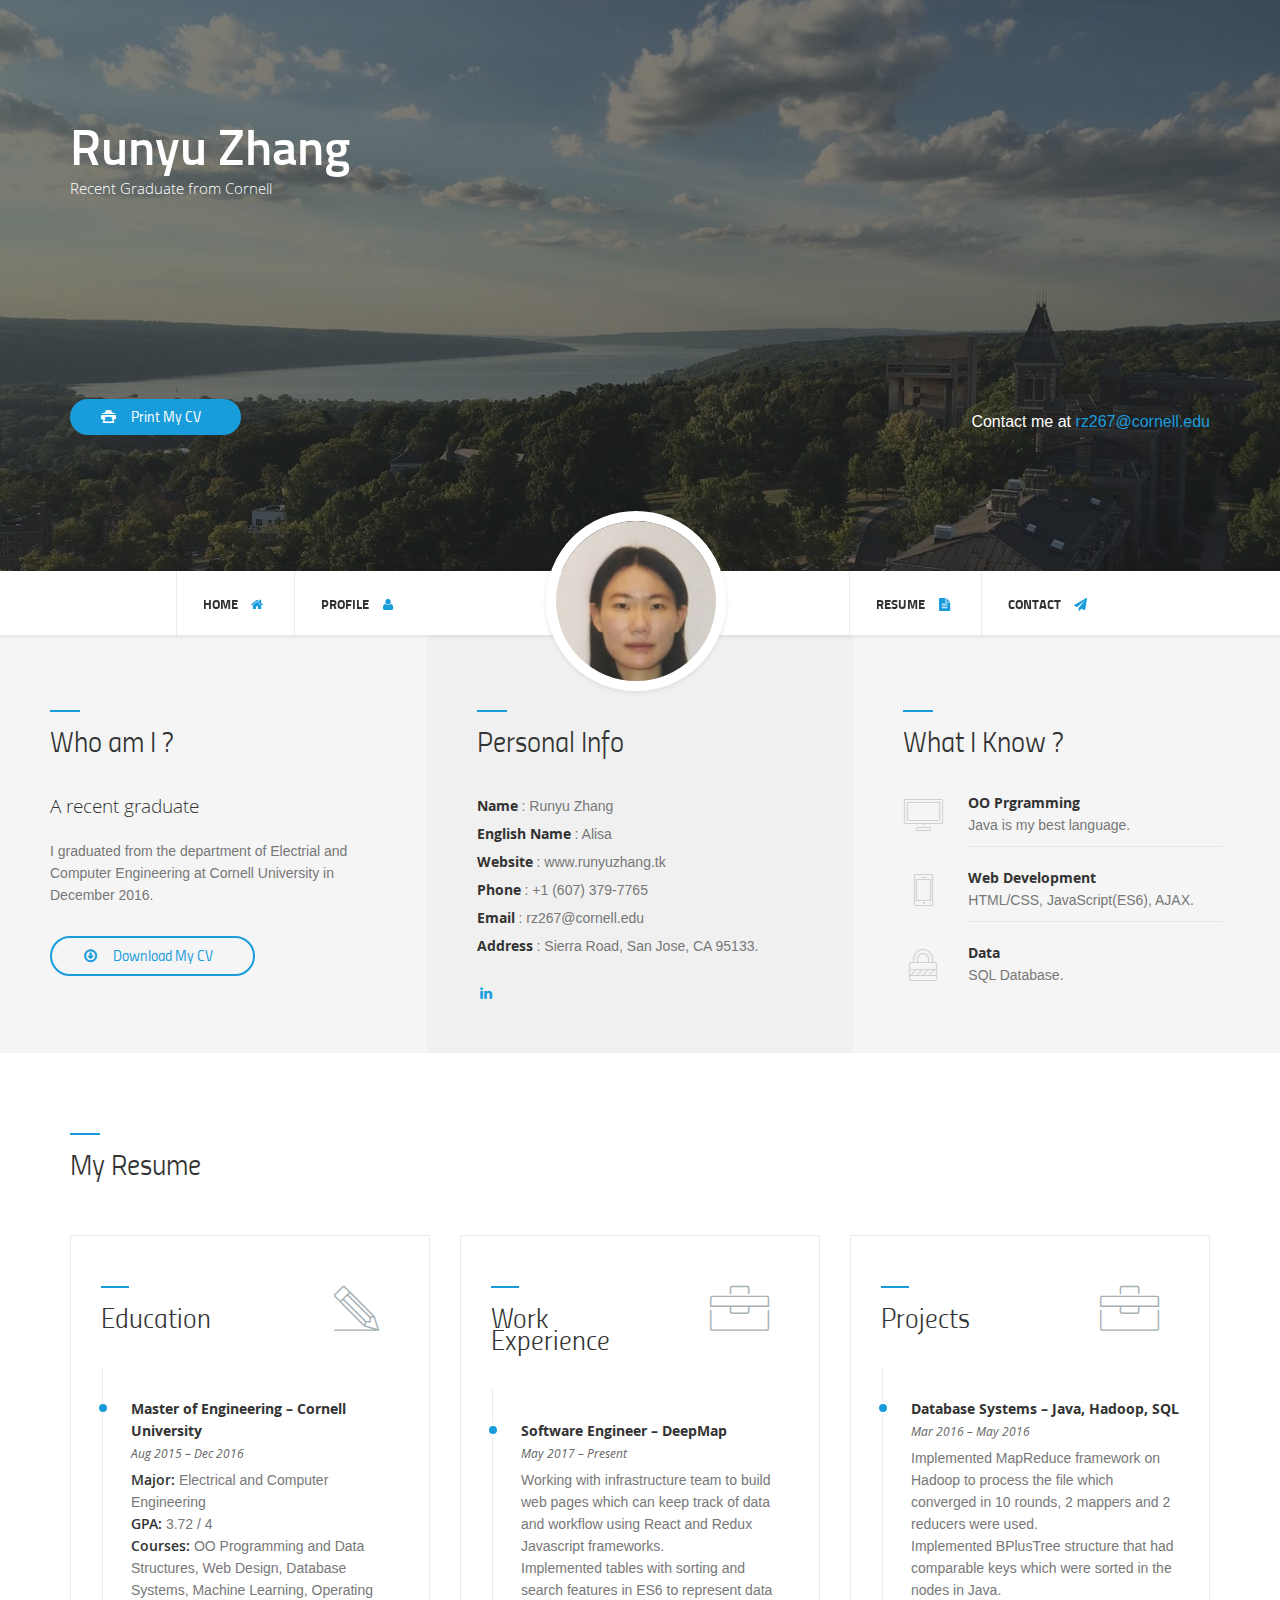
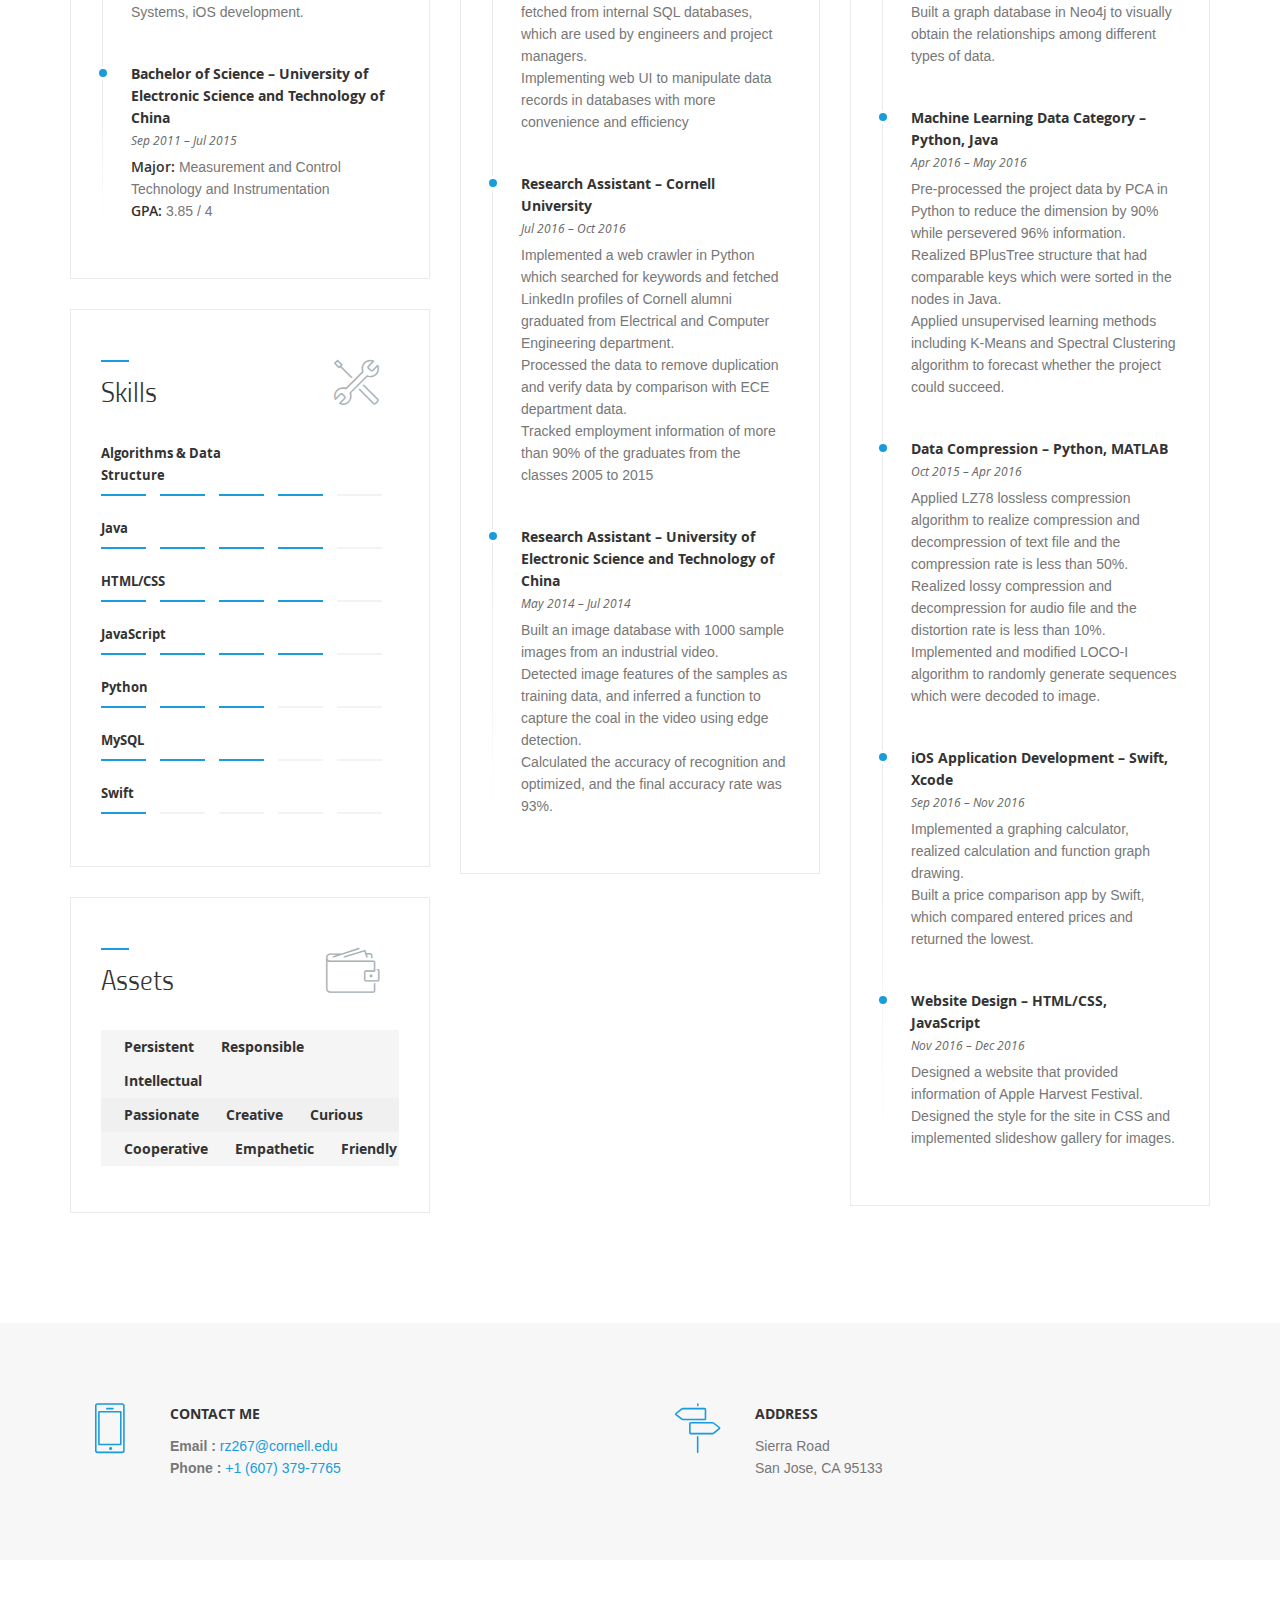
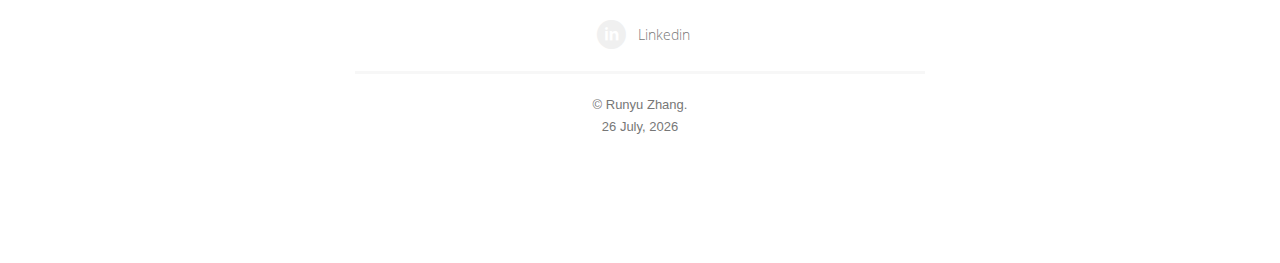
<file: index.html>
<!DOCTYPE html>

<html>
    <head>
	
	
	 <!-- Metas -->
        <meta charset="utf-8">
        <title>DIFFERENCE - CV/RESUME TEMPLATE</title>
        <meta name="description" content="">
      	<meta name="viewport" content="width=device-width, initial-scale=1">


		<!-- css -->
        <link href="css/bootstrap.css" rel="stylesheet" type="text/css" media="all"/>
		<link href="css/magnific-popup.css" type="text/css" rel="stylesheet" media="all" />
		<link href="css/font.css" rel="stylesheet" type="text/css"  media="all">
		<link href="css/base.css" rel="stylesheet" type="text/css" media="all"/>
		<link href="css/main.css"  rel="stylesheet" type="text/css" media="all"/>
		<link href="css/owl-carousel/owl.carousel.css" rel="stylesheet"  media="all">
		<link href="css/owl-carousel/owl.theme.css" rel="stylesheet"  media="all">

    </head>
    <body>
    
<!-- Preloader -->
<div class="loader">
		<!-- Loader inner -->
  <div class="loader-inner">
	<div class="sk-cube-grid">
	  <div class="sk-cube sk-cube1"></div>
	  <div class="sk-cube sk-cube2"></div>
	  <div class="sk-cube sk-cube3"></div>
	  <div class="sk-cube sk-cube4"></div>
	  <div class="sk-cube sk-cube5"></div>
	  <div class="sk-cube sk-cube6"></div>
	  <div class="sk-cube sk-cube7"></div>
	  <div class="sk-cube sk-cube8"></div>
	  <div class="sk-cube sk-cube9"></div>
	</div>
  </div>
<!-- End loader inner -->
</div>
<!-- End preloader-->

<!--Wrapper-->
<div id="wrapper">

	<!--Home section-->
	<section id="home" class="home">
		
		
		<!--Block content-->
		<div class="block-content ">
			
			
			<div class="block-teaser block-background-image large overlay" data-background="img/teaser/background.jpg">
			<!--background.jpg is the photo taken by Runyu Zhang-->
				
					<!--Container-->
					<div class="container ">


						<!--Row-->
			            <div class="row">
				
				
							<div class="col-sm-12 ">
                            <h1 class="white ">Runyu Zhang</h1>
							<h3 class="mt-20 white mb-200">Recent Graduate from Cornell</h3>
                        </div>

						</div>
						<!--End row-->

							<!--Row-->
				            <div class="row">


								<div class="col-sm-6 ">
	                            	  <a href="CV/resmue_RunyuZhang.pdf" class="but opc ico white"><i class="icon-print-1"></i>Print My CV</a>                      
								</div>
								
								
								<div class="col-sm-6 t-right">
	                            	 <p class="white short-email">Contact me at <a href="mailto:rz267@cornell.edu">rz267@cornell.edu</a> </p>                       
								</div>

							</div>
							<!--End row-->

					</div>
					<!--End container-->
		</div>
			</div>
			<!--End block content-->

	</section>
	<!--End home section-->

	<!--Navigation container-->
	<div class="nav-container base">

			<nav class="main-nav default">
			
				<!--Container-->
				<div class="container ">

					<!--Row-->
		            <div class="row">
			
			<div class="mobile-menu-holder">
			<a class="mobile-btn" href="#"><i class="icon-menu"></i></a>
			</div>
			
				</div>
				<!--End row-->
			</div>
			<!--End container-->

			<!--Container-->
			<div class="container ">

				<!--Row-->
	            <div class="row">
		
					<div class="col-sm-5 t-center">
							<ul class="menu first">
							<li><a 	class="scroll" href="#home">Home<i class="icon-home"></i></a></li>
							<li><a  class="scroll" href="#about">Profile<i class="icon-user"></i></a></li>
							</ul>
					</div>
					
					<div class="col-sm-2 pd-0 t-center">

						<div class="img-profile">
							<img src="img/testimonial/portrait.jpg" alt="">
						</div>
						
						<div class="name-profile">
							<h5><a class="scroll" href="#home">Runyu Zhang<span>Recent Graduate from Cornell</span></a></h5>
						</div>
					</div>
					
					<div class="col-sm-5 t-center">
							<ul class="menu second">
							<li><a  class="scroll" href="#resume">Resume<i class="icon-doc-text-inv"></i></a></li>
							<li><a  class="scroll" href="#contact">Contact<i class="icon-paper-plane"></i></a></li>
							</ul>
					</div>
		
					</div>
					<!--End row-->
					
					

				</div>
				<!--End container-->
				
				</nav>
	</div>
	<!--End navigation container-->
	
	
	<!--About section-->
	<section id="about" class="about">
		
			<!--Block content-->
			<div class="block-content clearfix">
				
				<div class="block-about one bg-grey-1 ">
					
					<div class="block-title">
						<h2 class="title">Who am I ?</h2>
					</div>
					
						<h5 class="lead mt-40">A recent graduate</h5>
						
						<p class="mt-20">I graduated from the department of Electrial and Computer Engineering at Cornell University in December 2016.</p>
							
						<a href="CV/resmue_RunyuZhang.pdf" download="resmue_RunyuZhang" class="but brd ico white mt-30"><i class="icon-down-circled2 "></i>Download My CV</a>
					
				</div>
				
				<div class="block-about two bg-grey-2 ">
					
						<div class="block-title">
							<h2 class="title">Personal Info</h2>
	
						</div>

									<ul class="mt-40 info">
									<li><span>Name</span> : Runyu Zhang</li>
									<li><span>English Name</span> : Alisa</li>
									<li><span>Website</span> : <a href="#">www.runyuzhang.tk</a></li>
									<li><span>Phone</span> : <a href="tel:1-607-379-7765">+1 (607) 379-7765</a></li>
									<li><span>Email</span> : <a href="mailto:rz267@cornell.edu">rz267@cornell.edu</a></li>
									<li><span>Address</span> : Sierra Road, San Jose, CA 95133.</li>
									</ul>

									<ul class="mt-20 socials">
									<li><a href="https://www.linkedin.com/in/runyu-zhang-03bbb3125" target="_blank"><i class="icon-linkedin"></i></a></li>
									
							</ul>
						
						
				</div>
				
				
				<div class="block-about three bg-grey-1">
	
						<div class="block-title">
							<h2 class="title">What I Know ?</h2>
						</div>
						
						<div class="block-expertise mt-40">
							
							
							<!--Expertise-->
							<div class="expertise mb-20 clearfix">
								
								<div class="exp-ico">
									<span class="ico">
									<i class="ic-desktop"></i>
									</span>
								</div>

								<div class="exp-det">
									<h6>OO Prgramming</h6>
									<p>Java is my best language.</p>
								</div>
							</div>
							<!--Expertise-->
							
							
							
							<!--Expertise-->
							<div class="expertise mb-20 clearfix">
								
								<div class="exp-ico">
									<span class="ico">
									<i class="ic-phone"></i>
									</span>
								</div>

								<div class="exp-det">
									<h6>Web Development</h6>
									<p>HTML/CSS, JavaScript(ES6), AJAX.</p>
								</div>
		
							</div>
							<!--Expertise-->
							

							<!--Expertise-->
							<div class="expertise clearfix">
								
								<div class="exp-ico">
									<span class="ico">
									<i class="ic-lock"></i>
									</span>
								</div>

								<div class="exp-det">
									<h6>Data</h6>
									<p>SQL Database.</p>
								</div>
		
							</div>
							<!--Expertise-->
							
							
						</div>
						
				</div>
				
			</div>
			<!--End block content-->
		
	</section>
	<!--End about section-->
	
			<!--Resume section-->
			<section id="resume" class="resume pt-100 pb-80">
		
		
					<!--Container-->
					<div class="container ">

						<!--Row-->
			            <div class="row">
				
							<div class="col-md-12">
				
							<div class="block-title mb-60">
								<h2 class="title">My Resume</h2>
							</div>
							</div>
				
							</div>
							<!--End row-->
							
								<!--Row-->
					            <div class="row masonry">
							
							
							<!--Block content-->
							<div class="block-content">
								
								<div class="col-md-4 col-sm-6 resume-boxe masonry">
										
										
										<div class="inner-resume-boxe">

											<div class="block-icon"><i class="ic-pencil"></i></div>
											<div class="block-title">
												<h3 class="title medium">Education</h3>
											</div>

											<div class="timeline mt-40">

												<div class="edu">
												<div class="hgroup mb-5">
													<h4>Master of Engineering &ndash; Cornell University </h4>
													<h6>Aug 2015 &ndash; Dec 2016</h6>
												</div>
												<p><Strong>Major:</Strong> Electrical and Computer Engineering
												<br />
												<p><Strong>GPA:</Strong> 3.72 / 4
												<br /><Strong>Courses:</Strong> OO Programming and Data Structures, Web Design, Database Systems, Machine Learning, Operating Systems, iOS development.
													 </p>
												</div>


												<div class="edu">
												<div class="hgroup mb-5">
													<h4>Bachelor of Science &ndash; University of Electronic Science and Technology of China </h4>
													<h6>Sep 2011 &ndash; Jul 2015</h6>
												</div>
												<p><Strong>Major:</Strong> Measurement and Control Technology and Instrumentation
												<p><Strong>GPA:</Strong> 3.85 / 4
												</p>
												</div>
											</div>
											</div>

									</div>

									<!--work experience-->
									<div class="col-md-4 col-sm-6 resume-boxe masonry">
									
									<div class="inner-resume-boxe">
									
										<div class="block-icon"><i class="ic-toolbox"></i></div>
										<div class="block-title">
											<h3 class="title medium">Work<br />Experience</h3>
										</div>
										
										<div class="timeline mt-40">
											<!--work at DeepMap-->
											<div class="exp">
											<div class="hgroup mb-5">
												<h4>Software Engineer &ndash; DeepMap</h4>
												<h6>May 2017 &ndash; Present</h6>
											</div>
											<p>Working with infrastructure team to build web pages which can keep track of data and workflow using React and Redux Javascript frameworks.<br />
											Implemented tables with sorting and search features in ES6 to represent data fetched from internal SQL databases, which are used by engineers and project managers.<br />
											Implementing web UI to manipulate data records in databases with more convenience and efficiency
											</p>
											</div>
											<!--end of work at DeepMap-->

											<!--research assistant at Cornell-->
											<div class="exp">
											<div class="hgroup mb-5">
												<h4>Research Assistant &ndash; Cornell University</h4>
												<h6>Jul 2016 &ndash; Oct 2016</h6>
											</div>
											<p>Implemented a web crawler in Python which searched for keywords and fetched LinkedIn profiles of Cornell alumni graduated from Electrical and Computer Engineering department.<br />
											Processed the data to remove duplication and verify data by comparison with ECE department data.<br />
											Tracked employment information of more than 90% of the graduates from the classes 2005 to 2015
											</p>
											</div>
											<!--end of research assistant at Cornell-->

											<!--research assistant at UESTC-->
											<div class="exp">
											<div class="hgroup mb-5">
												<h4>Research Assistant &ndash; University of Electronic Science and Technology of China</h4>
												<h6>May 2014 &ndash; Jul 2014</h6>
											</div>
											<p>Built an image database with 1000 sample images from an industrial video.<br />
											Detected image features of the samples as training data, and inferred a function to capture the coal in the video using edge detection.<br />
											Calculated the accuracy of recognition and optimized, and the final accuracy rate was 93%.
											</p>
											</div>
											<!--end of research assistant at UESTC-->
										</div>
										</div>
									
								</div>
								<!--end of work experience-->


								<div class="col-md-4 col-sm-6 resume-boxe masonry">
									
									<div class="inner-resume-boxe">
									
										<div class="block-icon"><i class="ic-toolbox"></i></div>
										<div class="block-title">
											<h3 class="title medium">Projects</h3>
										</div>
										
										<div class="timeline mt-40">
											<!-- database project-->
											<div class="exp">
											<div class="hgroup mb-5">
												<h4>Database Systems &ndash; Java, Hadoop, SQL</h4>
												<h6>Mar 2016 &ndash; May 2016</h6>
											</div>
											<p>Implemented MapReduce framework on Hadoop to process the file which converged in 10 rounds, 2 mappers and 2 reducers were used.<br />
											Implemented BPlusTree structure that had comparable keys which were sorted in the nodes in Java.<br />Built a graph database in Neo4j to visually obtain the relationships among different types of data.<br />
											</p>
											</div> <!-- end of database project-->

											<!-- machine learning project-->
											<div class="exp">
											<div class="hgroup mb-5">
												<h4>Machine Learning Data Category &ndash; Python, Java</h4>
												<h6>Apr 2016 &ndash; May 2016</h6>
											</div>
											<p>Pre-processed the project data by PCA in Python to reduce the dimension by 90% while persevered 96% information.<br />
											Realized BPlusTree structure that had comparable keys which were sorted in the nodes in Java. <br />Applied unsupervised learning methods including K-Means and Spectral Clustering algorithm to forecast whether the project could succeed.<br />
											</p>
											</div>
											<!--end of machine learning project-->

											<!-- data compression project-->
											<div class="exp">
											<div class="hgroup mb-5">
												<h4>Data Compression &ndash; Python, MATLAB</h4>
												<h6>Oct 2015 &ndash; Apr 2016</h6>
											</div>
											<p>Applied LZ78 lossless compression algorithm to realize compression and decompression of text file and the compression rate is less than 50%.<br />Realized lossy compression and decompression for audio file and the distortion rate is less than 10%. <br />Implemented and modified LOCO-I algorithm to randomly generate sequences which were decoded to image.<br />
											</p>
											</div>
											<!--end of data compression project-->

											<!-- iOS project-->
											<div class="exp">
											<div class="hgroup mb-5">
												<h4>iOS Application Development &ndash; Swift, Xcode</h4>
												<h6>Sep 2016 &ndash; Nov 2016</h6>
											</div>
											<p>Implemented a graphing calculator, realized calculation and function graph drawing.<br />Built a price comparison app by Swift, which compared entered prices and returned the lowest.
											</p>
											</div>
											<!--end of iOS project-->

											<div class="exp">
											<div class="hgroup mb-5">
												<h4>Website Design &ndash; HTML/CSS, JavaScript </h4>
												<h6>Nov 2016 &ndash; Dec 2016</h6>
											</div>
											<p>Designed a website that provided information of Apple Harvest Festival.<br />
											Designed the style for the site in CSS and implemented slideshow gallery for images.
												 </p>
											</div>

											<!-- <div class="exp">
											<p><a href="#">More</a></p>
											</div> -->
										</div>
										</div>
									
								</div>

									
								
										<div class="col-md-4 col-sm-6 resume-boxe masonry">

											<div class="inner-resume-boxe">

												<div class="block-icon"><i class="ic-tools-2"></i></div>
												<div class="block-title">
													<h3 class="title medium">Skills</h3>
												</div>
	
												<div class="skills mt-40 ">
													
													<ul class="skill-list clearfix">
														<li>
															<h4>Algorithms & Data Structure</h4>
															<div class="rating">
															
															<span></span>
															<span></span>
															<span></span>
															<span></span>
															<span class="transparent"></span>
															</div>
														</li>
														<li>
															<h4>Java</h4>
															<div class="rating">
															
															<span></span>
															<span></span>
															<span></span>
															<span></span>	
															<span class="transparent"></span>
															</div>
														</li>
														<li>
															<h4>HTML/CSS</h4>
															<div class="rating">
															
															<span></span>
															<span></span>
															<span></span>
															<span></span>
															<span class="transparent"></span>	
															</div>
														</li>
														<li>
															<h4>JavaScript</h4>
															<div class="rating">
															
															<span></span>
															<span></span>
															<span></span>
															<span></span>
															<span class="transparent"></span>	
															</div>
														</li>
														<li>
															<h4>Python</h4>
															<div class="rating">
															
															<span></span>
															<span></span>
															<span></span>
															<span class="transparent"></span>
															<span class="transparent"></span>	
															</div>
														</li>
														<li>
															<h4>MySQL</h4>
															<div class="rating">
															
															<span></span>
															<span></span>
															<span></span>
															<span class="transparent"></span>
															<span class="transparent"></span>	
															</div>
														</li>
														<li>
															<h4>Swift</h4>
															<div class="rating">
															
															<span></span>
															<span class="transparent"></span>
															<span class="transparent"></span>
															<span class="transparent"></span>
															<span class="transparent"></span>	
															</div>
														</li>
														

													</ul>
													
												</div>

												</div>

										</div>
								
												<!-- <div class="col-md-4 col-sm-6 resume-boxe masonry">

													<div class="inner-resume-boxe">

														<div class="block-icon"><i class="ic-mic"></i></div>
														<div class="block-title">
															<h3 class="title medium">Languages</h3>
														</div>

														<div class="skills mt-40 ">

															<ul class="skill-list clearfix">
																<li>
																	<h4>English</h4>
																	<div class="rating">
																	<span></span>
																	<span></span>
																	<span></span>
																	<span></span>
																	<span class="transparent"></span>	
																	</div>
																</li>
																<li>
																	<h4>Chinese</h4>
																	<div class="rating">
																	<span></span>
																	<span></span>
																	<span></span>
																	<span></span>
																	<span></span>	
																	</div>
																</li>
																<li>
																	<h4>Japanese</h4>
																	<div class="rating">
																	<span></span>
																	<span></span>
																	<span class="transparent"></span>
																	<span class="transparent"></span>
																	<span class="transparent"></span>	
																	</div>
																</li>
															
															</ul>

														</div>

														</div>

												</div> -->

													<div class="col-md-4 col-sm-6 resume-boxe masonry">


														<div class="inner-resume-boxe">

															<div class="block-icon"><i class="ic-wallet"></i></div>
															<div class="block-title">
																<h3 class="title medium">Assets</h3>
															</div>

															<div class="ast-list mt-40 ">

																<ul>
																	<li>
																		
																		<span>Persistent</span>
																		<span>Responsible</span>
																		<span>Intellectual</span>

																	</li>

																	
																	<li>
																		
																		<span>Passionate</span>
																		<span>Creative</span>
																		<span>Curious</span>
																		
																	</li>
																	
																	<li>
																		<span>Cooperative</span>
																		<span>Empathetic</span>
																		<span>Friendly</span>
																	</li>
																	
																	
																</ul>

															</div>



															</div>

													</div>
								
							</div>
							<!--End block content-->

							</div>
							<!--End row-->

						</div>
						<!--End container-->			

			</section>
			<!--End resume section-->
			
				<!--Contact section-->
				<section id="contact" class="contact">			
							<!--Block content-->
							<div class="block-content bg-grey pt-80 pb-80">
						
						<!--Container-->
						<div class="container">
							
							<!--Row-->
							<div class="row">
								
								
								<div class="block-info-holder clearfix">
								
								<div class="col-sm-6">
									
									<div class="block-info">
									<div class="info-ico">
										<span class="ico">
										<i class="ic-phone"></i>
										</span>
									</div>


									<div class="info-det">
									<h5 class="mb-10">Contact Me</h5>
									<ul>
									<li><span>Email : </span><a href="mailto:rz267@cornell.edu">rz267@cornell.edu</a></li>
									<li><span>Phone : </span><a href="tel:1-607-379-7765">+1 (607) 379-7765</a></li>
									</ul>
								</div>


							</div>
									
								</div>
																
								<div class="col-sm-6">
									
									<div class="block-info">
									<div class="info-ico">
										<span class="ico">
										<i class="ic-streetsign"></i>
										</span>
									</div>


									<div class="info-det">
									<h5 class="mb-10">Address</h5>
									<p>Sierra Road<br> San Jose, CA 95133</p>
								</div>


							</div>
									
							</div>

								<div class="col-sm-4">
									
								</div>
								
							</div>
								
							</div>
							<!--End row-->
							
						</div>
						<!--End container-->
						

						</div>
						<!--End block content-->

			</section>
			<!--End contact section-->

			<!--Footer-->
			<footer class="footer t-center pt-60 pb-60">
				
			<!--Container-->
			<div class="container">

				<!--Row-->
				<div class="row">
						
					<div class="col-md-12">
								
					<ul class="socials round pb-20">
					<li><a href="https://www.linkedin.com/in/runyu-zhang-03bbb3125" target="_blank"><i class="icon-linkedin-circled"></i><span>Linkedin</span></a></li>
					</ul>
			
					<hr>
			
					<p class="pt-20">&copy; Runyu Zhang.</p>
					<p class="current_time"></p>
			
					</div>
			
				</div>
				<!--End row-->

			</div>
			<!--End container-->
				
				
			</footer>
			<!--End footer-->

</div>
<!--End wrapper-->

				
<!--Javascript-->	
<script src="js/jquery-1.11.3.min.js" type="text/javascript"></script>
<script src="js/bootstrap.min.js" type="text/javascript"></script>
<script src="js/owl.carousel.js" type="text/javascript"></script>
<script src="js/jquery.magnific-popup.js" type="text/javascript"></script>
<script src="js/masonry.min.js" type="text/javascript"></script>
<script src="js/jquery.smooth-scroll.js" type="text/javascript"></script>
<script src="js/jquery.appear.min.js" type="text/javascript"></script>
<script src="js/timer.js" type="text/javascript"></script>
<script src="js/placeholders.min.js" type="text/javascript"></script>
<script src="js/instafeed.min.js" type="text/javascript"></script>
<script src="js/easing.js" type="text/javascript"></script>
<script src="js/jquery.ui.totop.min.js" type="text/javascript"></script>
<script src="js/script.js" type="text/javascript"></script>
    </body>
</html>
</file>
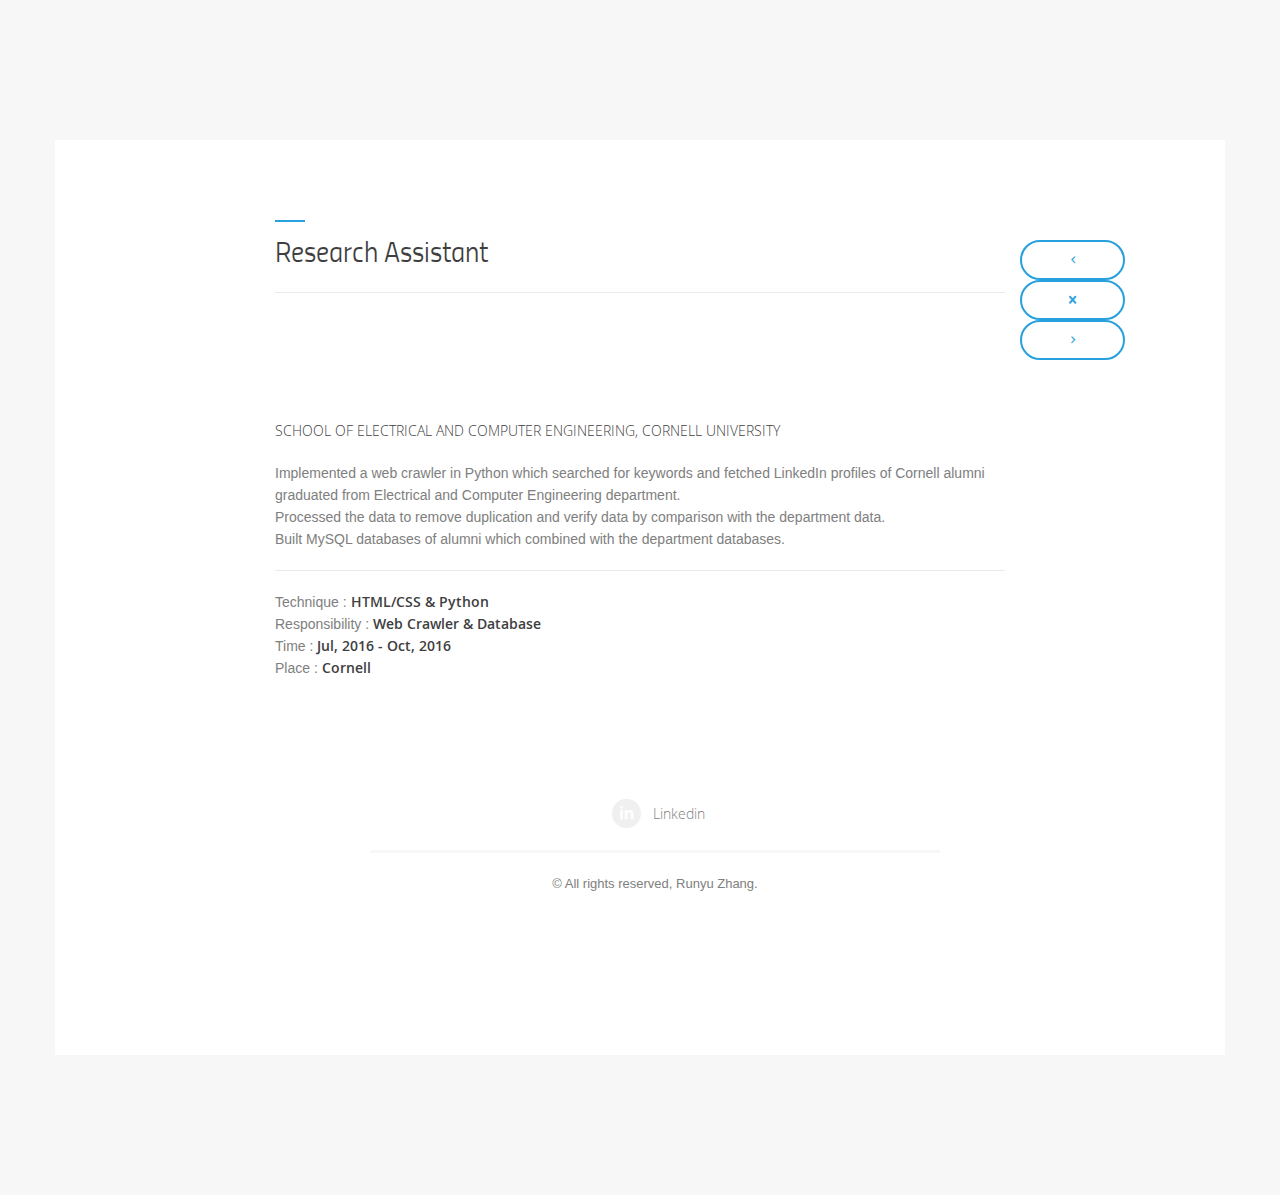
<file: project_single.html>
<!DOCTYPE html>
 
<html>
    <head>
	
	
	 <!-- Metas -->
        <meta charset="utf-8">
        <title>DIFFERENCE - CV/RESUME TEMPLATE</title>
        <meta name="description" content="">
      	<meta name="viewport" content="width=device-width, initial-scale=1">


		<!-- Css -->
        <link href="css/bootstrap.css" rel="stylesheet" type="text/css" media="all"/>
		<link href="css/magnific-popup.css" type="text/css" rel="stylesheet" media="all" />
		<link href="css/font.css" rel="stylesheet" type="text/css"  media="all">
		<link href="css/base.css" rel="stylesheet" type="text/css" media="all"/>
		<link href="css/main.css"  rel="stylesheet" type="text/css" media="all"/>
		<link href="css/owl-carousel/owl.carousel.css" rel="stylesheet"  media="all">
		<link href="css/owl-carousel/owl.theme.css" rel="stylesheet"  media="all">

    </head>
    <body class="bg-grey">
	
<!-- Preloader -->
<div class="loader">
		<!-- Loader inner -->
  <div class="loader-inner">
	<div class="sk-cube-grid">
	  <div class="sk-cube sk-cube1"></div>
	  <div class="sk-cube sk-cube2"></div>
	  <div class="sk-cube sk-cube3"></div>
	  <div class="sk-cube sk-cube4"></div>
	  <div class="sk-cube sk-cube5"></div>
	  <div class="sk-cube sk-cube6"></div>
	  <div class="sk-cube sk-cube7"></div>
	  <div class="sk-cube sk-cube8"></div>
	  <div class="sk-cube sk-cube9"></div>
	</div>
  </div>
<!-- End loader inner -->
</div>
<!-- End preloader-->

<!--Wrapper-->
<div id="wrapper" class="mt-80  mb-80">
	
	<!--Don't remove this line-->
	<nav class="main-nav" style="display:none;"></nav>
	
		<!--Portfolio single-->
	<section id="portfolio" class=" pt-60 pb-60 ">
	
	<!--Container-->
	<div class="container bg-white pt-100 pb-100">
		
		
			<div class="row ">

			<div class="col-md-12">

									<div class="col-md-8 col-md-offset-2">
									<div class="block-title mb-30 ">
										<h2 class="title">Research Assistant</h2>
									</div>
									<hr class="mb-50">
									</div>

									<!--Block content-->	
									<div class="block-content ">
										
										<div class="block-nav-work mb-60">

											<ul>
											<li><a class="but brd white" href="#"><i class="icon-left-open-mini"></i></a></li>
											<li><a class="but brd white" href="index.html"><i class="icon-cancel-1"></i></a></li>
											<li><a class="but brd white" href="#"><i class="icon-right-open-mini"></i></a></li>
											</ul>
										</div>

										<div class="block-single mb-60 clearfix">
											<div class="col-md-8 col-md-offset-2">
												<h1 class="large-title mb-20 uppercase">School of Electrical and Computer Engineering, Cornell University</h1>
													<p class="margBSSmall">Implemented a web crawler in Python which searched for keywords and fetched LinkedIn profiles of
													Cornell alumni graduated from Electrical and Computer Engineering department.<br />
													Processed the data to remove duplication and verify data by comparison with the department data.<br />
													Built MySQL databases of alumni which combined with the department databases.</p>
													
													<hr>
													
													<ul>
														 <li>Technique :
							                                    <strong>HTML/CSS &amp; Python</strong>
							                             </li>

														 <li>Responsibility :
							                                    <strong>Web Crawler &amp; Database</strong>
							                             </li>
						
														 <li>Time :
							                                    <strong>Jul, 2016 - Oct, 2016</strong>
							                             </li>
						                               
						                                <li>Place :
						                                    <strong>Cornell</strong>
						                                </li>
						                            </ul>
						
											</div>
										</div>
										
										
											
									
																	
			<!--Footer-->
			<footer class="footer t-center pt-60 pb-60">
				
			<!--Container-->
			<div class="container">

				<!--Row-->
				<div class="row">
						
					<div class="col-md-12">
								
					<ul class="socials round pb-20">
					<li><a href="https://www.linkedin.com/in/runyu-zhang-03bbb3125" target="_blank"><i class="icon-linkedin-circled"></i><span>Linkedin</span></a></li>
					</ul>
			
					<hr>

					<!-- <div class="block-btn t-center">
											<a class="but brd white" href="#">View Project Online</a>
										</div> -->	
					<p class="pt-20">&copy; All rights reserved, Runyu Zhang.</p>
					<p class="current_time"></p>
			
					</div>
			
				</div>
				<!--End row-->

			</div>
			<!--End container-->
				
				
			</footer>
			<!--End footer-->

									
									</div>
									
									
										</div>
										<!--End row-->

		</div>
		<!--End  container-->

		</section>
			<!--End portfolio single-->

</div>
<!--End wrapper-->

				
	
<!--Javascript-->	
<script src="js/jquery-1.11.3.min.js" type="text/javascript"></script>
<script src="js/bootstrap.min.js" type="text/javascript"></script>
<script src="js/owl.carousel.js" type="text/javascript"></script>
<script src="js/jquery.magnific-popup.js" type="text/javascript"></script>
<script src="js/masonry.min.js" type="text/javascript"></script>
<script src="js/jquery.smooth-scroll.js" type="text/javascript"></script>
<script src="js/jquery.appear.min.js" type="text/javascript"></script>
<script src="js/placeholders.min.js" type="text/javascript"></script>
<script src="js/easing.js" type="text/javascript"></script>
<script src="js/jquery.ui.totop.min.js" type="text/javascript"></script>
<script src="js/script.js" type="text/javascript"></script>


<!-- Google analytics -->


<!-- End google analytics -->


    </body>
</html>
</file>
<file: css/font.css>
@font-face {
    font-family: 'titilliumlight_upright';
    src: url('../font/titillium-lightupright-webfont.eot');
    src: url('../font/titillium-lightupright-webfont.eot?#iefix') format('embedded-opentype'),
         url('../font/titillium-lightupright-webfont.woff') format('woff'),
         url('../font/titillium-lightupright-webfont.ttf') format('truetype'),
         url('../font/titillium-lightupright-webfont.svg#titilliumlight_upright') format('svg');
    font-weight: normal;
    font-style: normal;

}




@font-face {
    font-family: 'titilliumregular_upright';
    src: url('../font/titillium-regularupright-webfont.eot');
    src: url('../font/titillium-regularupright-webfont.eot?#iefix') format('embedded-opentype'),
         url('../font/titillium-regularupright-webfont.woff') format('woff'),
         url('../font/titillium-regularupright-webfont.ttf') format('truetype'),
         url('../font/titillium-regularupright-webfont.svg#titilliumregular_upright') format('svg');
    font-weight: normal;
    font-style: normal;

}






@font-face {
    font-family: 'titillium-semibold';
    src: url('../font/titillium-semibold-webfont.eot');
    src: url('../font/titillium-semibold-webfont.eot?#iefix') format('embedded-opentype'),
         url('../font/titillium-semibold-webfont.woff') format('woff'),
         url('../font/titillium-semibold-webfont.ttf') format('truetype'),
         url('../font/titillium-semibold-webfont.svg#titilliumbold') format('svg');
    font-weight: normal;
    font-style: normal;

}





@font-face {
    font-family: 'titillium_bdbold';
    src: url('../font/titillium-bold-webfont.eot');
    src: url('../font/titillium-bold-webfont.eot?#iefix') format('embedded-opentype'),
         url('../font/titillium-bold-webfont.woff') format('woff'),
         url('../font/titillium-bold-webfont.ttf') format('truetype'),
         url('../font/titillium-bold-webfont.svg#titillium_bdbold') format('svg');
    font-weight: normal;
    font-style: normal;

}



@font-face {
    font-family: 'titilliumthin_upright';
    src: url('../font/titillium-thinupright-webfont.eot');
    src: url('../font/titillium-thinupright-webfont.eot?#iefix') format('embedded-opentype'),
         url('../font/titillium-thinupright-webfont.woff') format('woff'),
         url('../font/titillium-thinupright-webfont.ttf') format('truetype'),
         url('../font/titillium-thinupright-webfont.svg#titilliumthin_upright') format('svg');
    font-weight: normal;
    font-style: normal;

}




@font-face {
    font-family: 'open_sanslight';
    src: url('../font/OpenSans-Light-webfont.eot');
    src: url('../font/OpenSans-Light-webfont.eot?#iefix') format('embedded-opentype'),
 		 url('../font/OpenSans-Light-webfont.woff') format('woff'),
         url('../font/OpenSans-Light-webfont.ttf') format('truetype'),
         url('../font/OpenSans-Light-webfont.svg#open_sanslight') format('svg');
    font-weight: normal;
    font-style: normal;

}



@font-face {
    font-family: 'open_sansitalic';
    src: url('../font/OpenSans-Italic-webfont.eot');
    src: url('../font/OpenSans-Italic-webfont.eot?#iefix') format('embedded-opentype'),
 		 url('../font/OpenSans-Italic-webfont.woff') format('woff'),
         url('../font/OpenSans-Italic-webfont.ttf') format('truetype'),
         url('../font/OpenSans-Italic-webfont.svg#open_sansitalic') format('svg');
    font-weight: normal;
    font-style: normal;

}






@font-face {
    font-family: 'open_sansbold';
    src: url('../font/OpenSans-Bold-webfont.eot');
    src: url('../font/OpenSans-Bold-webfont.eot?#iefix') format('embedded-opentype'),
		url('../font/OpenSans-Bold-webfont.woff') format('woff'),
		url('../font/OpenSans-Bold-webfont.ttf') format('truetype'),
         url('../OpenSans-Bold-webfont.svg#open_sansbold') format('svg');
    font-weight: normal;
    font-style: normal;

}




@font-face {
    font-family: 'open_sanssemibold';
    src: url('../font/OpenSans-Semibold-webfont.eot');
    src: url('../font/OpenSans-Semibold-webfont.eot?#iefix') format('embedded-opentype'),
 		 url('../font/OpenSans-Semibold-webfont.woff') format('woff'),
         url('../font/OpenSans-Semibold-webfont.ttf') format('truetype'),
         url('../font/OpenSans-Semibold-webfont.svg#open_sanssemibold') format('svg');
    font-weight: normal;
    font-style: normal;

}




@font-face {
    font-family: 'open_sanslight_italic';
    src: url('../font/OpenSans-LightItalic-webfont.eot');
    src: url('../font/OpenSans-LightItalic-webfont.eot?#iefix') format('embedded-opentype'),
		 url('../font/OpenSans-LightItalic-webfont.woff') format('woff'),
         url('../font/OpenSans-LightItalic-webfont.ttf') format('truetype'),
         url('../font/OpenSans-LightItalic-webfont.svg#open_sanslight_italic') format('svg');
    font-weight: normal;
    font-style: normal;

}

@font-face {
    font-family: 'open_sansregular';
    src: url('../font/OpenSans-Regular-webfont.eot');
    src: url('../font/OpenSans-Regular-webfont.eot?#iefix') format('embedded-opentype'),
		 url('../font/OpenSans-Regular-webfont.woff') format('woff'),
         url('../font/OpenSans-Regular-webfont.ttf') format('truetype'),
         url('../font/OpenSans-Regular-webfont.svg#open_sansregular') format('svg');
    font-weight: normal;
    font-style: normal;

}





@font-face {
  font-family: 'fontello';
  src: url('../font/fontello.eot?6403121');
  src: url('../font/fontello.eot?6403121#iefix') format('embedded-opentype'),
       url('../font/fontello.woff?6403121') format('woff'),
       url('../font/fontello.ttf?6403121') format('truetype'),
       url('../font/fontello.svg?6403121#fontello') format('svg');
  font-weight: normal;
  font-style: normal;
}
/* Chrome hack: SVG is rendered more smooth in Windozze. 100% magic, uncomment if you need it. */
/* Note, that will break hinting! In other OS-es font will be not as sharp as it could be */
/*
@media screen and (-webkit-min-device-pixel-ratio:0) {
  @font-face {
    font-family: 'fontello';
    src: url('../font/fontello.svg?6403121#fontello') format('svg');
  }
}
*/
 
 [class^="icon-"]:before, [class*=" icon-"]:before {
  font-family: "fontello";
  font-style: normal;
  font-weight: normal;
  speak: none;
 
  display: inline-block;
  text-decoration: inherit;
  width: 1em;
  margin-right: .2em;
  text-align: center;
  /* opacity: .8; */
 
  /* For safety - reset parent styles, that can break glyph codes*/
  font-variant: normal;
  text-transform: none;
 
  /* fix buttons height, for twitter bootstrap */
  line-height: 1em;
 
  /* Animation center compensation - margins should be symmetric */
  /* remove if not needed */
  margin-left: .2em;
 
  /* you can be more comfortable with increased icons size */
  /* font-size: 120%; */
 
  /* Font smoothing. That was taken from TWBS */
  -webkit-font-smoothing: antialiased;
  -moz-osx-font-smoothing: grayscale;
 
  /* Uncomment for 3D effect */
  /* text-shadow: 1px 1px 1px rgba(127, 127, 127, 0.3); */
}
 
.icon-emo-happy:before { content: '\e800'; } /* '' */
.icon-emo-wink:before { content: '\e801'; } /* '' */
.icon-emo-wink2:before { content: '\e802'; } /* '' */
.icon-emo-unhappy:before { content: '\e803'; } /* '' */
.icon-emo-sleep:before { content: '\e804'; } /* '' */
.icon-emo-thumbsup:before { content: '\e805'; } /* '' */
.icon-emo-devil:before { content: '\e806'; } /* '' */
.icon-emo-surprised:before { content: '\e807'; } /* '' */
.icon-emo-tongue:before { content: '\e808'; } /* '' */
.icon-emo-coffee:before { content: '\e809'; } /* '' */
.icon-emo-sunglasses:before { content: '\e80a'; } /* '' */
.icon-emo-displeased:before { content: '\e80b'; } /* '' */
.icon-emo-beer:before { content: '\e80c'; } /* '' */
.icon-emo-grin:before { content: '\e80d'; } /* '' */
.icon-emo-angry:before { content: '\e80e'; } /* '' */
.icon-emo-saint:before { content: '\e80f'; } /* '' */
.icon-emo-cry:before { content: '\e810'; } /* '' */
.icon-emo-shoot:before { content: '\e811'; } /* '' */
.icon-emo-squint:before { content: '\e812'; } /* '' */
.icon-emo-laugh:before { content: '\e813'; } /* '' */
.icon-spin1:before { content: '\e814'; } /* '' */
.icon-spin2:before { content: '\e815'; } /* '' */
.icon-spin3:before { content: '\e816'; } /* '' */
.icon-spin4:before { content: '\e817'; } /* '' */
.icon-spin5:before { content: '\e818'; } /* '' */
.icon-spin6:before { content: '\e819'; } /* '' */
.icon-firefox:before { content: '\e81a'; } /* '' */
.icon-chrome:before { content: '\e81b'; } /* '' */
.icon-opera:before { content: '\e81c'; } /* '' */
.icon-ie:before { content: '\e81d'; } /* '' */
.icon-crown:before { content: '\e81e'; } /* '' */
.icon-crown-plus:before { content: '\e81f'; } /* '' */
.icon-crown-minus:before { content: '\e820'; } /* '' */
.icon-marquee:before { content: '\e821'; } /* '' */
.icon-glass:before { content: '\e822'; } /* '' */
.icon-music:before { content: '\e823'; } /* '' */
.icon-search:before { content: '\e824'; } /* '' */
.icon-mail:before { content: '\e825'; } /* '' */
.icon-mail-alt:before { content: '\e826'; } /* '' */
.icon-mail-squared:before { content: '\e827'; } /* '' */
.icon-heart:before { content: '\e828'; } /* '' */
.icon-heart-empty:before { content: '\e829'; } /* '' */
.icon-star-1:before { content: '\e82a'; } /* '' */
.icon-star-empty-1:before { content: '\e82b'; } /* '' */
.icon-star-half:before { content: '\e82c'; } /* '' */
.icon-star-half-alt:before { content: '\e82d'; } /* '' */
.icon-user:before { content: '\e82e'; } /* '' */
.icon-user-plus:before { content: '\e82f'; } /* '' */
.icon-user-times:before { content: '\e830'; } /* '' */
.icon-users:before { content: '\e831'; } /* '' */
.icon-male:before { content: '\e832'; } /* '' */
.icon-female:before { content: '\e833'; } /* '' */
.icon-child:before { content: '\e834'; } /* '' */
.icon-user-secret:before { content: '\e835'; } /* '' */
.icon-video:before { content: '\e836'; } /* '' */
.icon-videocam:before { content: '\e837'; } /* '' */
.icon-picture:before { content: '\e838'; } /* '' */
.icon-camera:before { content: '\e839'; } /* '' */
.icon-camera-alt:before { content: '\e83a'; } /* '' */
.icon-th-large:before { content: '\e83b'; } /* '' */
.icon-th:before { content: '\e83c'; } /* '' */
.icon-th-list:before { content: '\e83d'; } /* '' */
.icon-ok:before { content: '\e83e'; } /* '' */
.icon-ok-circled:before { content: '\e83f'; } /* '' */
.icon-ok-circled2:before { content: '\e840'; } /* '' */
.icon-ok-squared:before { content: '\e841'; } /* '' */
.icon-cancel:before { content: '\e842'; } /* '' */
.icon-cancel-circled:before { content: '\e843'; } /* '' */
.icon-cancel-circled2:before { content: '\e844'; } /* '' */
.icon-plus:before { content: '\e845'; } /* '' */
.icon-plus-circled:before { content: '\e846'; } /* '' */
.icon-plus-squared:before { content: '\e847'; } /* '' */
.icon-plus-squared-alt:before { content: '\e848'; } /* '' */
.icon-minus:before { content: '\e849'; } /* '' */
.icon-minus-circled:before { content: '\e84a'; } /* '' */
.icon-minus-squared:before { content: '\e84b'; } /* '' */
.icon-minus-squared-alt:before { content: '\e84c'; } /* '' */
.icon-help:before { content: '\e84d'; } /* '' */
.icon-help-circled:before { content: '\e84e'; } /* '' */
.icon-info-circled:before { content: '\e84f'; } /* '' */
.icon-info:before { content: '\e850'; } /* '' */
.icon-home:before { content: '\e851'; } /* '' */
.icon-link:before { content: '\e852'; } /* '' */
.icon-unlink:before { content: '\e853'; } /* '' */
.icon-link-ext:before { content: '\e854'; } /* '' */
.icon-link-ext-alt:before { content: '\e855'; } /* '' */
.icon-attach:before { content: '\e856'; } /* '' */
.icon-lock:before { content: '\e857'; } /* '' */
.icon-lock-open:before { content: '\e858'; } /* '' */
.icon-lock-open-alt:before { content: '\e859'; } /* '' */
.icon-pin:before { content: '\e85a'; } /* '' */
.icon-eye:before { content: '\e85b'; } /* '' */
.icon-eye-off:before { content: '\e85c'; } /* '' */
.icon-tag-1:before { content: '\e85d'; } /* '' */
.icon-tags:before { content: '\e85e'; } /* '' */
.icon-bookmark:before { content: '\e85f'; } /* '' */
.icon-bookmark-empty:before { content: '\e860'; } /* '' */
.icon-flag:before { content: '\e861'; } /* '' */
.icon-flag-empty:before { content: '\e862'; } /* '' */
.icon-flag-checkered:before { content: '\e863'; } /* '' */
.icon-thumbs-up:before { content: '\e864'; } /* '' */
.icon-thumbs-down:before { content: '\e865'; } /* '' */
.icon-thumbs-up-alt:before { content: '\e866'; } /* '' */
.icon-thumbs-down-alt:before { content: '\e867'; } /* '' */
.icon-download:before { content: '\e868'; } /* '' */
.icon-upload:before { content: '\e869'; } /* '' */
.icon-download-cloud:before { content: '\e86a'; } /* '' */
.icon-upload-cloud:before { content: '\e86b'; } /* '' */
.icon-reply:before { content: '\e86c'; } /* '' */
.icon-reply-all:before { content: '\e86d'; } /* '' */
.icon-forward:before { content: '\e86e'; } /* '' */
.icon-quote-left:before { content: '\e86f'; } /* '' */
.icon-quote-right:before { content: '\e870'; } /* '' */
.icon-code:before { content: '\e871'; } /* '' */
.icon-export:before { content: '\e872'; } /* '' */
.icon-export-alt:before { content: '\e873'; } /* '' */
.icon-share:before { content: '\e874'; } /* '' */
.icon-share-squared:before { content: '\e875'; } /* '' */
.icon-pencil:before { content: '\e876'; } /* '' */
.icon-pencil-squared:before { content: '\e877'; } /* '' */
.icon-edit:before { content: '\e878'; } /* '' */
.icon-print:before { content: '\e879'; } /* '' */
.icon-retweet:before { content: '\e87a'; } /* '' */
.icon-keyboard:before { content: '\e87b'; } /* '' */
.icon-gamepad:before { content: '\e87c'; } /* '' */
.icon-comment:before { content: '\e87d'; } /* '' */
.icon-chat:before { content: '\e87e'; } /* '' */
.icon-comment-empty:before { content: '\e87f'; } /* '' */
.icon-chat-empty:before { content: '\e880'; } /* '' */
.icon-bell:before { content: '\e881'; } /* '' */
.icon-bell-alt:before { content: '\e882'; } /* '' */
.icon-bell-off:before { content: '\e883'; } /* '' */
.icon-bell-off-empty:before { content: '\e884'; } /* '' */
.icon-attention-alt:before { content: '\e885'; } /* '' */
.icon-attention:before { content: '\e886'; } /* '' */
.icon-attention-circled:before { content: '\e887'; } /* '' */
.icon-location:before { content: '\e888'; } /* '' */
.icon-direction:before { content: '\e889'; } /* '' */
.icon-compass:before { content: '\e88a'; } /* '' */
.icon-trash:before { content: '\e88b'; } /* '' */
.icon-trash-empty:before { content: '\e88c'; } /* '' */
.icon-doc:before { content: '\e88d'; } /* '' */
.icon-docs:before { content: '\e88e'; } /* '' */
.icon-doc-text:before { content: '\e88f'; } /* '' */
.icon-doc-inv:before { content: '\e890'; } /* '' */
.icon-doc-text-inv:before { content: '\e891'; } /* '' */
.icon-file-pdf:before { content: '\e892'; } /* '' */
.icon-file-word:before { content: '\e893'; } /* '' */
.icon-file-excel:before { content: '\e894'; } /* '' */
.icon-file-powerpoint:before { content: '\e895'; } /* '' */
.icon-file-image:before { content: '\e896'; } /* '' */
.icon-file-archive:before { content: '\e897'; } /* '' */
.icon-file-audio:before { content: '\e898'; } /* '' */
.icon-file-video:before { content: '\e899'; } /* '' */
.icon-file-code:before { content: '\e89a'; } /* '' */
.icon-folder:before { content: '\e89b'; } /* '' */
.icon-folder-open:before { content: '\e89c'; } /* '' */
.icon-folder-empty:before { content: '\e89d'; } /* '' */
.icon-folder-open-empty:before { content: '\e89e'; } /* '' */
.icon-box:before { content: '\e89f'; } /* '' */
.icon-rss:before { content: '\e8a0'; } /* '' */
.icon-rss-squared:before { content: '\e8a1'; } /* '' */
.icon-phone:before { content: '\e8a2'; } /* '' */
.icon-phone-squared:before { content: '\e8a3'; } /* '' */
.icon-fax:before { content: '\e8a4'; } /* '' */
.icon-menu:before { content: '\e8a5'; } /* '' */
.icon-cog:before { content: '\e8a6'; } /* '' */
.icon-cog-alt:before { content: '\e8a7'; } /* '' */
.icon-wrench:before { content: '\e8a8'; } /* '' */
.icon-sliders:before { content: '\e8a9'; } /* '' */
.icon-basket:before { content: '\e8aa'; } /* '' */
.icon-cart-plus:before { content: '\e8ab'; } /* '' */
.icon-cart-arrow-down:before { content: '\e8ac'; } /* '' */
.icon-calendar:before { content: '\e8ad'; } /* '' */
.icon-calendar-empty:before { content: '\e8ae'; } /* '' */
.icon-login:before { content: '\e8af'; } /* '' */
.icon-logout:before { content: '\e8b0'; } /* '' */
.icon-mic:before { content: '\e8b1'; } /* '' */
.icon-mute:before { content: '\e8b2'; } /* '' */
.icon-volume-off:before { content: '\e8b3'; } /* '' */
.icon-volume-down:before { content: '\e8b4'; } /* '' */
.icon-volume-up:before { content: '\e8b5'; } /* '' */
.icon-headphones:before { content: '\e8b6'; } /* '' */
.icon-clock:before { content: '\e8b7'; } /* '' */
.icon-lightbulb:before { content: '\e8b8'; } /* '' */
.icon-block:before { content: '\e8b9'; } /* '' */
.icon-resize-full:before { content: '\e8ba'; } /* '' */
.icon-resize-full-alt:before { content: '\e8bb'; } /* '' */
.icon-resize-small:before { content: '\e8bc'; } /* '' */
.icon-resize-vertical:before { content: '\e8bd'; } /* '' */
.icon-resize-horizontal:before { content: '\e8be'; } /* '' */
.icon-move:before { content: '\e8bf'; } /* '' */
.icon-zoom-in:before { content: '\e8c0'; } /* '' */
.icon-zoom-out:before { content: '\e8c1'; } /* '' */
.icon-down-circled2:before { content: '\e8c2'; } /* '' */
.icon-up-circled2:before { content: '\e8c3'; } /* '' */
.icon-left-circled2:before { content: '\e8c4'; } /* '' */
.icon-right-circled2:before { content: '\e8c5'; } /* '' */
.icon-down-dir:before { content: '\e8c6'; } /* '' */
.icon-up-dir:before { content: '\e8c7'; } /* '' */
.icon-left-dir:before { content: '\e8c8'; } /* '' */
.icon-right-dir:before { content: '\e8c9'; } /* '' */
.icon-down-open:before { content: '\e8ca'; } /* '' */
.icon-left-open:before { content: '\e8cb'; } /* '' */
.icon-right-open:before { content: '\e8cc'; } /* '' */
.icon-up-open:before { content: '\e8cd'; } /* '' */
.icon-angle-left:before { content: '\e8ce'; } /* '' */
.icon-angle-right:before { content: '\e8cf'; } /* '' */
.icon-angle-up:before { content: '\e8d0'; } /* '' */
.icon-angle-down:before { content: '\e8d1'; } /* '' */
.icon-angle-circled-left:before { content: '\e8d2'; } /* '' */
.icon-angle-circled-right:before { content: '\e8d3'; } /* '' */
.icon-angle-circled-up:before { content: '\e8d4'; } /* '' */
.icon-angle-circled-down:before { content: '\e8d5'; } /* '' */
.icon-angle-double-left:before { content: '\e8d6'; } /* '' */
.icon-angle-double-right:before { content: '\e8d7'; } /* '' */
.icon-angle-double-up:before { content: '\e8d8'; } /* '' */
.icon-angle-double-down:before { content: '\e8d9'; } /* '' */
.icon-down:before { content: '\e8da'; } /* '' */
.icon-left:before { content: '\e8db'; } /* '' */
.icon-right:before { content: '\e8dc'; } /* '' */
.icon-up:before { content: '\e8dd'; } /* '' */
.icon-down-big:before { content: '\e8de'; } /* '' */
.icon-left-big:before { content: '\e8df'; } /* '' */
.icon-right-big:before { content: '\e8e0'; } /* '' */
.icon-up-big:before { content: '\e8e1'; } /* '' */
.icon-right-hand:before { content: '\e8e2'; } /* '' */
.icon-left-hand:before { content: '\e8e3'; } /* '' */
.icon-up-hand:before { content: '\e8e4'; } /* '' */
.icon-down-hand:before { content: '\e8e5'; } /* '' */
.icon-left-circled:before { content: '\e8e6'; } /* '' */
.icon-right-circled:before { content: '\e8e7'; } /* '' */
.icon-up-circled:before { content: '\e8e8'; } /* '' */
.icon-down-circled:before { content: '\e8e9'; } /* '' */
.icon-cw:before { content: '\e8ea'; } /* '' */
.icon-ccw:before { content: '\e8eb'; } /* '' */
.icon-arrows-cw:before { content: '\e8ec'; } /* '' */
.icon-level-up:before { content: '\e8ed'; } /* '' */
.icon-level-down:before { content: '\e8ee'; } /* '' */
.icon-shuffle:before { content: '\e8ef'; } /* '' */
.icon-exchange:before { content: '\e8f0'; } /* '' */
.icon-history:before { content: '\e8f1'; } /* '' */
.icon-expand:before { content: '\e8f2'; } /* '' */
.icon-collapse:before { content: '\e8f3'; } /* '' */
.icon-expand-right:before { content: '\e8f4'; } /* '' */
.icon-collapse-left:before { content: '\e8f5'; } /* '' */
.icon-play:before { content: '\e8f6'; } /* '' */
.icon-play-circled:before { content: '\e8f7'; } /* '' */
.icon-play-circled2:before { content: '\e8f8'; } /* '' */
.icon-stop:before { content: '\e8f9'; } /* '' */
.icon-pause:before { content: '\e8fa'; } /* '' */
.icon-to-end:before { content: '\e8fb'; } /* '' */
.icon-to-end-alt:before { content: '\e8fc'; } /* '' */
.icon-to-start:before { content: '\e8fd'; } /* '' */
.icon-to-start-alt:before { content: '\e8fe'; } /* '' */
.icon-fast-fw:before { content: '\e8ff'; } /* '' */
.icon-fast-bw:before { content: '\e900'; } /* '' */
.icon-eject:before { content: '\e901'; } /* '' */
.icon-target:before { content: '\e902'; } /* '' */
.icon-signal:before { content: '\e903'; } /* '' */
.icon-wifi:before { content: '\e904'; } /* '' */
.icon-award:before { content: '\e905'; } /* '' */
.icon-desktop:before { content: '\e906'; } /* '' */
.icon-laptop:before { content: '\e907'; } /* '' */
.icon-tablet:before { content: '\e908'; } /* '' */
.icon-mobile:before { content: '\e909'; } /* '' */
.icon-inbox:before { content: '\e90a'; } /* '' */
.icon-globe:before { content: '\e90b'; } /* '' */
.icon-sun:before { content: '\e90c'; } /* '' */
.icon-cloud:before { content: '\e90d'; } /* '' */
.icon-flash:before { content: '\e90e'; } /* '' */
.icon-moon:before { content: '\e90f'; } /* '' */
.icon-umbrella-1:before { content: '\e910'; } /* '' */
.icon-flight:before { content: '\e911'; } /* '' */
.icon-fighter-jet:before { content: '\e912'; } /* '' */
.icon-paper-plane:before { content: '\e913'; } /* '' */
.icon-paper-plane-empty:before { content: '\e914'; } /* '' */
.icon-space-shuttle:before { content: '\e915'; } /* '' */
.icon-leaf:before { content: '\e916'; } /* '' */
.icon-font:before { content: '\e917'; } /* '' */
.icon-bold:before { content: '\e918'; } /* '' */
.icon-medium:before { content: '\e919'; } /* '' */
.icon-italic:before { content: '\e91a'; } /* '' */
.icon-header:before { content: '\e91b'; } /* '' */
.icon-paragraph:before { content: '\e91c'; } /* '' */
.icon-text-height:before { content: '\e91d'; } /* '' */
.icon-text-width:before { content: '\e91e'; } /* '' */
.icon-align-left:before { content: '\e91f'; } /* '' */
.icon-align-center:before { content: '\e920'; } /* '' */
.icon-align-right:before { content: '\e921'; } /* '' */
.icon-align-justify:before { content: '\e922'; } /* '' */
.icon-list:before { content: '\e923'; } /* '' */
.icon-indent-left:before { content: '\e924'; } /* '' */
.icon-indent-right:before { content: '\e925'; } /* '' */
.icon-list-bullet:before { content: '\e926'; } /* '' */
.icon-list-numbered:before { content: '\e927'; } /* '' */
.icon-strike:before { content: '\e928'; } /* '' */
.icon-underline:before { content: '\e929'; } /* '' */
.icon-superscript:before { content: '\e92a'; } /* '' */
.icon-subscript:before { content: '\e92b'; } /* '' */
.icon-table:before { content: '\e92c'; } /* '' */
.icon-columns:before { content: '\e92d'; } /* '' */
.icon-crop:before { content: '\e92e'; } /* '' */
.icon-scissors:before { content: '\e92f'; } /* '' */
.icon-paste:before { content: '\e930'; } /* '' */
.icon-briefcase:before { content: '\e931'; } /* '' */
.icon-suitcase:before { content: '\e932'; } /* '' */
.icon-ellipsis:before { content: '\e933'; } /* '' */
.icon-ellipsis-vert:before { content: '\e934'; } /* '' */
.icon-off:before { content: '\e935'; } /* '' */
.icon-road:before { content: '\e936'; } /* '' */
.icon-list-alt:before { content: '\e937'; } /* '' */
.icon-qrcode:before { content: '\e938'; } /* '' */
.icon-barcode:before { content: '\e939'; } /* '' */
.icon-book:before { content: '\e93a'; } /* '' */
.icon-ajust:before { content: '\e93b'; } /* '' */
.icon-tint:before { content: '\e93c'; } /* '' */
.icon-toggle-off:before { content: '\e93d'; } /* '' */
.icon-toggle-on:before { content: '\e93e'; } /* '' */
.icon-check:before { content: '\e93f'; } /* '' */
.icon-check-empty:before { content: '\e940'; } /* '' */
.icon-circle:before { content: '\e941'; } /* '' */
.icon-circle-empty:before { content: '\e942'; } /* '' */
.icon-circle-thin:before { content: '\e943'; } /* '' */
.icon-circle-notch:before { content: '\e944'; } /* '' */
.icon-dot-circled:before { content: '\e945'; } /* '' */
.icon-asterisk:before { content: '\e946'; } /* '' */
.icon-gift:before { content: '\e947'; } /* '' */
.icon-fire:before { content: '\e948'; } /* '' */
.icon-magnet:before { content: '\e949'; } /* '' */
.icon-chart-bar:before { content: '\e94a'; } /* '' */
.icon-chart-area:before { content: '\e94b'; } /* '' */
.icon-chart-pie:before { content: '\e94c'; } /* '' */
.icon-chart-line:before { content: '\e94d'; } /* '' */
.icon-ticket:before { content: '\e94e'; } /* '' */
.icon-credit-card:before { content: '\e94f'; } /* '' */
.icon-floppy:before { content: '\e950'; } /* '' */
.icon-megaphone:before { content: '\e951'; } /* '' */
.icon-hdd:before { content: '\e952'; } /* '' */
.icon-key:before { content: '\e953'; } /* '' */
.icon-fork:before { content: '\e954'; } /* '' */
.icon-rocket:before { content: '\e955'; } /* '' */
.icon-bug:before { content: '\e956'; } /* '' */
.icon-certificate:before { content: '\e957'; } /* '' */
.icon-tasks:before { content: '\e958'; } /* '' */
.icon-filter:before { content: '\e959'; } /* '' */
.icon-beaker:before { content: '\e95a'; } /* '' */
.icon-magic:before { content: '\e95b'; } /* '' */
.icon-cab:before { content: '\e95c'; } /* '' */
.icon-taxi:before { content: '\e95d'; } /* '' */
.icon-truck:before { content: '\e95e'; } /* '' */
.icon-bus:before { content: '\e95f'; } /* '' */
.icon-bicycle:before { content: '\e960'; } /* '' */
.icon-motorcycle:before { content: '\e961'; } /* '' */
.icon-train:before { content: '\e962'; } /* '' */
.icon-subway:before { content: '\e963'; } /* '' */
.icon-ship:before { content: '\e964'; } /* '' */
.icon-money:before { content: '\e965'; } /* '' */
.icon-euro:before { content: '\e966'; } /* '' */
.icon-pound:before { content: '\e967'; } /* '' */
.icon-dollar:before { content: '\e968'; } /* '' */
.icon-rupee:before { content: '\e969'; } /* '' */
.icon-yen:before { content: '\e96a'; } /* '' */
.icon-rouble:before { content: '\e96b'; } /* '' */
.icon-shekel:before { content: '\e96c'; } /* '' */
.icon-try:before { content: '\e96d'; } /* '' */
.icon-won:before { content: '\e96e'; } /* '' */
.icon-bitcoin:before { content: '\e96f'; } /* '' */
.icon-viacoin:before { content: '\e970'; } /* '' */
.icon-sort:before { content: '\e971'; } /* '' */
.icon-sort-down:before { content: '\e972'; } /* '' */
.icon-sort-up:before { content: '\e973'; } /* '' */
.icon-sort-alt-up:before { content: '\e974'; } /* '' */
.icon-sort-alt-down:before { content: '\e975'; } /* '' */
.icon-sort-name-up:before { content: '\e976'; } /* '' */
.icon-sort-name-down:before { content: '\e977'; } /* '' */
.icon-sort-number-up:before { content: '\e978'; } /* '' */
.icon-sort-number-down:before { content: '\e979'; } /* '' */
.icon-hammer:before { content: '\e97a'; } /* '' */
.icon-gauge:before { content: '\e97b'; } /* '' */
.icon-sitemap:before { content: '\e97c'; } /* '' */
.icon-spinner:before { content: '\e97d'; } /* '' */
.icon-coffee:before { content: '\e97e'; } /* '' */
.icon-food:before { content: '\e97f'; } /* '' */
.icon-beer:before { content: '\e980'; } /* '' */
.icon-user-md:before { content: '\e981'; } /* '' */
.icon-stethoscope:before { content: '\e982'; } /* '' */
.icon-heartbeat:before { content: '\e983'; } /* '' */
.icon-ambulance:before { content: '\e984'; } /* '' */
.icon-medkit:before { content: '\e985'; } /* '' */
.icon-h-sigh:before { content: '\e986'; } /* '' */
.icon-bed:before { content: '\e987'; } /* '' */
.icon-hospital:before { content: '\e988'; } /* '' */
.icon-building:before { content: '\e989'; } /* '' */
.icon-building-filled:before { content: '\e98a'; } /* '' */
.icon-bank:before { content: '\e98b'; } /* '' */
.icon-smile:before { content: '\e98c'; } /* '' */
.icon-frown:before { content: '\e98d'; } /* '' */
.icon-meh:before { content: '\e98e'; } /* '' */
.icon-anchor:before { content: '\e98f'; } /* '' */
.icon-terminal:before { content: '\e990'; } /* '' */
.icon-eraser:before { content: '\e991'; } /* '' */
.icon-puzzle:before { content: '\e992'; } /* '' */
.icon-shield:before { content: '\e993'; } /* '' */
.icon-extinguisher:before { content: '\e994'; } /* '' */
.icon-bullseye:before { content: '\e995'; } /* '' */
.icon-wheelchair:before { content: '\e996'; } /* '' */
.icon-language:before { content: '\e997'; } /* '' */
.icon-graduation-cap:before { content: '\e998'; } /* '' */
.icon-paw:before { content: '\e999'; } /* '' */
.icon-spoon:before { content: '\e99a'; } /* '' */
.icon-cube:before { content: '\e99b'; } /* '' */
.icon-cubes:before { content: '\e99c'; } /* '' */
.icon-recycle:before { content: '\e99d'; } /* '' */
.icon-tree:before { content: '\e99e'; } /* '' */
.icon-database:before { content: '\e99f'; } /* '' */
.icon-server:before { content: '\e9a0'; } /* '' */
.icon-lifebuoy:before { content: '\e9a1'; } /* '' */
.icon-rebel:before { content: '\e9a2'; } /* '' */
.icon-empire:before { content: '\e9a3'; } /* '' */
.icon-bomb:before { content: '\e9a4'; } /* '' */
.icon-soccer-ball:before { content: '\e9a5'; } /* '' */
.icon-tty:before { content: '\e9a6'; } /* '' */
.icon-binoculars:before { content: '\e9a7'; } /* '' */
.icon-plug:before { content: '\e9a8'; } /* '' */
.icon-newspaper:before { content: '\e9a9'; } /* '' */
.icon-calc:before { content: '\e9aa'; } /* '' */
.icon-copyright:before { content: '\e9ab'; } /* '' */
.icon-at:before { content: '\e9ac'; } /* '' */
.icon-eyedropper:before { content: '\e9ad'; } /* '' */
.icon-brush:before { content: '\e9ae'; } /* '' */
.icon-birthday:before { content: '\e9af'; } /* '' */
.icon-diamond:before { content: '\e9b0'; } /* '' */
.icon-street-view:before { content: '\e9b1'; } /* '' */
.icon-venus:before { content: '\e9b2'; } /* '' */
.icon-mars:before { content: '\e9b3'; } /* '' */
.icon-mercury:before { content: '\e9b4'; } /* '' */
.icon-transgender:before { content: '\e9b5'; } /* '' */
.icon-transgender-alt:before { content: '\e9b6'; } /* '' */
.icon-venus-double:before { content: '\e9b7'; } /* '' */
.icon-mars-double:before { content: '\e9b8'; } /* '' */
.icon-venus-mars:before { content: '\e9b9'; } /* '' */
.icon-mars-stroke:before { content: '\e9ba'; } /* '' */
.icon-mars-stroke-v:before { content: '\e9bb'; } /* '' */
.icon-mars-stroke-h:before { content: '\e9bc'; } /* '' */
.icon-neuter:before { content: '\e9bd'; } /* '' */
.icon-cc-visa:before { content: '\e9be'; } /* '' */
.icon-cc-mastercard:before { content: '\e9bf'; } /* '' */
.icon-cc-discover:before { content: '\e9c0'; } /* '' */
.icon-cc-amex:before { content: '\e9c1'; } /* '' */
.icon-cc-paypal:before { content: '\e9c2'; } /* '' */
.icon-cc-stripe:before { content: '\e9c3'; } /* '' */
.icon-adn:before { content: '\e9c4'; } /* '' */
.icon-android:before { content: '\e9c5'; } /* '' */
.icon-angellist:before { content: '\e9c6'; } /* '' */
.icon-apple:before { content: '\e9c7'; } /* '' */
.icon-behance:before { content: '\e9c8'; } /* '' */
.icon-behance-squared:before { content: '\e9c9'; } /* '' */
.icon-bitbucket:before { content: '\e9ca'; } /* '' */
.icon-bitbucket-squared:before { content: '\e9cb'; } /* '' */
.icon-buysellads:before { content: '\e9cc'; } /* '' */
.icon-cc:before { content: '\e9cd'; } /* '' */
.icon-codeopen:before { content: '\e9ce'; } /* '' */
.icon-connectdevelop:before { content: '\e9cf'; } /* '' */
.icon-css3:before { content: '\e9d0'; } /* '' */
.icon-dashcube:before { content: '\e9d1'; } /* '' */
.icon-delicious:before { content: '\e9d2'; } /* '' */
.icon-deviantart:before { content: '\e9d3'; } /* '' */
.icon-digg:before { content: '\e9d4'; } /* '' */
.icon-dribbble:before { content: '\e9d5'; } /* '' */
.icon-dropbox:before { content: '\e9d6'; } /* '' */
.icon-drupal:before { content: '\e9d7'; } /* '' */
.icon-facebook:before { content: '\e9d8'; } /* '' */
.icon-facebook-squared:before { content: '\e9d9'; } /* '' */
.icon-facebook-official:before { content: '\e9da'; } /* '' */
.icon-flickr:before { content: '\e9db'; } /* '' */
.icon-forumbee:before { content: '\e9dc'; } /* '' */
.icon-foursquare:before { content: '\e9dd'; } /* '' */
.icon-git-squared:before { content: '\e9de'; } /* '' */
.icon-git:before { content: '\e9df'; } /* '' */
.icon-github:before { content: '\e9e0'; } /* '' */
.icon-github-squared:before { content: '\e9e1'; } /* '' */
.icon-github-circled:before { content: '\e9e2'; } /* '' */
.icon-gittip:before { content: '\e9e3'; } /* '' */
.icon-google:before { content: '\e9e4'; } /* '' */
.icon-gplus:before { content: '\e9e5'; } /* '' */
.icon-gplus-squared:before { content: '\e9e6'; } /* '' */
.icon-gwallet:before { content: '\e9e7'; } /* '' */
.icon-hacker-news:before { content: '\e9e8'; } /* '' */
.icon-html5:before { content: '\e9e9'; } /* '' */
.icon-instagram:before { content: '\e9ea'; } /* '' */
.icon-ioxhost:before { content: '\e9eb'; } /* '' */
.icon-joomla:before { content: '\e9ec'; } /* '' */
.icon-jsfiddle:before { content: '\e9ed'; } /* '' */
.icon-lastfm:before { content: '\e9ee'; } /* '' */
.icon-lastfm-squared:before { content: '\e9ef'; } /* '' */
.icon-leanpub:before { content: '\e9f0'; } /* '' */
.icon-linkedin-squared:before { content: '\e9f1'; } /* '' */
.icon-linux:before { content: '\e9f2'; } /* '' */
.icon-linkedin:before { content: '\e9f3'; } /* '' */
.icon-maxcdn:before { content: '\e9f4'; } /* '' */
.icon-meanpath:before { content: '\e9f5'; } /* '' */
.icon-openid:before { content: '\e9f6'; } /* '' */
.icon-pagelines:before { content: '\e9f7'; } /* '' */
.icon-paypal:before { content: '\e9f8'; } /* '' */
.icon-pied-piper-squared:before { content: '\e9f9'; } /* '' */
.icon-pied-piper-alt:before { content: '\e9fa'; } /* '' */
.icon-pinterest:before { content: '\e9fb'; } /* '' */
.icon-pinterest-circled:before { content: '\e9fc'; } /* '' */
.icon-pinterest-squared:before { content: '\e9fd'; } /* '' */
.icon-qq:before { content: '\e9fe'; } /* '' */
.icon-reddit:before { content: '\e9ff'; } /* '' */
.icon-reddit-squared:before { content: '\ea00'; } /* '' */
.icon-renren:before { content: '\ea01'; } /* '' */
.icon-sellsy:before { content: '\ea02'; } /* '' */
.icon-shirtsinbulk:before { content: '\ea03'; } /* '' */
.icon-simplybuilt:before { content: '\ea04'; } /* '' */
.icon-skyatlas:before { content: '\ea05'; } /* '' */
.icon-skype:before { content: '\ea06'; } /* '' */
.icon-slack:before { content: '\ea07'; } /* '' */
.icon-slideshare:before { content: '\ea08'; } /* '' */
.icon-soundcloud:before { content: '\ea09'; } /* '' */
.icon-spotify:before { content: '\ea0a'; } /* '' */
.icon-stackexchange:before { content: '\ea0b'; } /* '' */
.icon-stackoverflow:before { content: '\ea0c'; } /* '' */
.icon-steam:before { content: '\ea0d'; } /* '' */
.icon-steam-squared:before { content: '\ea0e'; } /* '' */
.icon-stumbleupon:before { content: '\ea0f'; } /* '' */
.icon-stumbleupon-circled:before { content: '\ea10'; } /* '' */
.icon-tencent-weibo:before { content: '\ea11'; } /* '' */
.icon-trello:before { content: '\ea12'; } /* '' */
.icon-tumblr:before { content: '\ea13'; } /* '' */
.icon-tumblr-squared:before { content: '\ea14'; } /* '' */
.icon-twitch:before { content: '\ea15'; } /* '' */
.icon-note:before { content: '\ea16'; } /* '' */
.icon-note-beamed:before { content: '\ea17'; } /* '' */
.icon-music-1:before { content: '\ea18'; } /* '' */
.icon-search-1:before { content: '\ea19'; } /* '' */
.icon-flashlight:before { content: '\ea1a'; } /* '' */
.icon-mail-1:before { content: '\ea1b'; } /* '' */
.icon-heart-1:before { content: '\ea1c'; } /* '' */
.icon-heart-empty-1:before { content: '\ea1d'; } /* '' */
.icon-star:before { content: '\ea1e'; } /* '' */
.icon-star-empty:before { content: '\ea1f'; } /* '' */
.icon-user-1:before { content: '\ea20'; } /* '' */
.icon-users-1:before { content: '\ea21'; } /* '' */
.icon-user-add:before { content: '\ea22'; } /* '' */
.icon-video-1:before { content: '\ea23'; } /* '' */
.icon-picture-1:before { content: '\ea24'; } /* '' */
.icon-camera-1:before { content: '\ea25'; } /* '' */
.icon-layout:before { content: '\ea26'; } /* '' */
.icon-menu-1:before { content: '\ea27'; } /* '' */
.icon-check-1:before { content: '\ea28'; } /* '' */
.icon-cancel-1:before { content: '\ea29'; } /* '' */
.icon-cancel-circled-1:before { content: '\ea2a'; } /* '' */
.icon-cancel-squared:before { content: '\ea2b'; } /* '' */
.icon-plus-1:before { content: '\ea2c'; } /* '' */
.icon-plus-circled-1:before { content: '\ea2d'; } /* '' */
.icon-plus-squared-1:before { content: '\ea2e'; } /* '' */
.icon-minus-1:before { content: '\ea2f'; } /* '' */
.icon-minus-circled-1:before { content: '\ea30'; } /* '' */
.icon-minus-squared-1:before { content: '\ea31'; } /* '' */
.icon-help-1:before { content: '\ea32'; } /* '' */
.icon-help-circled-1:before { content: '\ea33'; } /* '' */
.icon-info-1:before { content: '\ea34'; } /* '' */
.icon-info-circled-1:before { content: '\ea35'; } /* '' */
.icon-back:before { content: '\ea36'; } /* '' */
.icon-home-1:before { content: '\ea37'; } /* '' */
.icon-link-1:before { content: '\ea38'; } /* '' */
.icon-attach-1:before { content: '\ea39'; } /* '' */
.icon-lock-1:before { content: '\ea3a'; } /* '' */
.icon-lock-open-1:before { content: '\ea3b'; } /* '' */
.icon-eye-1:before { content: '\ea3c'; } /* '' */
.icon-tag:before { content: '\ea3d'; } /* '' */
.icon-bookmark-1:before { content: '\ea3e'; } /* '' */
.icon-bookmarks:before { content: '\ea3f'; } /* '' */
.icon-flag-1:before { content: '\ea40'; } /* '' */
.icon-thumbs-up-1:before { content: '\ea41'; } /* '' */
.icon-thumbs-down-1:before { content: '\ea42'; } /* '' */
.icon-download-1:before { content: '\ea43'; } /* '' */
.icon-upload-1:before { content: '\ea44'; } /* '' */
.icon-upload-cloud-1:before { content: '\ea45'; } /* '' */
.icon-reply-1:before { content: '\ea46'; } /* '' */
.icon-reply-all-1:before { content: '\ea47'; } /* '' */
.icon-forward-1:before { content: '\ea48'; } /* '' */
.icon-quote:before { content: '\ea49'; } /* '' */
.icon-code-1:before { content: '\ea4a'; } /* '' */
.icon-export-1:before { content: '\ea4b'; } /* '' */
.icon-pencil-1:before { content: '\ea4c'; } /* '' */
.icon-feather:before { content: '\ea4d'; } /* '' */
.icon-print-1:before { content: '\ea4e'; } /* '' */
.icon-retweet-1:before { content: '\ea4f'; } /* '' */
.icon-keyboard-1:before { content: '\ea50'; } /* '' */
.icon-comment-1:before { content: '\ea51'; } /* '' */
.icon-chat-1:before { content: '\ea52'; } /* '' */
.icon-bell-1:before { content: '\ea53'; } /* '' */
.icon-attention-1:before { content: '\ea54'; } /* '' */
.icon-alert:before { content: '\ea55'; } /* '' */
.icon-vcard:before { content: '\ea56'; } /* '' */
.icon-address:before { content: '\ea57'; } /* '' */
.icon-location-1:before { content: '\ea58'; } /* '' */
.icon-map:before { content: '\ea59'; } /* '' */
.icon-direction-1:before { content: '\ea5a'; } /* '' */
.icon-compass-1:before { content: '\ea5b'; } /* '' */
.icon-cup:before { content: '\ea5c'; } /* '' */
.icon-trash-1:before { content: '\ea5d'; } /* '' */
.icon-doc-1:before { content: '\ea5e'; } /* '' */
.icon-docs-1:before { content: '\ea5f'; } /* '' */
.icon-doc-landscape:before { content: '\ea60'; } /* '' */
.icon-doc-text-1:before { content: '\ea61'; } /* '' */
.icon-doc-text-inv-1:before { content: '\ea62'; } /* '' */
.icon-newspaper-1:before { content: '\ea63'; } /* '' */
.icon-book-open:before { content: '\ea64'; } /* '' */
.icon-book-1:before { content: '\ea65'; } /* '' */
.icon-folder-1:before { content: '\ea66'; } /* '' */
.icon-archive:before { content: '\ea67'; } /* '' */
.icon-box-1:before { content: '\ea68'; } /* '' */
.icon-rss-1:before { content: '\ea69'; } /* '' */
.icon-phone-1:before { content: '\ea6a'; } /* '' */
.icon-cog-1:before { content: '\ea6b'; } /* '' */
.icon-tools:before { content: '\ea6c'; } /* '' */
.icon-share-1:before { content: '\ea6d'; } /* '' */
.icon-shareable:before { content: '\ea6e'; } /* '' */
.icon-basket-1:before { content: '\ea6f'; } /* '' */
.icon-bag:before { content: '\ea70'; } /* '' */
.icon-calendar-1:before { content: '\ea71'; } /* '' */
.icon-login-1:before { content: '\ea72'; } /* '' */
.icon-logout-1:before { content: '\ea73'; } /* '' */
.icon-mic-1:before { content: '\ea74'; } /* '' */
.icon-mute-1:before { content: '\ea75'; } /* '' */
.icon-sound:before { content: '\ea76'; } /* '' */
.icon-volume:before { content: '\ea77'; } /* '' */
.icon-clock-1:before { content: '\ea78'; } /* '' */
.icon-hourglass:before { content: '\ea79'; } /* '' */
.icon-lamp:before { content: '\ea7a'; } /* '' */
.icon-light-down:before { content: '\ea7b'; } /* '' */
.icon-light-up:before { content: '\ea7c'; } /* '' */
.icon-adjust:before { content: '\ea7d'; } /* '' */
.icon-block-1:before { content: '\ea7e'; } /* '' */
.icon-resize-full-1:before { content: '\ea7f'; } /* '' */
.icon-resize-small-1:before { content: '\ea80'; } /* '' */
.icon-popup:before { content: '\ea81'; } /* '' */
.icon-publish:before { content: '\ea82'; } /* '' */
.icon-window:before { content: '\ea83'; } /* '' */
.icon-arrow-combo:before { content: '\ea84'; } /* '' */
.icon-down-circled-1:before { content: '\ea85'; } /* '' */
.icon-left-circled-1:before { content: '\ea86'; } /* '' */
.icon-right-circled-1:before { content: '\ea87'; } /* '' */
.icon-up-circled-1:before { content: '\ea88'; } /* '' */
.icon-down-open-1:before { content: '\ea89'; } /* '' */
.icon-left-open-1:before { content: '\ea8a'; } /* '' */
.icon-right-open-1:before { content: '\ea8b'; } /* '' */
.icon-up-open-1:before { content: '\ea8c'; } /* '' */
.icon-down-open-mini:before { content: '\ea8d'; } /* '' */
.icon-left-open-mini:before { content: '\ea8e'; } /* '' */
.icon-right-open-mini:before { content: '\ea8f'; } /* '' */
.icon-up-open-mini:before { content: '\ea90'; } /* '' */
.icon-down-open-big:before { content: '\ea91'; } /* '' */
.icon-left-open-big:before { content: '\ea92'; } /* '' */
.icon-right-open-big:before { content: '\ea93'; } /* '' */
.icon-up-open-big:before { content: '\ea94'; } /* '' */
.icon-down-1:before { content: '\ea95'; } /* '' */
.icon-left-1:before { content: '\ea96'; } /* '' */
.icon-right-1:before { content: '\ea97'; } /* '' */
.icon-up-1:before { content: '\ea98'; } /* '' */
.icon-down-dir-1:before { content: '\ea99'; } /* '' */
.icon-left-dir-1:before { content: '\ea9a'; } /* '' */
.icon-right-dir-1:before { content: '\ea9b'; } /* '' */
.icon-up-dir-1:before { content: '\ea9c'; } /* '' */
.icon-down-bold:before { content: '\ea9d'; } /* '' */
.icon-left-bold:before { content: '\ea9e'; } /* '' */
.icon-right-bold:before { content: '\ea9f'; } /* '' */
.icon-up-bold:before { content: '\eaa0'; } /* '' */
.icon-down-thin:before { content: '\eaa1'; } /* '' */
.icon-left-thin:before { content: '\eaa2'; } /* '' */
.icon-right-thin:before { content: '\eaa3'; } /* '' */
.icon-up-thin:before { content: '\eaa4'; } /* '' */
.icon-ccw-1:before { content: '\eaa5'; } /* '' */
.icon-cw-1:before { content: '\eaa6'; } /* '' */
.icon-arrows-ccw:before { content: '\eaa7'; } /* '' */
.icon-level-down-1:before { content: '\eaa8'; } /* '' */
.icon-level-up-1:before { content: '\eaa9'; } /* '' */
.icon-shuffle-1:before { content: '\eaaa'; } /* '' */
.icon-loop:before { content: '\eaab'; } /* '' */
.icon-switch:before { content: '\eaac'; } /* '' */
.icon-play-1:before { content: '\eaad'; } /* '' */
.icon-stop-1:before { content: '\eaae'; } /* '' */
.icon-pause-1:before { content: '\eaaf'; } /* '' */
.icon-record:before { content: '\eab0'; } /* '' */
.icon-to-end-1:before { content: '\eab1'; } /* '' */
.icon-to-start-1:before { content: '\eab2'; } /* '' */
.icon-fast-forward:before { content: '\eab3'; } /* '' */
.icon-fast-backward:before { content: '\eab4'; } /* '' */
.icon-progress-0:before { content: '\eab5'; } /* '' */
.icon-progress-1:before { content: '\eab6'; } /* '' */
.icon-progress-2:before { content: '\eab7'; } /* '' */
.icon-progress-3:before { content: '\eab8'; } /* '' */
.icon-target-1:before { content: '\eab9'; } /* '' */
.icon-palette:before { content: '\eaba'; } /* '' */
.icon-list-1:before { content: '\eabb'; } /* '' */
.icon-list-add:before { content: '\eabc'; } /* '' */
.icon-signal-1:before { content: '\eabd'; } /* '' */
.icon-trophy:before { content: '\eabe'; } /* '' */
.icon-battery:before { content: '\eabf'; } /* '' */
.icon-back-in-time:before { content: '\eac0'; } /* '' */
.icon-monitor:before { content: '\eac1'; } /* '' */
.icon-mobile-1:before { content: '\eac2'; } /* '' */
.icon-network:before { content: '\eac3'; } /* '' */
.icon-cd:before { content: '\eac4'; } /* '' */
.icon-inbox-1:before { content: '\eac5'; } /* '' */
.icon-install:before { content: '\eac6'; } /* '' */
.icon-globe-1:before { content: '\eac7'; } /* '' */
.icon-cloud-1:before { content: '\eac8'; } /* '' */
.icon-cloud-thunder:before { content: '\eac9'; } /* '' */
.icon-flash-1:before { content: '\eaca'; } /* '' */
.icon-moon-1:before { content: '\eacb'; } /* '' */
.icon-flight-1:before { content: '\eacc'; } /* '' */
.icon-paper-plane-1:before { content: '\eacd'; } /* '' */
.icon-leaf-1:before { content: '\eace'; } /* '' */
.icon-lifebuoy-1:before { content: '\eacf'; } /* '' */
.icon-mouse:before { content: '\ead0'; } /* '' */
.icon-briefcase-1:before { content: '\ead1'; } /* '' */
.icon-suitcase-1:before { content: '\ead2'; } /* '' */
.icon-dot:before { content: '\ead3'; } /* '' */
.icon-dot-2:before { content: '\ead4'; } /* '' */
.icon-dot-3:before { content: '\ead5'; } /* '' */
.icon-brush-1:before { content: '\ead6'; } /* '' */
.icon-magnet-1:before { content: '\ead7'; } /* '' */
.icon-infinity:before { content: '\ead8'; } /* '' */
.icon-erase:before { content: '\ead9'; } /* '' */
.icon-chart-pie-1:before { content: '\eada'; } /* '' */
.icon-chart-line-1:before { content: '\eadb'; } /* '' */
.icon-chart-bar-1:before { content: '\eadc'; } /* '' */
.icon-chart-area-1:before { content: '\eadd'; } /* '' */
.icon-tape:before { content: '\eade'; } /* '' */
.icon-graduation-cap-1:before { content: '\eadf'; } /* '' */
.icon-language-1:before { content: '\eae0'; } /* '' */
.icon-ticket-1:before { content: '\eae1'; } /* '' */
.icon-water:before { content: '\eae2'; } /* '' */
.icon-droplet:before { content: '\eae3'; } /* '' */
.icon-air:before { content: '\eae4'; } /* '' */
.icon-credit-card-1:before { content: '\eae5'; } /* '' */
.icon-floppy-1:before { content: '\eae6'; } /* '' */
.icon-clipboard:before { content: '\eae7'; } /* '' */
.icon-megaphone-1:before { content: '\eae8'; } /* '' */
.icon-database-1:before { content: '\eae9'; } /* '' */
.icon-drive:before { content: '\eaea'; } /* '' */
.icon-bucket:before { content: '\eaeb'; } /* '' */
.icon-thermometer:before { content: '\eaec'; } /* '' */
.icon-key-1:before { content: '\eaed'; } /* '' */
.icon-flow-cascade:before { content: '\eaee'; } /* '' */
.icon-flow-branch:before { content: '\eaef'; } /* '' */
.icon-flow-tree:before { content: '\eaf0'; } /* '' */
.icon-flow-line:before { content: '\eaf1'; } /* '' */
.icon-flow-parallel:before { content: '\eaf2'; } /* '' */
.icon-rocket-1:before { content: '\eaf3'; } /* '' */
.icon-gauge-1:before { content: '\eaf4'; } /* '' */
.icon-traffic-cone:before { content: '\eaf5'; } /* '' */
.icon-cc-1:before { content: '\eaf6'; } /* '' */
.icon-cc-by:before { content: '\eaf7'; } /* '' */
.icon-cc-nc:before { content: '\eaf8'; } /* '' */
.icon-cc-nc-eu:before { content: '\eaf9'; } /* '' */
.icon-cc-nc-jp:before { content: '\eafa'; } /* '' */
.icon-cc-sa:before { content: '\eafb'; } /* '' */
.icon-cc-nd:before { content: '\eafc'; } /* '' */
.icon-cc-pd:before { content: '\eafd'; } /* '' */
.icon-cc-zero:before { content: '\eafe'; } /* '' */
.icon-cc-share:before { content: '\eaff'; } /* '' */
.icon-cc-remix:before { content: '\eb00'; } /* '' */
.icon-github-1:before { content: '\eb01'; } /* '' */
.icon-github-circled-1:before { content: '\eb02'; } /* '' */
.icon-flickr-1:before { content: '\eb03'; } /* '' */
.icon-flickr-circled:before { content: '\eb04'; } /* '' */
.icon-vimeo:before { content: '\eb05'; } /* '' */
.icon-vimeo-circled:before { content: '\eb06'; } /* '' */
.icon-twitter:before { content: '\eb07'; } /* '' */
.icon-twitter-circled:before { content: '\eb08'; } /* '' */
.icon-facebook-1:before { content: '\eb09'; } /* '' */
.icon-facebook-circled:before { content: '\eb0a'; } /* '' */
.icon-facebook-squared-1:before { content: '\eb0b'; } /* '' */
.icon-gplus-1:before { content: '\eb0c'; } /* '' */
.icon-gplus-circled:before { content: '\eb0d'; } /* '' */
.icon-pinterest-1:before { content: '\eb0e'; } /* '' */
.icon-pinterest-circled-1:before { content: '\eb0f'; } /* '' */
.icon-tumblr-1:before { content: '\eb10'; } /* '' */
.icon-tumblr-circled:before { content: '\eb11'; } /* '' */
.icon-linkedin-1:before { content: '\eb12'; } /* '' */
.icon-linkedin-circled:before { content: '\eb13'; } /* '' */
.icon-dribbble-1:before { content: '\eb14'; } /* '' */
.icon-dribbble-circled:before { content: '\eb15'; } /* '' */
.icon-stumbleupon-1:before { content: '\eb16'; } /* '' */
.icon-stumbleupon-circled-1:before { content: '\eb17'; } /* '' */
.icon-lastfm-1:before { content: '\eb18'; } /* '' */
.icon-lastfm-circled:before { content: '\eb19'; } /* '' */
.icon-rdio:before { content: '\eb1a'; } /* '' */
.icon-rdio-circled:before { content: '\eb1b'; } /* '' */
.icon-spotify-1:before { content: '\eb1c'; } /* '' */
.icon-spotify-circled:before { content: '\eb1d'; } /* '' */
.icon-qq-1:before { content: '\eb1e'; } /* '' */
.icon-instagram-1:before { content: '\eb1f'; } /* '' */
.icon-dropbox-1:before { content: '\eb20'; } /* '' */
.icon-evernote:before { content: '\eb21'; } /* '' */
.icon-flattr:before { content: '\eb22'; } /* '' */
.icon-skype-1:before { content: '\eb23'; } /* '' */
.icon-skype-circled:before { content: '\eb24'; } /* '' */
.icon-renren-1:before { content: '\eb25'; } /* '' */
.icon-sina-weibo:before { content: '\eb26'; } /* '' */
.icon-paypal-1:before { content: '\eb27'; } /* '' */
.icon-picasa:before { content: '\eb28'; } /* '' */
.icon-soundcloud-1:before { content: '\eb29'; } /* '' */
.icon-mixi:before { content: '\eb2a'; } /* '' */
.icon-behance-1:before { content: '\eb2b'; } /* '' */
.icon-google-circles:before { content: '\eb2c'; } /* '' */
.icon-vkontakte:before { content: '\eb2d'; } /* '' */
.icon-music-outline:before { content: '\eb2e'; } /* '' */
.icon-music-2:before { content: '\eb2f'; } /* '' */
.icon-search-outline:before { content: '\eb30'; } /* '' */
.icon-search-2:before { content: '\eb31'; } /* '' */
.icon-mail-2:before { content: '\eb32'; } /* '' */
.icon-heart-2:before { content: '\eb33'; } /* '' */
.icon-heart-filled:before { content: '\eb34'; } /* '' */
.icon-star-2:before { content: '\eb35'; } /* '' */
.icon-star-filled:before { content: '\eb36'; } /* '' */
.icon-user-outline:before { content: '\eb37'; } /* '' */
.icon-user-2:before { content: '\eb38'; } /* '' */
.icon-users-outline:before { content: '\eb39'; } /* '' */
.icon-users-2:before { content: '\eb3a'; } /* '' */
.icon-user-add-outline:before { content: '\eb3b'; } /* '' */
.icon-user-add-1:before { content: '\eb3c'; } /* '' */
.icon-user-delete-outline:before { content: '\eb3d'; } /* '' */
.icon-user-delete:before { content: '\eb3e'; } /* '' */
.icon-video-2:before { content: '\eb3f'; } /* '' */
.icon-videocam-outline:before { content: '\eb40'; } /* '' */
.icon-videocam-1:before { content: '\eb41'; } /* '' */
.icon-picture-outline:before { content: '\eb42'; } /* '' */
.icon-picture-2:before { content: '\eb43'; } /* '' */
.icon-camera-outline:before { content: '\eb44'; } /* '' */
.icon-camera-2:before { content: '\eb45'; } /* '' */
.icon-th-outline:before { content: '\eb46'; } /* '' */
.icon-th-1:before { content: '\eb47'; } /* '' */
.icon-th-large-outline:before { content: '\eb48'; } /* '' */
.icon-th-large-1:before { content: '\eb49'; } /* '' */
.icon-th-list-outline:before { content: '\eb4a'; } /* '' */
.icon-th-list-1:before { content: '\eb4b'; } /* '' */
.icon-ok-outline:before { content: '\eb4c'; } /* '' */
.icon-ok-1:before { content: '\eb4d'; } /* '' */
.icon-cancel-outline:before { content: '\eb4e'; } /* '' */
.icon-cancel-2:before { content: '\eb4f'; } /* '' */
.icon-cancel-alt:before { content: '\eb50'; } /* '' */
.icon-cancel-alt-filled:before { content: '\eb51'; } /* '' */
.icon-cancel-circled-outline:before { content: '\eb52'; } /* '' */
.icon-cancel-circled-2:before { content: '\eb53'; } /* '' */
.icon-plus-outline:before { content: '\eb54'; } /* '' */
.icon-plus-2:before { content: '\eb55'; } /* '' */
.icon-minus-outline:before { content: '\eb56'; } /* '' */
.icon-minus-2:before { content: '\eb57'; } /* '' */
.icon-divide-outline:before { content: '\eb58'; } /* '' */
.icon-divide:before { content: '\eb59'; } /* '' */
.icon-eq-outline:before { content: '\eb5a'; } /* '' */
.icon-eq:before { content: '\eb5b'; } /* '' */
.icon-info-outline:before { content: '\eb5c'; } /* '' */
.icon-info-2:before { content: '\eb5d'; } /* '' */
.icon-home-outline:before { content: '\eb5e'; } /* '' */
.icon-home-2:before { content: '\eb5f'; } /* '' */
.icon-link-outline:before { content: '\eb60'; } /* '' */
.icon-link-2:before { content: '\eb61'; } /* '' */
.icon-attach-outline:before { content: '\eb62'; } /* '' */
.icon-attach-2:before { content: '\eb63'; } /* '' */
.icon-lock-2:before { content: '\eb64'; } /* '' */
.icon-lock-filled:before { content: '\eb65'; } /* '' */
.icon-lock-open-2:before { content: '\eb66'; } /* '' */
.icon-lock-open-filled:before { content: '\eb67'; } /* '' */
.icon-pin-outline:before { content: '\eb68'; } /* '' */
.icon-pin-1:before { content: '\eb69'; } /* '' */
.icon-eye-outline:before { content: '\eb6a'; } /* '' */
.icon-eye-2:before { content: '\eb6b'; } /* '' */
.icon-tag-2:before { content: '\eb6c'; } /* '' */
.icon-tags-1:before { content: '\eb6d'; } /* '' */
.icon-bookmark-2:before { content: '\eb6e'; } /* '' */
.icon-flag-2:before { content: '\eb6f'; } /* '' */
.icon-flag-filled:before { content: '\eb70'; } /* '' */
.icon-thumbs-up-2:before { content: '\eb71'; } /* '' */
.icon-thumbs-down-2:before { content: '\eb72'; } /* '' */
.icon-download-outline:before { content: '\eb73'; } /* '' */
.icon-download-2:before { content: '\eb74'; } /* '' */
.icon-upload-outline:before { content: '\eb75'; } /* '' */
.icon-upload-2:before { content: '\eb76'; } /* '' */
.icon-upload-cloud-outline:before { content: '\eb77'; } /* '' */
.icon-upload-cloud-2:before { content: '\eb78'; } /* '' */
.icon-reply-outline:before { content: '\eb79'; } /* '' */
.icon-reply-2:before { content: '\eb7a'; } /* '' */
.icon-forward-outline:before { content: '\eb7b'; } /* '' */
.icon-forward-2:before { content: '\eb7c'; } /* '' */
.icon-code-outline:before { content: '\eb7d'; } /* '' */
.icon-code-2:before { content: '\eb7e'; } /* '' */
.icon-export-outline:before { content: '\eb7f'; } /* '' */
.icon-export-2:before { content: '\eb80'; } /* '' */
.icon-pencil-2:before { content: '\eb81'; } /* '' */
.icon-pen:before { content: '\eb82'; } /* '' */
.icon-feather-1:before { content: '\eb83'; } /* '' */
.icon-edit-1:before { content: '\eb84'; } /* '' */
.icon-print-2:before { content: '\eb85'; } /* '' */
.icon-comment-2:before { content: '\eb86'; } /* '' */
.icon-chat-2:before { content: '\eb87'; } /* '' */
.icon-chat-alt:before { content: '\eb88'; } /* '' */
.icon-bell-2:before { content: '\eb89'; } /* '' */
.icon-attention-2:before { content: '\eb8a'; } /* '' */
.icon-attention-filled:before { content: '\eb8b'; } /* '' */
.icon-warning-empty:before { content: '\eb8c'; } /* '' */
.icon-warning:before { content: '\eb8d'; } /* '' */
.icon-contacts:before { content: '\eb8e'; } /* '' */
.icon-vcard-1:before { content: '\eb8f'; } /* '' */
.icon-address-1:before { content: '\eb90'; } /* '' */
.icon-location-outline:before { content: '\eb91'; } /* '' */
.icon-location-2:before { content: '\eb92'; } /* '' */
.icon-map-1:before { content: '\eb93'; } /* '' */
.icon-direction-outline:before { content: '\eb94'; } /* '' */
.icon-direction-2:before { content: '\eb95'; } /* '' */
.icon-compass-2:before { content: '\eb96'; } /* '' */
.icon-trash-2:before { content: '\eb97'; } /* '' */
.icon-doc-2:before { content: '\eb98'; } /* '' */
.icon-doc-text-2:before { content: '\eb99'; } /* '' */
.icon-doc-add:before { content: '\eb9a'; } /* '' */
.icon-doc-remove:before { content: '\eb9b'; } /* '' */
.icon-news:before { content: '\eb9c'; } /* '' */
.icon-folder-2:before { content: '\eb9d'; } /* '' */
.icon-folder-add:before { content: '\eb9e'; } /* '' */
.icon-folder-delete:before { content: '\eb9f'; } /* '' */
.icon-archive-1:before { content: '\eba0'; } /* '' */
.icon-box-2:before { content: '\eba1'; } /* '' */
.icon-rss-outline:before { content: '\eba2'; } /* '' */
.icon-rss-2:before { content: '\eba3'; } /* '' */
.icon-phone-outline:before { content: '\eba4'; } /* '' */
.icon-phone-2:before { content: '\eba5'; } /* '' */
.icon-menu-outline:before { content: '\eba6'; } /* '' */
.icon-menu-2:before { content: '\eba7'; } /* '' */
.icon-cog-outline:before { content: '\eba8'; } /* '' */
.icon-cog-2:before { content: '\eba9'; } /* '' */
.icon-wrench-outline:before { content: '\ebaa'; } /* '' */
.icon-wrench-1:before { content: '\ebab'; } /* '' */
.icon-basket-2:before { content: '\ebac'; } /* '' */
.icon-calendar-outlilne:before { content: '\ebad'; } /* '' */
.icon-calendar-2:before { content: '\ebae'; } /* '' */
.icon-mic-outline:before { content: '\ebaf'; } /* '' */
.icon-mic-2:before { content: '\ebb0'; } /* '' */
.icon-volume-off-1:before { content: '\ebb1'; } /* '' */
.icon-volume-low:before { content: '\ebb2'; } /* '' */
.icon-volume-middle:before { content: '\ebb3'; } /* '' */
.icon-volume-high:before { content: '\ebb4'; } /* '' */
.icon-headphones-1:before { content: '\ebb5'; } /* '' */
.icon-clock-2:before { content: '\ebb6'; } /* '' */
.icon-wristwatch:before { content: '\ebb7'; } /* '' */
.icon-stopwatch:before { content: '\ebb8'; } /* '' */
.icon-lightbulb-1:before { content: '\ebb9'; } /* '' */
.icon-block-outline:before { content: '\ebba'; } /* '' */
.icon-block-2:before { content: '\ebbb'; } /* '' */
.icon-resize-full-outline:before { content: '\ebbc'; } /* '' */
.icon-resize-full-2:before { content: '\ebbd'; } /* '' */
.icon-resize-normal-outline:before { content: '\ebbe'; } /* '' */
.icon-resize-normal:before { content: '\ebbf'; } /* '' */
.icon-move-outline:before { content: '\ebc0'; } /* '' */
.icon-move-1:before { content: '\ebc1'; } /* '' */
.icon-popup-1:before { content: '\ebc2'; } /* '' */
.icon-zoom-in-outline:before { content: '\ebc3'; } /* '' */
.icon-zoom-in-1:before { content: '\ebc4'; } /* '' */
.icon-zoom-out-outline:before { content: '\ebc5'; } /* '' */
.icon-zoom-out-1:before { content: '\ebc6'; } /* '' */
.icon-popup-2:before { content: '\ebc7'; } /* '' */
.icon-left-open-outline:before { content: '\ebc8'; } /* '' */
.icon-left-open-2:before { content: '\ebc9'; } /* '' */
.icon-right-open-outline:before { content: '\ebca'; } /* '' */
.icon-right-open-2:before { content: '\ebcb'; } /* '' */
.icon-down-2:before { content: '\ebcc'; } /* '' */
.icon-left-2:before { content: '\ebcd'; } /* '' */
.icon-right-2:before { content: '\ebce'; } /* '' */
.icon-up-2:before { content: '\ebcf'; } /* '' */
.icon-down-outline:before { content: '\ebd0'; } /* '' */
.icon-left-outline:before { content: '\ebd1'; } /* '' */
.icon-right-outline:before { content: '\ebd2'; } /* '' */
.icon-up-outline:before { content: '\ebd3'; } /* '' */
.icon-down-small:before { content: '\ebd4'; } /* '' */
.icon-left-small:before { content: '\ebd5'; } /* '' */
.icon-right-small:before { content: '\ebd6'; } /* '' */
.icon-up-small:before { content: '\ebd7'; } /* '' */
.icon-cw-outline:before { content: '\ebd8'; } /* '' */
.icon-cw-2:before { content: '\ebd9'; } /* '' */
.icon-arrows-cw-outline:before { content: '\ebda'; } /* '' */
.icon-arrows-cw-1:before { content: '\ebdb'; } /* '' */
.icon-loop-outline:before { content: '\ebdc'; } /* '' */
.icon-loop-1:before { content: '\ebdd'; } /* '' */
.icon-loop-alt-outline:before { content: '\ebde'; } /* '' */
.icon-loop-alt:before { content: '\ebdf'; } /* '' */
.icon-shuffle-2:before { content: '\ebe0'; } /* '' */
.icon-play-outline:before { content: '\ebe1'; } /* '' */
.icon-play-2:before { content: '\ebe2'; } /* '' */
.icon-stop-outline:before { content: '\ebe3'; } /* '' */
.icon-stop-2:before { content: '\ebe4'; } /* '' */
.icon-pause-outline:before { content: '\ebe5'; } /* '' */
.icon-pause-2:before { content: '\ebe6'; } /* '' */
.icon-fast-fw-outline:before { content: '\ebe7'; } /* '' */
.icon-fast-fw-1:before { content: '\ebe8'; } /* '' */
.icon-rewind-outline:before { content: '\ebe9'; } /* '' */
.icon-rewind:before { content: '\ebea'; } /* '' */
.icon-record-outline:before { content: '\ebeb'; } /* '' */
.icon-record-1:before { content: '\ebec'; } /* '' */
.icon-eject-outline:before { content: '\ebed'; } /* '' */
.icon-eject-1:before { content: '\ebee'; } /* '' */
.icon-eject-alt-outline:before { content: '\ebef'; } /* '' */
.icon-eject-alt:before { content: '\ebf0'; } /* '' */
.icon-bat1:before { content: '\ebf1'; } /* '' */
.icon-bat2:before { content: '\ebf2'; } /* '' */
.icon-bat3:before { content: '\ebf3'; } /* '' */
.icon-bat4:before { content: '\ebf4'; } /* '' */
.icon-bat-charge:before { content: '\ebf5'; } /* '' */
.icon-plug-1:before { content: '\ebf6'; } /* '' */
.icon-target-outline:before { content: '\ebf7'; } /* '' */
.icon-target-2:before { content: '\ebf8'; } /* '' */
.icon-wifi-outline:before { content: '\ebf9'; } /* '' */
.icon-wifi-1:before { content: '\ebfa'; } /* '' */
.icon-desktop-1:before { content: '\ebfb'; } /* '' */
.icon-laptop-1:before { content: '\ebfc'; } /* '' */
.icon-tablet-1:before { content: '\ebfd'; } /* '' */
.icon-mobile-2:before { content: '\ebfe'; } /* '' */
.icon-contrast:before { content: '\ebff'; } /* '' */
.icon-globe-outline:before { content: '\ec00'; } /* '' */
.icon-globe-2:before { content: '\ec01'; } /* '' */
.icon-globe-alt-outline:before { content: '\ec02'; } /* '' */
.icon-globe-alt:before { content: '\ec03'; } /* '' */
.icon-sun-1:before { content: '\ec04'; } /* '' */
.icon-sun-filled:before { content: '\ec05'; } /* '' */
.icon-cloud-2:before { content: '\ec06'; } /* '' */
.icon-flash-outline:before { content: '\ec07'; } /* '' */
.icon-flash-2:before { content: '\ec08'; } /* '' */
.icon-moon-2:before { content: '\ec09'; } /* '' */
.icon-waves-outline:before { content: '\ec0a'; } /* '' */
.icon-waves:before { content: '\ec0b'; } /* '' */
.icon-rain:before { content: '\ec0c'; } /* '' */
.icon-cloud-sun:before { content: '\ec0d'; } /* '' */
.icon-drizzle:before { content: '\ec0e'; } /* '' */
.icon-snow:before { content: '\ec0f'; } /* '' */
.icon-cloud-flash:before { content: '\ec10'; } /* '' */
.icon-cloud-wind:before { content: '\ec11'; } /* '' */
.icon-wind:before { content: '\ec12'; } /* '' */
.icon-plane-outline:before { content: '\ec13'; } /* '' */
.icon-plane:before { content: '\ec14'; } /* '' */
.icon-leaf-2:before { content: '\ec15'; } /* '' */
.icon-lifebuoy-2:before { content: '\ec16'; } /* '' */
.icon-briefcase-2:before { content: '\ec17'; } /* '' */
.icon-brush-2:before { content: '\ec18'; } /* '' */
.icon-pipette:before { content: '\ec19'; } /* '' */
.icon-power-outline:before { content: '\ec1a'; } /* '' */
.icon-power:before { content: '\ec1b'; } /* '' */
.icon-check-outline:before { content: '\ec1c'; } /* '' */
.icon-check-2:before { content: '\ec1d'; } /* '' */
.icon-gift-1:before { content: '\ec1e'; } /* '' */
.icon-temperatire:before { content: '\ec1f'; } /* '' */
.icon-chart-outline:before { content: '\ec20'; } /* '' */
.icon-chart:before { content: '\ec21'; } /* '' */
.icon-chart-alt-outline:before { content: '\ec22'; } /* '' */
.icon-chart-alt:before { content: '\ec23'; } /* '' */
.icon-chart-bar-outline:before { content: '\ec24'; } /* '' */
.icon-chart-bar-2:before { content: '\ec25'; } /* '' */
.icon-chart-pie-outline:before { content: '\ec26'; } /* '' */
.icon-chart-pie-2:before { content: '\ec27'; } /* '' */
.icon-ticket-2:before { content: '\ec28'; } /* '' */
.icon-credit-card-2:before { content: '\ec29'; } /* '' */
.icon-clipboard-1:before { content: '\ec2a'; } /* '' */
.icon-database-2:before { content: '\ec2b'; } /* '' */
.icon-key-outline:before { content: '\ec2c'; } /* '' */
.icon-key-2:before { content: '\ec2d'; } /* '' */
.icon-flow-split:before { content: '\ec2e'; } /* '' */
.icon-flow-merge:before { content: '\ec2f'; } /* '' */
.icon-flow-parallel-1:before { content: '\ec30'; } /* '' */
.icon-flow-cross:before { content: '\ec31'; } /* '' */
.icon-certificate-outline:before { content: '\ec32'; } /* '' */
.icon-certificate-1:before { content: '\ec33'; } /* '' */
.icon-scissors-outline:before { content: '\ec34'; } /* '' */
.icon-scissors-1:before { content: '\ec35'; } /* '' */
.icon-flask:before { content: '\ec36'; } /* '' */
.icon-wine:before { content: '\ec37'; } /* '' */
.icon-coffee-1:before { content: '\ec38'; } /* '' */
.icon-beer-1:before { content: '\ec39'; } /* '' */
.icon-anchor-outline:before { content: '\ec3a'; } /* '' */
.icon-anchor-1:before { content: '\ec3b'; } /* '' */
.icon-puzzle-outline:before { content: '\ec3c'; } /* '' */
.icon-puzzle-1:before { content: '\ec3d'; } /* '' */
.icon-tree-1:before { content: '\ec3e'; } /* '' */
.icon-calculator:before { content: '\ec3f'; } /* '' */
.icon-infinity-outline:before { content: '\ec40'; } /* '' */
.icon-infinity-1:before { content: '\ec41'; } /* '' */
.icon-pi-outline:before { content: '\ec42'; } /* '' */
.icon-pi:before { content: '\ec43'; } /* '' */
.icon-at-1:before { content: '\ec44'; } /* '' */
.icon-at-circled:before { content: '\ec45'; } /* '' */
.icon-looped-square-outline:before { content: '\ec46'; } /* '' */
.icon-looped-square-interest:before { content: '\ec47'; } /* '' */
.icon-sort-alphabet-outline:before { content: '\ec48'; } /* '' */
.icon-sort-alphabet:before { content: '\ec49'; } /* '' */
.icon-sort-numeric-outline:before { content: '\ec4a'; } /* '' */
.icon-sort-numeric:before { content: '\ec4b'; } /* '' */
.icon-dribbble-circled-1:before { content: '\ec4c'; } /* '' */
.icon-dribbble-2:before { content: '\ec4d'; } /* '' */
.icon-facebook-circled-1:before { content: '\ec4e'; } /* '' */
.icon-facebook-2:before { content: '\ec4f'; } /* '' */
.icon-flickr-circled-1:before { content: '\ec50'; } /* '' */
.icon-flickr-2:before { content: '\ec51'; } /* '' */
.icon-github-circled-2:before { content: '\ec52'; } /* '' */
.icon-github-2:before { content: '\ec53'; } /* '' */
.icon-lastfm-circled-1:before { content: '\ec54'; } /* '' */
.icon-lastfm-2:before { content: '\ec55'; } /* '' */
.icon-linkedin-circled-1:before { content: '\ec56'; } /* '' */
.icon-linkedin-2:before { content: '\ec57'; } /* '' */
.icon-pinterest-circled-2:before { content: '\ec58'; } /* '' */
.icon-pinterest-2:before { content: '\ec59'; } /* '' */
.icon-skype-outline:before { content: '\ec5a'; } /* '' */
.icon-skype-2:before { content: '\ec5b'; } /* '' */
.icon-tumbler-circled:before { content: '\ec5c'; } /* '' */
.icon-tumbler:before { content: '\ec5d'; } /* '' */
.icon-twitter-circled-1:before { content: '\ec5e'; } /* '' */
.icon-twitter-1:before { content: '\ec5f'; } /* '' */
.icon-vimeo-circled-1:before { content: '\ec60'; } /* '' */
.icon-vimeo-1:before { content: '\ec61'; } /* '' */
.icon-search-3:before { content: '\ec62'; } /* '' */
.icon-mail-3:before { content: '\ec63'; } /* '' */
.icon-heart-3:before { content: '\ec64'; } /* '' */
.icon-heart-empty-2:before { content: '\ec65'; } /* '' */
.icon-star-3:before { content: '\ec66'; } /* '' */
.icon-user-3:before { content: '\ec67'; } /* '' */
.icon-video-3:before { content: '\ec68'; } /* '' */
.icon-picture-3:before { content: '\ec69'; } /* '' */
.icon-camera-3:before { content: '\ec6a'; } /* '' */
.icon-ok-2:before { content: '\ec6b'; } /* '' */
.icon-ok-circle:before { content: '\ec6c'; } /* '' */
.icon-cancel-3:before { content: '\ec6d'; } /* '' */
.icon-cancel-circle:before { content: '\ec6e'; } /* '' */
.icon-plus-3:before { content: '\ec6f'; } /* '' */
.icon-plus-circle:before { content: '\ec70'; } /* '' */
.icon-minus-3:before { content: '\ec71'; } /* '' */
.icon-minus-circle:before { content: '\ec72'; } /* '' */
.icon-help-2:before { content: '\ec73'; } /* '' */
.icon-info-3:before { content: '\ec74'; } /* '' */
.icon-home-3:before { content: '\ec75'; } /* '' */
.icon-link-3:before { content: '\ec76'; } /* '' */
.icon-attach-3:before { content: '\ec77'; } /* '' */
.icon-lock-3:before { content: '\ec78'; } /* '' */
.icon-lock-empty:before { content: '\ec79'; } /* '' */
.icon-lock-open-3:before { content: '\ec7a'; } /* '' */
.icon-lock-open-empty:before { content: '\ec7b'; } /* '' */
.icon-pin-2:before { content: '\ec7c'; } /* '' */
.icon-eye-3:before { content: '\ec7d'; } /* '' */
.icon-tag-3:before { content: '\ec7e'; } /* '' */
.icon-tag-empty:before { content: '\ec7f'; } /* '' */
.icon-download-3:before { content: '\ec80'; } /* '' */
.icon-upload-3:before { content: '\ec81'; } /* '' */
.icon-download-cloud-1:before { content: '\ec82'; } /* '' */
.icon-upload-cloud-3:before { content: '\ec83'; } /* '' */
.icon-quote-left-1:before { content: '\ec84'; } /* '' */
.icon-quote-right-1:before { content: '\ec85'; } /* '' */
.icon-quote-left-alt:before { content: '\ec86'; } /* '' */
.icon-quote-right-alt:before { content: '\ec87'; } /* '' */
.icon-pencil-3:before { content: '\ec88'; } /* '' */
.icon-pencil-neg:before { content: '\ec89'; } /* '' */
.icon-pencil-alt:before { content: '\ec8a'; } /* '' */
.icon-undo:before { content: '\ec8b'; } /* '' */
.icon-comment-3:before { content: '\ec8c'; } /* '' */
.icon-comment-inv:before { content: '\ec8d'; } /* '' */
.icon-comment-alt:before { content: '\ec8e'; } /* '' */
.icon-comment-inv-alt:before { content: '\ec8f'; } /* '' */
.icon-comment-alt2:before { content: '\ec90'; } /* '' */
.icon-comment-inv-alt2:before { content: '\ec91'; } /* '' */
.icon-chat-3:before { content: '\ec92'; } /* '' */
.icon-chat-inv:before { content: '\ec93'; } /* '' */
.icon-location-3:before { content: '\ec94'; } /* '' */
.icon-location-inv:before { content: '\ec95'; } /* '' */
.icon-location-alt:before { content: '\ec96'; } /* '' */
.icon-compass-3:before { content: '\ec97'; } /* '' */
.icon-trash-3:before { content: '\ec98'; } /* '' */
.icon-trash-empty-1:before { content: '\ec99'; } /* '' */
.icon-doc-3:before { content: '\ec9a'; } /* '' */
.icon-doc-inv-1:before { content: '\ec9b'; } /* '' */
.icon-doc-alt:before { content: '\ec9c'; } /* '' */
.icon-doc-inv-alt:before { content: '\ec9d'; } /* '' */
.icon-article:before { content: '\ec9e'; } /* '' */
.icon-article-alt:before { content: '\ec9f'; } /* '' */
.icon-book-open-1:before { content: '\eca0'; } /* '' */
.icon-folder-3:before { content: '\eca1'; } /* '' */
.icon-folder-empty-1:before { content: '\eca2'; } /* '' */
.icon-box-3:before { content: '\eca3'; } /* '' */
.icon-rss-3:before { content: '\eca4'; } /* '' */
.icon-rss-alt:before { content: '\eca5'; } /* '' */
.icon-cog-3:before { content: '\eca6'; } /* '' */
.icon-wrench-2:before { content: '\eca7'; } /* '' */
.icon-share-2:before { content: '\eca8'; } /* '' */
.icon-calendar-3:before { content: '\eca9'; } /* '' */
.icon-calendar-inv:before { content: '\ecaa'; } /* '' */
.icon-calendar-alt:before { content: '\ecab'; } /* '' */
.icon-mic-3:before { content: '\ecac'; } /* '' */
.icon-volume-off-2:before { content: '\ecad'; } /* '' */
.icon-volume-up-1:before { content: '\ecae'; } /* '' */
.icon-headphones-2:before { content: '\ecaf'; } /* '' */
.icon-clock-3:before { content: '\ecb0'; } /* '' */
.icon-lamp-1:before { content: '\ecb1'; } /* '' */
.icon-block-3:before { content: '\ecb2'; } /* '' */
.icon-resize-full-3:before { content: '\ecb3'; } /* '' */
.icon-resize-full-alt-1:before { content: '\ecb4'; } /* '' */
.icon-resize-small-2:before { content: '\ecb5'; } /* '' */
.icon-resize-small-alt:before { content: '\ecb6'; } /* '' */
.icon-resize-vertical-1:before { content: '\ecb7'; } /* '' */
.icon-resize-horizontal-1:before { content: '\ecb8'; } /* '' */
.icon-move-2:before { content: '\ecb9'; } /* '' */
.icon-popup-3:before { content: '\ecba'; } /* '' */
.icon-down-3:before { content: '\ecbb'; } /* '' */
.icon-left-3:before { content: '\ecbc'; } /* '' */
.icon-right-3:before { content: '\ecbd'; } /* '' */
.icon-up-3:before { content: '\ecbe'; } /* '' */
.icon-down-circle:before { content: '\ecbf'; } /* '' */
.icon-left-circle:before { content: '\ecc0'; } /* '' */
.icon-right-circle:before { content: '\ecc1'; } /* '' */
.icon-up-circle:before { content: '\ecc2'; } /* '' */
.icon-cw-3:before { content: '\ecc3'; } /* '' */
.icon-loop-2:before { content: '\ecc4'; } /* '' */
.icon-loop-alt-1:before { content: '\ecc5'; } /* '' */
.icon-exchange-1:before { content: '\ecc6'; } /* '' */
.icon-split:before { content: '\ecc7'; } /* '' */
.icon-arrow-curved:before { content: '\ecc8'; } /* '' */
.icon-play-3:before { content: '\ecc9'; } /* '' */
.icon-play-circle2:before { content: '\ecca'; } /* '' */
.icon-stop-3:before { content: '\eccb'; } /* '' */
.icon-pause-3:before { content: '\eccc'; } /* '' */
.icon-to-start-2:before { content: '\eccd'; } /* '' */
.icon-to-end-2:before { content: '\ecce'; } /* '' */
.icon-eject-2:before { content: '\eccf'; } /* '' */
.icon-target-3:before { content: '\ecd0'; } /* '' */
.icon-signal-2:before { content: '\ecd1'; } /* '' */
.icon-award-1:before { content: '\ecd2'; } /* '' */
.icon-award-empty:before { content: '\ecd3'; } /* '' */
.icon-list-2:before { content: '\ecd4'; } /* '' */
.icon-list-nested:before { content: '\ecd5'; } /* '' */
.icon-bat-empty:before { content: '\ecd6'; } /* '' */
.icon-bat-half:before { content: '\ecd7'; } /* '' */
.icon-bat-full:before { content: '\ecd8'; } /* '' */
.icon-bat-charge-1:before { content: '\ecd9'; } /* '' */
.icon-mobile-3:before { content: '\ecda'; } /* '' */
.icon-cd-1:before { content: '\ecdb'; } /* '' */
.icon-equalizer:before { content: '\ecdc'; } /* '' */
.icon-cursor:before { content: '\ecdd'; } /* '' */
.icon-aperture:before { content: '\ecde'; } /* '' */
.icon-aperture-alt:before { content: '\ecdf'; } /* '' */
.icon-steering-wheel:before { content: '\ece0'; } /* '' */
.icon-book-2:before { content: '\ece1'; } /* '' */
.icon-book-alt:before { content: '\ece2'; } /* '' */
.icon-brush-3:before { content: '\ece3'; } /* '' */
.icon-brush-alt:before { content: '\ece4'; } /* '' */
.icon-eyedropper-1:before { content: '\ece5'; } /* '' */
.icon-layers:before { content: '\ece6'; } /* '' */
.icon-layers-alt:before { content: '\ece7'; } /* '' */
.icon-sun-2:before { content: '\ece8'; } /* '' */
.icon-sun-inv:before { content: '\ece9'; } /* '' */
.icon-cloud-3:before { content: '\ecea'; } /* '' */
.icon-rain-1:before { content: '\eceb'; } /* '' */
.icon-flash-3:before { content: '\ecec'; } /* '' */
.icon-moon-3:before { content: '\eced'; } /* '' */
.icon-moon-inv:before { content: '\ecee'; } /* '' */
.icon-umbrella:before { content: '\ecef'; } /* '' */
.icon-chart-bar-3:before { content: '\ecf0'; } /* '' */
.icon-chart-pie-3:before { content: '\ecf1'; } /* '' */
.icon-chart-pie-alt:before { content: '\ecf2'; } /* '' */
.icon-key-3:before { content: '\ecf3'; } /* '' */
.icon-key-inv:before { content: '\ecf4'; } /* '' */
.icon-hash:before { content: '\ecf5'; } /* '' */
.icon-at-2:before { content: '\ecf6'; } /* '' */
.icon-pilcrow:before { content: '\ecf7'; } /* '' */
.icon-dial:before { content: '\ecf8'; } /* '' */
.icon-search-4:before { content: '\ecf9'; } /* '' */
.icon-mail-4:before { content: '\ecfa'; } /* '' */
.icon-heart-4:before { content: '\ecfb'; } /* '' */
.icon-star-4:before { content: '\ecfc'; } /* '' */
.icon-user-4:before { content: '\ecfd'; } /* '' */
.icon-user-woman:before { content: '\ecfe'; } /* '' */
.icon-user-pair:before { content: '\ecff'; } /* '' */
.icon-video-alt:before { content: '\ed00'; } /* '' */
.icon-videocam-2:before { content: '\ed01'; } /* '' */
.icon-videocam-alt:before { content: '\ed02'; } /* '' */
.icon-camera-4:before { content: '\ed03'; } /* '' */
.icon-th-2:before { content: '\ed04'; } /* '' */
.icon-th-list-2:before { content: '\ed05'; } /* '' */
.icon-ok-3:before { content: '\ed06'; } /* '' */
.icon-cancel-4:before { content: '\ed07'; } /* '' */
.icon-cancel-circle-1:before { content: '\ed08'; } /* '' */
.icon-plus-4:before { content: '\ed09'; } /* '' */
.icon-home-4:before { content: '\ed0a'; } /* '' */
.icon-lock-4:before { content: '\ed0b'; } /* '' */
.icon-lock-open-4:before { content: '\ed0c'; } /* '' */
.icon-eye-4:before { content: '\ed0d'; } /* '' */
.icon-tag-4:before { content: '\ed0e'; } /* '' */
.icon-thumbs-up-3:before { content: '\ed0f'; } /* '' */
.icon-thumbs-down-3:before { content: '\ed10'; } /* '' */
.icon-download-4:before { content: '\ed11'; } /* '' */
.icon-export-3:before { content: '\ed12'; } /* '' */
.icon-pencil-4:before { content: '\ed13'; } /* '' */
.icon-pencil-alt-1:before { content: '\ed14'; } /* '' */
.icon-edit-2:before { content: '\ed15'; } /* '' */
.icon-chat-4:before { content: '\ed16'; } /* '' */
.icon-print-3:before { content: '\ed17'; } /* '' */
.icon-bell-3:before { content: '\ed18'; } /* '' */
.icon-attention-3:before { content: '\ed19'; } /* '' */
.icon-info-4:before { content: '\ed1a'; } /* '' */
.icon-question:before { content: '\ed1b'; } /* '' */
.icon-location-4:before { content: '\ed1c'; } /* '' */
.icon-trash-4:before { content: '\ed1d'; } /* '' */
.icon-doc-4:before { content: '\ed1e'; } /* '' */
.icon-article-1:before { content: '\ed1f'; } /* '' */
.icon-article-alt-1:before { content: '\ed20'; } /* '' */
.icon-rss-4:before { content: '\ed21'; } /* '' */
.icon-wrench-3:before { content: '\ed22'; } /* '' */
.icon-basket-3:before { content: '\ed23'; } /* '' */
.icon-basket-alt:before { content: '\ed24'; } /* '' */
.icon-calendar-4:before { content: '\ed25'; } /* '' */
.icon-calendar-alt-1:before { content: '\ed26'; } /* '' */
.icon-volume-off-3:before { content: '\ed27'; } /* '' */
.icon-volume-down-1:before { content: '\ed28'; } /* '' */
.icon-volume-up-2:before { content: '\ed29'; } /* '' */
.icon-bullhorn:before { content: '\ed2a'; } /* '' */
.icon-clock-4:before { content: '\ed2b'; } /* '' */
.icon-clock-alt:before { content: '\ed2c'; } /* '' */
.icon-stop-4:before { content: '\ed2d'; } /* '' */
.icon-resize-full-4:before { content: '\ed2e'; } /* '' */
.icon-resize-small-3:before { content: '\ed2f'; } /* '' */
.icon-zoom-in-2:before { content: '\ed30'; } /* '' */
.icon-zoom-out-2:before { content: '\ed31'; } /* '' */
.icon-popup-4:before { content: '\ed32'; } /* '' */
.icon-down-dir-2:before { content: '\ed33'; } /* '' */
.icon-left-dir-2:before { content: '\ed34'; } /* '' */
.icon-right-dir-2:before { content: '\ed35'; } /* '' */
.icon-up-dir-2:before { content: '\ed36'; } /* '' */
.icon-down-4:before { content: '\ed37'; } /* '' */
.icon-up-4:before { content: '\ed38'; } /* '' */
.icon-cw-4:before { content: '\ed39'; } /* '' */
.icon-signal-3:before { content: '\ed3a'; } /* '' */
.icon-award-2:before { content: '\ed3b'; } /* '' */
.icon-mobile-4:before { content: '\ed3c'; } /* '' */
.icon-mobile-alt:before { content: '\ed3d'; } /* '' */
.icon-tablet-2:before { content: '\ed3e'; } /* '' */
.icon-ipod:before { content: '\ed3f'; } /* '' */
.icon-cd-2:before { content: '\ed40'; } /* '' */
.icon-grid:before { content: '\ed41'; } /* '' */
.icon-book-3:before { content: '\ed42'; } /* '' */
.icon-easel:before { content: '\ed43'; } /* '' */
.icon-globe-3:before { content: '\ed44'; } /* '' */
.icon-chart-1:before { content: '\ed45'; } /* '' */
.icon-chart-bar-4:before { content: '\ed46'; } /* '' */
.icon-chart-pie-4:before { content: '\ed47'; } /* '' */
.icon-dollar-1:before { content: '\ed48'; } /* '' */
.icon-at-3:before { content: '\ed49'; } /* '' */
.icon-colon:before { content: '\ed4a'; } /* '' */
.icon-semicolon:before { content: '\ed4b'; } /* '' */
.icon-squares:before { content: '\ed4c'; } /* '' */
.icon-money-1:before { content: '\ed4d'; } /* '' */
.icon-facebook-3:before { content: '\ed4e'; } /* '' */
.icon-facebook-rect:before { content: '\ed4f'; } /* '' */
.icon-twitter-2:before { content: '\ed50'; } /* '' */
.icon-twitter-bird:before { content: '\ed51'; } /* '' */
.icon-twitter-rect:before { content: '\ed52'; } /* '' */
.icon-youtube:before { content: '\ed53'; } /* '' */
.icon-windy-rain-inv:before { content: '\ed54'; } /* '' */
.icon-snow-inv:before { content: '\ed55'; } /* '' */
.icon-snow-heavy-inv:before { content: '\ed56'; } /* '' */
.icon-hail-inv:before { content: '\ed57'; } /* '' */
.icon-clouds-inv:before { content: '\ed58'; } /* '' */
.icon-clouds-flash-inv:before { content: '\ed59'; } /* '' */
.icon-temperature:before { content: '\ed5a'; } /* '' */
.icon-compass-4:before { content: '\ed5b'; } /* '' */
.icon-na:before { content: '\ed5c'; } /* '' */
.icon-celcius:before { content: '\ed5d'; } /* '' */
.icon-fahrenheit:before { content: '\ed5e'; } /* '' */
.icon-clouds-flash-alt:before { content: '\ed5f'; } /* '' */
.icon-sun-inv-1:before { content: '\ed60'; } /* '' */
.icon-moon-inv-1:before { content: '\ed61'; } /* '' */
.icon-cloud-sun-inv:before { content: '\ed62'; } /* '' */
.icon-cloud-moon-inv:before { content: '\ed63'; } /* '' */
.icon-cloud-inv:before { content: '\ed64'; } /* '' */
.icon-cloud-flash-inv:before { content: '\ed65'; } /* '' */
.icon-drizzle-inv:before { content: '\ed66'; } /* '' */
.icon-rain-inv:before { content: '\ed67'; } /* '' */
.icon-windy-inv:before { content: '\ed68'; } /* '' */
.icon-sunrise:before { content: '\ed69'; } /* '' */
.icon-sun-3:before { content: '\ed6a'; } /* '' */
.icon-moon-4:before { content: '\ed6b'; } /* '' */
.icon-eclipse:before { content: '\ed6c'; } /* '' */
.icon-mist:before { content: '\ed6d'; } /* '' */
.icon-wind-1:before { content: '\ed6e'; } /* '' */
.icon-snowflake:before { content: '\ed6f'; } /* '' */
.icon-cloud-sun-1:before { content: '\ed70'; } /* '' */
.icon-cloud-moon:before { content: '\ed71'; } /* '' */
.icon-fog-sun:before { content: '\ed72'; } /* '' */
.icon-fog-moon:before { content: '\ed73'; } /* '' */
.icon-fog-cloud:before { content: '\ed74'; } /* '' */
.icon-fog:before { content: '\ed75'; } /* '' */
.icon-cloud-4:before { content: '\ed76'; } /* '' */
.icon-cloud-flash-1:before { content: '\ed77'; } /* '' */
.icon-cloud-flash-alt:before { content: '\ed78'; } /* '' */
.icon-drizzle-1:before { content: '\ed79'; } /* '' */
.icon-rain-2:before { content: '\ed7a'; } /* '' */
.icon-windy:before { content: '\ed7b'; } /* '' */
.icon-windy-rain:before { content: '\ed7c'; } /* '' */
.icon-snow-1:before { content: '\ed7d'; } /* '' */
.icon-snow-alt:before { content: '\ed7e'; } /* '' */
.icon-snow-heavy:before { content: '\ed7f'; } /* '' */
.icon-hail:before { content: '\ed80'; } /* '' */
.icon-clouds:before { content: '\ed81'; } /* '' */
.icon-clouds-flash:before { content: '\ed82'; } /* '' */
.icon-search-5:before { content: '\ed83'; } /* '' */
.icon-mail-5:before { content: '\ed84'; } /* '' */
.icon-heart-5:before { content: '\ed85'; } /* '' */
.icon-heart-broken:before { content: '\ed86'; } /* '' */
.icon-star-5:before { content: '\ed87'; } /* '' */
.icon-star-empty-2:before { content: '\ed88'; } /* '' */
.icon-star-half-1:before { content: '\ed89'; } /* '' */
.icon-star-half_empty:before { content: '\ed8a'; } /* '' */
.icon-user-5:before { content: '\ed8b'; } /* '' */
.icon-user-male:before { content: '\ed8c'; } /* '' */
.icon-user-female:before { content: '\ed8d'; } /* '' */
.icon-users-3:before { content: '\ed8e'; } /* '' */
.icon-movie:before { content: '\ed8f'; } /* '' */
.icon-videocam-3:before { content: '\ed90'; } /* '' */
.icon-isight:before { content: '\ed91'; } /* '' */
.icon-camera-5:before { content: '\ed92'; } /* '' */
.icon-menu-3:before { content: '\ed93'; } /* '' */
.icon-th-thumb:before { content: '\ed94'; } /* '' */
.icon-th-thumb-empty:before { content: '\ed95'; } /* '' */
.icon-th-list-3:before { content: '\ed96'; } /* '' */
.icon-ok-4:before { content: '\ed97'; } /* '' */
.icon-ok-circled-1:before { content: '\ed98'; } /* '' */
.icon-cancel-5:before { content: '\ed99'; } /* '' */
.icon-cancel-circled-3:before { content: '\ed9a'; } /* '' */
.icon-plus-5:before { content: '\ed9b'; } /* '' */
.icon-help-circled-2:before { content: '\ed9c'; } /* '' */
.icon-help-circled-alt:before { content: '\ed9d'; } /* '' */
.icon-info-circled-2:before { content: '\ed9e'; } /* '' */
.icon-info-circled-alt:before { content: '\ed9f'; } /* '' */
.icon-home-5:before { content: '\eda0'; } /* '' */
.icon-link-4:before { content: '\eda1'; } /* '' */
.icon-attach-4:before { content: '\eda2'; } /* '' */
.icon-lock-5:before { content: '\eda3'; } /* '' */
.icon-lock-alt:before { content: '\eda4'; } /* '' */
.icon-lock-open-5:before { content: '\eda5'; } /* '' */
.icon-lock-open-alt-1:before { content: '\eda6'; } /* '' */
.icon-eye-5:before { content: '\eda7'; } /* '' */
.icon-download-5:before { content: '\eda8'; } /* '' */
.icon-upload-4:before { content: '\eda9'; } /* '' */
.icon-download-cloud-2:before { content: '\edaa'; } /* '' */
.icon-upload-cloud-4:before { content: '\edab'; } /* '' */
.icon-reply-3:before { content: '\edac'; } /* '' */
.icon-pencil-5:before { content: '\edad'; } /* '' */
.icon-export-4:before { content: '\edae'; } /* '' */
.icon-print-4:before { content: '\edaf'; } /* '' */
.icon-retweet-2:before { content: '\edb0'; } /* '' */
.icon-comment-4:before { content: '\edb1'; } /* '' */
.icon-chat-5:before { content: '\edb2'; } /* '' */
.icon-bell-4:before { content: '\edb3'; } /* '' */
.icon-attention-4:before { content: '\edb4'; } /* '' */
.icon-attention-alt-1:before { content: '\edb5'; } /* '' */
.icon-location-5:before { content: '\edb6'; } /* '' */
.icon-trash-5:before { content: '\edb7'; } /* '' */
.icon-doc-5:before { content: '\edb8'; } /* '' */
.icon-newspaper-2:before { content: '\edb9'; } /* '' */
.icon-folder-4:before { content: '\edba'; } /* '' */
.icon-folder-open-1:before { content: '\edbb'; } /* '' */
.icon-folder-empty-2:before { content: '\edbc'; } /* '' */
.icon-folder-open-empty-1:before { content: '\edbd'; } /* '' */
.icon-cog-4:before { content: '\edbe'; } /* '' */
.icon-calendar-5:before { content: '\edbf'; } /* '' */
.icon-login-2:before { content: '\edc0'; } /* '' */
.icon-logout-2:before { content: '\edc1'; } /* '' */
.icon-mic-4:before { content: '\edc2'; } /* '' */
.icon-mic-off:before { content: '\edc3'; } /* '' */
.icon-clock-5:before { content: '\edc4'; } /* '' */
.icon-stopwatch-1:before { content: '\edc5'; } /* '' */
.icon-hourglass-1:before { content: '\edc6'; } /* '' */
.icon-zoom-in-3:before { content: '\edc7'; } /* '' */
.icon-zoom-out-3:before { content: '\edc8'; } /* '' */
.icon-down-open-2:before { content: '\edc9'; } /* '' */
.icon-left-open-3:before { content: '\edca'; } /* '' */
.icon-right-open-3:before { content: '\edcb'; } /* '' */
.icon-up-open-2:before { content: '\edcc'; } /* '' */
.icon-down-5:before { content: '\edcd'; } /* '' */
.icon-left-4:before { content: '\edce'; } /* '' */
.icon-right-4:before { content: '\edcf'; } /* '' */
.icon-up-5:before { content: '\edd0'; } /* '' */
.icon-down-bold-1:before { content: '\edd1'; } /* '' */
.icon-left-bold-1:before { content: '\edd2'; } /* '' */
.icon-right-bold-1:before { content: '\edd3'; } /* '' */
.icon-up-bold-1:before { content: '\edd4'; } /* '' */
.icon-down-fat:before { content: '\edd5'; } /* '' */
.icon-left-fat:before { content: '\edd6'; } /* '' */
.icon-right-fat:before { content: '\edd7'; } /* '' */
.icon-up-fat:before { content: '\edd8'; } /* '' */
.icon-ccw-2:before { content: '\edd9'; } /* '' */
.icon-shuffle-3:before { content: '\edda'; } /* '' */
.icon-play-4:before { content: '\eddb'; } /* '' */
.icon-pause-4:before { content: '\eddc'; } /* '' */
.icon-stop-5:before { content: '\eddd'; } /* '' */
.icon-to-end-3:before { content: '\edde'; } /* '' */
.icon-to-start-3:before { content: '\eddf'; } /* '' */
.icon-fast-forward-1:before { content: '\ede0'; } /* '' */
.icon-fast-backward-1:before { content: '\ede1'; } /* '' */
.icon-trophy-1:before { content: '\ede2'; } /* '' */
.icon-monitor-1:before { content: '\ede3'; } /* '' */
.icon-tablet-3:before { content: '\ede4'; } /* '' */
.icon-mobile-5:before { content: '\ede5'; } /* '' */
.icon-data-science:before { content: '\ede6'; } /* '' */
.icon-data-science-inv:before { content: '\ede7'; } /* '' */
.icon-inbox-2:before { content: '\ede8'; } /* '' */
.icon-globe-4:before { content: '\ede9'; } /* '' */
.icon-globe-inv:before { content: '\edea'; } /* '' */
.icon-flash-4:before { content: '\edeb'; } /* '' */
.icon-cloud-5:before { content: '\edec'; } /* '' */
.icon-coverflow:before { content: '\eded'; } /* '' */
.icon-coverflow-empty:before { content: '\edee'; } /* '' */
.icon-math:before { content: '\edef'; } /* '' */
.icon-math-circled:before { content: '\edf0'; } /* '' */
.icon-math-circled-empty:before { content: '\edf1'; } /* '' */
.icon-paper-plane-2:before { content: '\edf2'; } /* '' */
.icon-paper-plane-alt:before { content: '\edf3'; } /* '' */
.icon-paper-plane-alt2:before { content: '\edf4'; } /* '' */
.icon-fontsize:before { content: '\edf5'; } /* '' */
.icon-color-adjust:before { content: '\edf6'; } /* '' */
.icon-fire-1:before { content: '\edf7'; } /* '' */
.icon-chart-bar-5:before { content: '\edf8'; } /* '' */
.icon-hdd-1:before { content: '\edf9'; } /* '' */
.icon-connected-object:before { content: '\edfa'; } /* '' */
.icon-ruler:before { content: '\edfb'; } /* '' */
.icon-vector:before { content: '\edfc'; } /* '' */
.icon-vector-pencil:before { content: '\edfd'; } /* '' */
.icon-at-4:before { content: '\edfe'; } /* '' */
.icon-hash-1:before { content: '\edff'; } /* '' */
.icon-female-1:before { content: '\ee00'; } /* '' */
.icon-male-1:before { content: '\ee01'; } /* '' */
.icon-spread:before { content: '\ee02'; } /* '' */
.icon-king:before { content: '\ee03'; } /* '' */
.icon-anchor-2:before { content: '\ee04'; } /* '' */
.icon-joystick:before { content: '\ee05'; } /* '' */
.icon-spinner1:before { content: '\ee06'; } /* '' */
.icon-spinner2:before { content: '\ee07'; } /* '' */
.icon-github-3:before { content: '\ee08'; } /* '' */
.icon-github-circled-3:before { content: '\ee09'; } /* '' */
.icon-github-circled-alt:before { content: '\ee0a'; } /* '' */
.icon-github-circled-alt2:before { content: '\ee0b'; } /* '' */
.icon-twitter-3:before { content: '\ee0c'; } /* '' */
.icon-twitter-circled-2:before { content: '\ee0d'; } /* '' */
.icon-facebook-4:before { content: '\ee0e'; } /* '' */
.icon-facebook-circled-2:before { content: '\ee0f'; } /* '' */
.icon-gplus-2:before { content: '\ee10'; } /* '' */
.icon-gplus-circled-1:before { content: '\ee11'; } /* '' */
.icon-linkedin-3:before { content: '\ee12'; } /* '' */
.icon-linkedin-circled-2:before { content: '\ee13'; } /* '' */
.icon-dribbble-3:before { content: '\ee14'; } /* '' */
.icon-dribbble-circled-2:before { content: '\ee15'; } /* '' */
.icon-instagram-2:before { content: '\ee16'; } /* '' */
.icon-instagram-circled:before { content: '\ee17'; } /* '' */
.icon-soundcloud-2:before { content: '\ee18'; } /* '' */
.icon-soundcloud-circled:before { content: '\ee19'; } /* '' */
.icon-mfg-logo:before { content: '\ee1a'; } /* '' */
.icon-mfg-logo-circled:before { content: '\ee1b'; } /* '' */
.icon-aboveground-rail:before { content: '\ee1c'; } /* '' */
.icon-airfield:before { content: '\ee1d'; } /* '' */
.icon-airport:before { content: '\ee1e'; } /* '' */
.icon-art-gallery:before { content: '\ee1f'; } /* '' */
.icon-bar:before { content: '\ee20'; } /* '' */
.icon-baseball:before { content: '\ee21'; } /* '' */
.icon-basketball:before { content: '\ee22'; } /* '' */
.icon-beer-2:before { content: '\ee23'; } /* '' */
.icon-belowground-rail:before { content: '\ee24'; } /* '' */
.icon-bicycle-1:before { content: '\ee25'; } /* '' */
.icon-bus-1:before { content: '\ee26'; } /* '' */
.icon-cafe:before { content: '\ee27'; } /* '' */
.icon-campsite:before { content: '\ee28'; } /* '' */
.icon-cemetery:before { content: '\ee29'; } /* '' */
.icon-cinema:before { content: '\ee2a'; } /* '' */
.icon-college:before { content: '\ee2b'; } /* '' */
.icon-commerical-building:before { content: '\ee2c'; } /* '' */
.icon-credit-card-3:before { content: '\ee2d'; } /* '' */
.icon-cricket:before { content: '\ee2e'; } /* '' */
.icon-embassy:before { content: '\ee2f'; } /* '' */
.icon-fast-food:before { content: '\ee30'; } /* '' */
.icon-ferry:before { content: '\ee31'; } /* '' */
.icon-fire-station:before { content: '\ee32'; } /* '' */
.icon-football:before { content: '\ee33'; } /* '' */
.icon-fuel:before { content: '\ee34'; } /* '' */
.icon-garden:before { content: '\ee35'; } /* '' */
.icon-giraffe:before { content: '\ee36'; } /* '' */
.icon-golf:before { content: '\ee37'; } /* '' */
.icon-grocery-store:before { content: '\ee38'; } /* '' */
.icon-harbor:before { content: '\ee39'; } /* '' */
.icon-heliport:before { content: '\ee3a'; } /* '' */
.icon-hospital-1:before { content: '\ee3b'; } /* '' */
.icon-industrial-building:before { content: '\ee3c'; } /* '' */
.icon-library:before { content: '\ee3d'; } /* '' */
.icon-lodging:before { content: '\ee3e'; } /* '' */
.icon-london-underground:before { content: '\ee3f'; } /* '' */
.icon-minefield:before { content: '\ee40'; } /* '' */
.icon-monument:before { content: '\ee41'; } /* '' */
.icon-museum:before { content: '\ee42'; } /* '' */
.icon-pharmacy:before { content: '\ee43'; } /* '' */
.icon-pitch:before { content: '\ee44'; } /* '' */
.icon-police:before { content: '\ee45'; } /* '' */
.icon-post:before { content: '\ee46'; } /* '' */
.icon-prison:before { content: '\ee47'; } /* '' */
.icon-rail:before { content: '\ee48'; } /* '' */
.icon-religious-christian:before { content: '\ee49'; } /* '' */
.icon-religious-islam:before { content: '\ee4a'; } /* '' */
.icon-religious-jewish:before { content: '\ee4b'; } /* '' */
.icon-restaurant:before { content: '\ee4c'; } /* '' */
.icon-roadblock:before { content: '\ee4d'; } /* '' */
.icon-school:before { content: '\ee4e'; } /* '' */
.icon-shop:before { content: '\ee4f'; } /* '' */
.icon-skiing:before { content: '\ee50'; } /* '' */
.icon-soccer:before { content: '\ee51'; } /* '' */
.icon-swimming:before { content: '\ee52'; } /* '' */
.icon-tennis:before { content: '\ee53'; } /* '' */
.icon-theatre:before { content: '\ee54'; } /* '' */
.icon-toilet:before { content: '\ee55'; } /* '' */
.icon-town-hall:before { content: '\ee56'; } /* '' */
.icon-trash-6:before { content: '\ee57'; } /* '' */
.icon-tree-2:before { content: '\ee58'; } /* '' */
.icon-tree-3:before { content: '\ee59'; } /* '' */
.icon-warehouse:before { content: '\ee5a'; } /* '' */
.icon-duckduckgo:before { content: '\ee5b'; } /* '' */
.icon-aim:before { content: '\ee5c'; } /* '' */
.icon-delicious-1:before { content: '\ee5d'; } /* '' */
.icon-paypal-2:before { content: '\ee5e'; } /* '' */
.icon-flattr-1:before { content: '\ee5f'; } /* '' */
.icon-android-1:before { content: '\ee60'; } /* '' */
.icon-eventful:before { content: '\ee61'; } /* '' */
.icon-smashmag:before { content: '\ee62'; } /* '' */
.icon-gplus-3:before { content: '\ee63'; } /* '' */
.icon-wikipedia:before { content: '\ee64'; } /* '' */
.icon-lanyrd:before { content: '\ee65'; } /* '' */
.icon-calendar-6:before { content: '\ee66'; } /* '' */
.icon-stumbleupon-2:before { content: '\ee67'; } /* '' */
.icon-fivehundredpx:before { content: '\ee68'; } /* '' */
.icon-pinterest-3:before { content: '\ee69'; } /* '' */
.icon-bitcoin-1:before { content: '\ee6a'; } /* '' */
.icon-w3c:before { content: '\ee6b'; } /* '' */
.icon-foursquare-1:before { content: '\ee6c'; } /* '' */
.icon-html5-1:before { content: '\ee6d'; } /* '' */
.icon-ie-1:before { content: '\ee6e'; } /* '' */
.icon-call:before { content: '\ee6f'; } /* '' */
.icon-grooveshark:before { content: '\ee70'; } /* '' */
.icon-ninetyninedesigns:before { content: '\ee71'; } /* '' */
.icon-forrst:before { content: '\ee72'; } /* '' */
.icon-digg-1:before { content: '\ee73'; } /* '' */
.icon-spotify-2:before { content: '\ee74'; } /* '' */
.icon-reddit-1:before { content: '\ee75'; } /* '' */
.icon-guest:before { content: '\ee76'; } /* '' */
.icon-gowalla:before { content: '\ee77'; } /* '' */
.icon-appstore:before { content: '\ee78'; } /* '' */
.icon-blogger:before { content: '\ee79'; } /* '' */
.icon-cc-2:before { content: '\ee7a'; } /* '' */
.icon-dribbble-4:before { content: '\ee7b'; } /* '' */
.icon-evernote-1:before { content: '\ee7c'; } /* '' */
.icon-flickr-3:before { content: '\ee7d'; } /* '' */
.icon-google-1:before { content: '\ee7e'; } /* '' */
.icon-viadeo:before { content: '\ee7f'; } /* '' */
.icon-instapaper:before { content: '\ee80'; } /* '' */
.icon-weibo:before { content: '\ee81'; } /* '' */
.icon-klout:before { content: '\ee82'; } /* '' */
.icon-linkedin-4:before { content: '\ee83'; } /* '' */
.icon-meetup:before { content: '\ee84'; } /* '' */
.icon-vk:before { content: '\ee85'; } /* '' */
.icon-plancast:before { content: '\ee86'; } /* '' */
.icon-disqus:before { content: '\ee87'; } /* '' */
.icon-rss-5:before { content: '\ee88'; } /* '' */
.icon-skype-3:before { content: '\ee89'; } /* '' */
.icon-twitter-4:before { content: '\ee8a'; } /* '' */
.icon-youtube-1:before { content: '\ee8b'; } /* '' */
.icon-vimeo-2:before { content: '\ee8c'; } /* '' */
.icon-windows:before { content: '\ee8d'; } /* '' */
.icon-xing:before { content: '\ee8e'; } /* '' */
.icon-yahoo:before { content: '\ee8f'; } /* '' */
.icon-chrome-1:before { content: '\ee90'; } /* '' */
.icon-email:before { content: '\ee91'; } /* '' */
.icon-macstore:before { content: '\ee92'; } /* '' */
.icon-myspace:before { content: '\ee93'; } /* '' */
.icon-podcast:before { content: '\ee94'; } /* '' */
.icon-amazon:before { content: '\ee95'; } /* '' */
.icon-steam-1:before { content: '\ee96'; } /* '' */
.icon-cloudapp:before { content: '\ee97'; } /* '' */
.icon-dropbox-2:before { content: '\ee98'; } /* '' */
.icon-ebay:before { content: '\ee99'; } /* '' */
.icon-facebook-5:before { content: '\ee9a'; } /* '' */
.icon-github-4:before { content: '\ee9b'; } /* '' */
.icon-github-circled-4:before { content: '\ee9c'; } /* '' */
.icon-googleplay:before { content: '\ee9d'; } /* '' */
.icon-itunes:before { content: '\ee9e'; } /* '' */
.icon-plurk:before { content: '\ee9f'; } /* '' */
.icon-songkick:before { content: '\eea0'; } /* '' */
.icon-lastfm-3:before { content: '\eea1'; } /* '' */
.icon-gmail:before { content: '\eea2'; } /* '' */
.icon-pinboard:before { content: '\eea3'; } /* '' */
.icon-openid-1:before { content: '\eea4'; } /* '' */
.icon-quora:before { content: '\eea5'; } /* '' */
.icon-soundcloud-3:before { content: '\eea6'; } /* '' */
.icon-tumblr-2:before { content: '\eea7'; } /* '' */
.icon-eventasaurus:before { content: '\eea8'; } /* '' */
.icon-wordpress:before { content: '\eea9'; } /* '' */
.icon-yelp:before { content: '\eeaa'; } /* '' */
.icon-intensedebate:before { content: '\eeab'; } /* '' */
.icon-eventbrite:before { content: '\eeac'; } /* '' */
.icon-scribd:before { content: '\eead'; } /* '' */
.icon-posterous:before { content: '\eeae'; } /* '' */
.icon-stripe:before { content: '\eeaf'; } /* '' */
.icon-opentable:before { content: '\eeb0'; } /* '' */
.icon-cart:before { content: '\eeb1'; } /* '' */
.icon-print-5:before { content: '\eeb2'; } /* '' */
.icon-angellist-1:before { content: '\eeb3'; } /* '' */
.icon-instagram-3:before { content: '\eeb4'; } /* '' */
.icon-dwolla:before { content: '\eeb5'; } /* '' */
.icon-appnet:before { content: '\eeb6'; } /* '' */
.icon-statusnet:before { content: '\eeb7'; } /* '' */
.icon-acrobat:before { content: '\eeb8'; } /* '' */
.icon-drupal-1:before { content: '\eeb9'; } /* '' */
.icon-buffer:before { content: '\eeba'; } /* '' */
.icon-pocket:before { content: '\eebb'; } /* '' */
.icon-bitbucket-1:before { content: '\eebc'; } /* '' */
.icon-lego:before { content: '\eebd'; } /* '' */
.icon-login-3:before { content: '\eebe'; } /* '' */
.icon-stackoverflow-1:before { content: '\eebf'; } /* '' */
.icon-hackernews:before { content: '\eec0'; } /* '' */
.icon-lkdto:before { content: '\eec1'; } /* '' */
.icon-glass-1:before { content: '\eec2'; } /* '' */
.icon-music-3:before { content: '\eec3'; } /* '' */
.icon-search-6:before { content: '\eec4'; } /* '' */
.icon-search-circled:before { content: '\eec5'; } /* '' */
.icon-mail-6:before { content: '\eec6'; } /* '' */
.icon-mail-circled:before { content: '\eec7'; } /* '' */
.icon-heart-6:before { content: '\eec8'; } /* '' */
.icon-heart-circled:before { content: '\eec9'; } /* '' */
.icon-heart-empty-3:before { content: '\eeca'; } /* '' */
.icon-star-6:before { content: '\eecb'; } /* '' */
.icon-star-circled:before { content: '\eecc'; } /* '' */
.icon-star-empty-3:before { content: '\eecd'; } /* '' */
.icon-user-6:before { content: '\eece'; } /* '' */
.icon-group:before { content: '\eecf'; } /* '' */
.icon-group-circled:before { content: '\eed0'; } /* '' */
.icon-torso:before { content: '\eed1'; } /* '' */
.icon-video-4:before { content: '\eed2'; } /* '' */
.icon-video-circled:before { content: '\eed3'; } /* '' */
.icon-video-alt-1:before { content: '\eed4'; } /* '' */
.icon-videocam-4:before { content: '\eed5'; } /* '' */
.icon-video-chat:before { content: '\eed6'; } /* '' */
.icon-picture-4:before { content: '\eed7'; } /* '' */
.icon-camera-6:before { content: '\eed8'; } /* '' */
.icon-photo:before { content: '\eed9'; } /* '' */
.icon-photo-circled:before { content: '\eeda'; } /* '' */
.icon-th-large-2:before { content: '\eedb'; } /* '' */
.icon-th-3:before { content: '\eedc'; } /* '' */
.icon-th-list-4:before { content: '\eedd'; } /* '' */
.icon-view-mode:before { content: '\eede'; } /* '' */
.icon-ok-5:before { content: '\eedf'; } /* '' */
.icon-ok-circled-2:before { content: '\eee0'; } /* '' */
.icon-ok-circled2-1:before { content: '\eee1'; } /* '' */
.icon-cancel-6:before { content: '\eee2'; } /* '' */
.icon-cancel-circled-4:before { content: '\eee3'; } /* '' */
.icon-cancel-circled2-1:before { content: '\eee4'; } /* '' */
.icon-plus-6:before { content: '\eee5'; } /* '' */
.icon-plus-circled-2:before { content: '\eee6'; } /* '' */
.icon-minus-4:before { content: '\eee7'; } /* '' */
.icon-minus-circled-2:before { content: '\eee8'; } /* '' */
.icon-help-3:before { content: '\eee9'; } /* '' */
.icon-help-circled-3:before { content: '\eeea'; } /* '' */
.icon-info-circled-3:before { content: '\eeeb'; } /* '' */
.icon-home-6:before { content: '\eeec'; } /* '' */
.icon-home-circled:before { content: '\eeed'; } /* '' */
.icon-website:before { content: '\eeee'; } /* '' */
.icon-website-circled:before { content: '\eeef'; } /* '' */
.icon-attach-5:before { content: '\eef0'; } /* '' */
.icon-attach-circled:before { content: '\eef1'; } /* '' */
.icon-lock-6:before { content: '\eef2'; } /* '' */
.icon-lock-circled:before { content: '\eef3'; } /* '' */
.icon-lock-open-6:before { content: '\eef4'; } /* '' */
.icon-lock-open-alt-2:before { content: '\eef5'; } /* '' */
.icon-eye-6:before { content: '\eef6'; } /* '' */
.icon-eye-off-1:before { content: '\eef7'; } /* '' */
.icon-tag-5:before { content: '\eef8'; } /* '' */
.icon-tags-2:before { content: '\eef9'; } /* '' */
.icon-bookmark-3:before { content: '\eefa'; } /* '' */
.icon-bookmark-empty-1:before { content: '\eefb'; } /* '' */
.icon-flag-3:before { content: '\eefc'; } /* '' */
.icon-flag-circled:before { content: '\eefd'; } /* '' */
.icon-thumbs-up-4:before { content: '\eefe'; } /* '' */
.icon-thumbs-down-4:before { content: '\eeff'; } /* '' */
.icon-download-6:before { content: '\ef00'; } /* '' */
.icon-download-alt:before { content: '\ef01'; } /* '' */
.icon-upload-5:before { content: '\ef02'; } /* '' */
.icon-share-3:before { content: '\ef03'; } /* '' */
.icon-quote-1:before { content: '\ef04'; } /* '' */
.icon-quote-circled:before { content: '\ef05'; } /* '' */
.icon-export-5:before { content: '\ef06'; } /* '' */
.icon-pencil-6:before { content: '\ef07'; } /* '' */
.icon-pencil-circled:before { content: '\ef08'; } /* '' */
.icon-edit-3:before { content: '\ef09'; } /* '' */
.icon-edit-circled:before { content: '\ef0a'; } /* '' */
.icon-edit-alt:before { content: '\ef0b'; } /* '' */
.icon-print-6:before { content: '\ef0c'; } /* '' */
.icon-retweet-3:before { content: '\ef0d'; } /* '' */
.icon-comment-5:before { content: '\ef0e'; } /* '' */
.icon-comment-alt-1:before { content: '\ef0f'; } /* '' */
.icon-bell-5:before { content: '\ef10'; } /* '' */
.icon-warning-1:before { content: '\ef11'; } /* '' */
.icon-exclamation:before { content: '\ef12'; } /* '' */
.icon-error:before { content: '\ef13'; } /* '' */
.icon-error-alt:before { content: '\ef14'; } /* '' */
.icon-location-6:before { content: '\ef15'; } /* '' */
.icon-location-circled:before { content: '\ef16'; } /* '' */
.icon-compass-5:before { content: '\ef17'; } /* '' */
.icon-compass-circled:before { content: '\ef18'; } /* '' */
.icon-trash-7:before { content: '\ef19'; } /* '' */
.icon-trash-circled:before { content: '\ef1a'; } /* '' */
.icon-doc-6:before { content: '\ef1b'; } /* '' */
.icon-doc-circled:before { content: '\ef1c'; } /* '' */
.icon-doc-new:before { content: '\ef1d'; } /* '' */
.icon-doc-new-circled:before { content: '\ef1e'; } /* '' */
.icon-folder-5:before { content: '\ef1f'; } /* '' */
.icon-folder-circled:before { content: '\ef20'; } /* '' */
.icon-folder-close:before { content: '\ef21'; } /* '' */
.icon-folder-open-2:before { content: '\ef22'; } /* '' */
.icon-rss-6:before { content: '\ef23'; } /* '' */
.icon-phone-3:before { content: '\ef24'; } /* '' */
.icon-phone-circled:before { content: '\ef25'; } /* '' */
.icon-cog-5:before { content: '\ef26'; } /* '' */
.icon-cog-circled:before { content: '\ef27'; } /* '' */
.icon-cogs:before { content: '\ef28'; } /* '' */
.icon-wrench-4:before { content: '\ef29'; } /* '' */
.icon-wrench-circled:before { content: '\ef2a'; } /* '' */
.icon-basket-4:before { content: '\ef2b'; } /* '' */
.icon-basket-circled:before { content: '\ef2c'; } /* '' */
.icon-calendar-7:before { content: '\ef2d'; } /* '' */
.icon-calendar-circled:before { content: '\ef2e'; } /* '' */
.icon-mic-5:before { content: '\ef2f'; } /* '' */
.icon-mic-circled:before { content: '\ef30'; } /* '' */
.icon-volume-off-4:before { content: '\ef31'; } /* '' */
.icon-volume-down-2:before { content: '\ef32'; } /* '' */
.icon-volume-1:before { content: '\ef33'; } /* '' */
.icon-volume-up-3:before { content: '\ef34'; } /* '' */
.icon-headphones-3:before { content: '\ef35'; } /* '' */
.icon-clock-6:before { content: '\ef36'; } /* '' */
.icon-clock-circled:before { content: '\ef37'; } /* '' */
.icon-lightbulb-2:before { content: '\ef38'; } /* '' */
.icon-lightbulb-alt:before { content: '\ef39'; } /* '' */
.icon-block-4:before { content: '\ef3a'; } /* '' */
.icon-resize-full-5:before { content: '\ef3b'; } /* '' */
.icon-resize-full-alt-2:before { content: '\ef3c'; } /* '' */
.icon-resize-small-4:before { content: '\ef3d'; } /* '' */
.icon-resize-vertical-2:before { content: '\ef3e'; } /* '' */
.icon-resize-horizontal-2:before { content: '\ef3f'; } /* '' */
.icon-move-3:before { content: '\ef40'; } /* '' */
.icon-zoom-in-4:before { content: '\ef41'; } /* '' */
.icon-zoom-out-4:before { content: '\ef42'; } /* '' */
.icon-down-open-3:before { content: '\ef43'; } /* '' */
.icon-left-open-4:before { content: '\ef44'; } /* '' */
.icon-right-open-4:before { content: '\ef45'; } /* '' */
.icon-up-open-3:before { content: '\ef46'; } /* '' */
.icon-down-6:before { content: '\ef47'; } /* '' */
.icon-left-5:before { content: '\ef48'; } /* '' */
.icon-right-5:before { content: '\ef49'; } /* '' */
.icon-up-6:before { content: '\ef4a'; } /* '' */
.icon-down-circled-2:before { content: '\ef4b'; } /* '' */
.icon-left-circled-2:before { content: '\ef4c'; } /* '' */
.icon-right-circled-2:before { content: '\ef4d'; } /* '' */
.icon-up-circled-2:before { content: '\ef4e'; } /* '' */
.icon-down-hand-1:before { content: '\ef4f'; } /* '' */
.icon-left-hand-1:before { content: '\ef50'; } /* '' */
.icon-right-hand-1:before { content: '\ef51'; } /* '' */
.icon-up-hand-1:before { content: '\ef52'; } /* '' */
.icon-cw-5:before { content: '\ef53'; } /* '' */
.icon-cw-circled:before { content: '\ef54'; } /* '' */
.icon-arrows-cw-2:before { content: '\ef55'; } /* '' */
.icon-shuffle-4:before { content: '\ef56'; } /* '' */
.icon-play-5:before { content: '\ef57'; } /* '' */
.icon-play-circled-1:before { content: '\ef58'; } /* '' */
.icon-play-circled2-1:before { content: '\ef59'; } /* '' */
.icon-stop-6:before { content: '\ef5a'; } /* '' */
.icon-stop-circled:before { content: '\ef5b'; } /* '' */
.icon-pause-5:before { content: '\ef5c'; } /* '' */
.icon-pause-circled:before { content: '\ef5d'; } /* '' */
.icon-record-2:before { content: '\ef5e'; } /* '' */
.icon-eject-3:before { content: '\ef5f'; } /* '' */
.icon-backward:before { content: '\ef60'; } /* '' */
.icon-backward-circled:before { content: '\ef61'; } /* '' */
.icon-fast-backward-2:before { content: '\ef62'; } /* '' */
.icon-fast-forward-2:before { content: '\ef63'; } /* '' */
.icon-forward-3:before { content: '\ef64'; } /* '' */
.icon-forward-circled:before { content: '\ef65'; } /* '' */
.icon-step-backward:before { content: '\ef66'; } /* '' */
.icon-step-forward:before { content: '\ef67'; } /* '' */
.icon-target-4:before { content: '\ef68'; } /* '' */
.icon-signal-4:before { content: '\ef69'; } /* '' */
.icon-desktop-2:before { content: '\ef6a'; } /* '' */
.icon-desktop-circled:before { content: '\ef6b'; } /* '' */
.icon-laptop-2:before { content: '\ef6c'; } /* '' */
.icon-laptop-circled:before { content: '\ef6d'; } /* '' */
.icon-network-1:before { content: '\ef6e'; } /* '' */
.icon-inbox-3:before { content: '\ef6f'; } /* '' */
.icon-inbox-circled:before { content: '\ef70'; } /* '' */
.icon-inbox-alt:before { content: '\ef71'; } /* '' */
.icon-globe-5:before { content: '\ef72'; } /* '' */
.icon-globe-alt-1:before { content: '\ef73'; } /* '' */
.icon-cloud-6:before { content: '\ef74'; } /* '' */
.icon-cloud-circled:before { content: '\ef75'; } /* '' */
.icon-flight-2:before { content: '\ef76'; } /* '' */
.icon-leaf-3:before { content: '\ef77'; } /* '' */
.icon-font-1:before { content: '\ef78'; } /* '' */
.icon-fontsize-1:before { content: '\ef79'; } /* '' */
.icon-bold-1:before { content: '\ef7a'; } /* '' */
.icon-italic-1:before { content: '\ef7b'; } /* '' */
.icon-text-height-1:before { content: '\ef7c'; } /* '' */
.icon-text-width-1:before { content: '\ef7d'; } /* '' */
.icon-align-left-1:before { content: '\ef7e'; } /* '' */
.icon-align-center-1:before { content: '\ef7f'; } /* '' */
.icon-align-right-1:before { content: '\ef80'; } /* '' */
.icon-align-justify-1:before { content: '\ef81'; } /* '' */
.icon-list-3:before { content: '\ef82'; } /* '' */
.icon-indent-left-1:before { content: '\ef83'; } /* '' */
.icon-indent-right-1:before { content: '\ef84'; } /* '' */
.icon-briefcase-3:before { content: '\ef85'; } /* '' */
.icon-off-1:before { content: '\ef86'; } /* '' */
.icon-road-1:before { content: '\ef87'; } /* '' */
.icon-qrcode-1:before { content: '\ef88'; } /* '' */
.icon-barcode-1:before { content: '\ef89'; } /* '' */
.icon-braille:before { content: '\ef8a'; } /* '' */
.icon-book-4:before { content: '\ef8b'; } /* '' */
.icon-adjust-1:before { content: '\ef8c'; } /* '' */
.icon-tint-1:before { content: '\ef8d'; } /* '' */
.icon-check-3:before { content: '\ef8e'; } /* '' */
.icon-check-empty-1:before { content: '\ef8f'; } /* '' */
.icon-asterisk-1:before { content: '\ef90'; } /* '' */
.icon-gift-2:before { content: '\ef91'; } /* '' */
.icon-fire-2:before { content: '\ef92'; } /* '' */
.icon-magnet-2:before { content: '\ef93'; } /* '' */
.icon-chart-2:before { content: '\ef94'; } /* '' */
.icon-chart-circled:before { content: '\ef95'; } /* '' */
.icon-credit-card-4:before { content: '\ef96'; } /* '' */
.icon-megaphone-2:before { content: '\ef97'; } /* '' */
.icon-clipboard-2:before { content: '\ef98'; } /* '' */
.icon-hdd-2:before { content: '\ef99'; } /* '' */
.icon-key-4:before { content: '\ef9a'; } /* '' */
.icon-certificate-2:before { content: '\ef9b'; } /* '' */
.icon-tasks-1:before { content: '\ef9c'; } /* '' */
.icon-filter-1:before { content: '\ef9d'; } /* '' */
.icon-gauge-2:before { content: '\ef9e'; } /* '' */
.icon-smiley:before { content: '\ef9f'; } /* '' */
.icon-smiley-circled:before { content: '\efa0'; } /* '' */
.icon-address-book:before { content: '\efa1'; } /* '' */
.icon-address-book-alt:before { content: '\efa2'; } /* '' */
.icon-asl:before { content: '\efa3'; } /* '' */
.icon-glasses:before { content: '\efa4'; } /* '' */
.icon-hearing-impaired:before { content: '\efa5'; } /* '' */
.icon-iphone-home:before { content: '\efa6'; } /* '' */
.icon-person:before { content: '\efa7'; } /* '' */
.icon-adult:before { content: '\efa8'; } /* '' */
.icon-child-1:before { content: '\efa9'; } /* '' */
.icon-blind:before { content: '\efaa'; } /* '' */
.icon-guidedog:before { content: '\efab'; } /* '' */
.icon-accessibility:before { content: '\efac'; } /* '' */
.icon-universal-access:before { content: '\efad'; } /* '' */
.icon-male-2:before { content: '\efae'; } /* '' */
.icon-female-2:before { content: '\efaf'; } /* '' */
.icon-behance-2:before { content: '\efb0'; } /* '' */
.icon-blogger-1:before { content: '\efb1'; } /* '' */
.icon-cc-3:before { content: '\efb2'; } /* '' */
.icon-css:before { content: '\efb3'; } /* '' */
.icon-delicious-2:before { content: '\efb4'; } /* '' */
.icon-deviantart-1:before { content: '\efb5'; } /* '' */
.icon-digg-2:before { content: '\efb6'; } /* '' */
.icon-dribbble-5:before { content: '\efb7'; } /* '' */
.icon-facebook-6:before { content: '\efb8'; } /* '' */
.icon-flickr-4:before { content: '\efb9'; } /* '' */
.icon-foursquare-2:before { content: '\efba'; } /* '' */
.icon-friendfeed:before { content: '\efbb'; } /* '' */
.icon-friendfeed-rect:before { content: '\efbc'; } /* '' */
.icon-github-5:before { content: '\efbd'; } /* '' */
.icon-github-text:before { content: '\efbe'; } /* '' */
.icon-googleplus:before { content: '\efbf'; } /* '' */
.icon-instagram-4:before { content: '\efc0'; } /* '' */
.icon-linkedin-5:before { content: '\efc1'; } /* '' */
.icon-path:before { content: '\efc2'; } /* '' */
.icon-picasa-1:before { content: '\efc3'; } /* '' */
.icon-pinterest-4:before { content: '\efc4'; } /* '' */
.icon-reddit-2:before { content: '\efc5'; } /* '' */
.icon-skype-4:before { content: '\efc6'; } /* '' */
.icon-slideshare-1:before { content: '\efc7'; } /* '' */
.icon-stackoverflow-2:before { content: '\efc8'; } /* '' */
.icon-stumbleupon-3:before { content: '\efc9'; } /* '' */
.icon-twitter-5:before { content: '\efca'; } /* '' */
.icon-tumblr-3:before { content: '\efcb'; } /* '' */
.icon-vimeo-3:before { content: '\efcc'; } /* '' */
.icon-vkontakte-1:before { content: '\efcd'; } /* '' */
.icon-w3c-1:before { content: '\efce'; } /* '' */
.icon-wordpress-1:before { content: '\efcf'; } /* '' */
.icon-youtube-2:before { content: '\efd0'; } /* '' */
.icon-music-4:before { content: '\efd1'; } /* '' */
.icon-search-7:before { content: '\efd2'; } /* '' */
.icon-mail-7:before { content: '\efd3'; } /* '' */
.icon-heart-7:before { content: '\efd4'; } /* '' */
.icon-star-7:before { content: '\efd5'; } /* '' */
.icon-user-7:before { content: '\efd6'; } /* '' */
.icon-videocam-5:before { content: '\efd7'; } /* '' */
.icon-camera-7:before { content: '\efd8'; } /* '' */
.icon-photo-1:before { content: '\efd9'; } /* '' */
.icon-attach-6:before { content: '\efda'; } /* '' */
.icon-lock-7:before { content: '\efdb'; } /* '' */
.icon-eye-7:before { content: '\efdc'; } /* '' */
.icon-tag-6:before { content: '\efdd'; } /* '' */
.icon-thumbs-up-5:before { content: '\efde'; } /* '' */
.icon-pencil-7:before { content: '\efdf'; } /* '' */
.icon-comment-6:before { content: '\efe0'; } /* '' */
.icon-location-7:before { content: '\efe1'; } /* '' */
.icon-cup-1:before { content: '\efe2'; } /* '' */
.icon-trash-8:before { content: '\efe3'; } /* '' */
.icon-doc-7:before { content: '\efe4'; } /* '' */
.icon-note-1:before { content: '\efe5'; } /* '' */
.icon-cog-6:before { content: '\efe6'; } /* '' */
.icon-params:before { content: '\efe7'; } /* '' */
.icon-calendar-8:before { content: '\efe8'; } /* '' */
.icon-sound-1:before { content: '\efe9'; } /* '' */
.icon-clock-7:before { content: '\efea'; } /* '' */
.icon-lightbulb-3:before { content: '\efeb'; } /* '' */
.icon-tv:before { content: '\efec'; } /* '' */
.icon-desktop-3:before { content: '\efed'; } /* '' */
.icon-mobile-6:before { content: '\efee'; } /* '' */
.icon-cd-3:before { content: '\efef'; } /* '' */
.icon-inbox-4:before { content: '\eff0'; } /* '' */
.icon-globe-6:before { content: '\eff1'; } /* '' */
.icon-cloud-7:before { content: '\eff2'; } /* '' */
.icon-paper-plane-3:before { content: '\eff3'; } /* '' */
.icon-fire-3:before { content: '\eff4'; } /* '' */
.icon-graduation-cap-2:before { content: '\eff5'; } /* '' */
.icon-megaphone-3:before { content: '\eff6'; } /* '' */
.icon-database-3:before { content: '\eff7'; } /* '' */
.icon-key-5:before { content: '\eff8'; } /* '' */
.icon-beaker-1:before { content: '\eff9'; } /* '' */
.icon-truck-1:before { content: '\effa'; } /* '' */
.icon-money-2:before { content: '\effb'; } /* '' */
.icon-food-1:before { content: '\effc'; } /* '' */
.icon-shop-1:before { content: '\effd'; } /* '' */
.icon-diamond-1:before { content: '\effe'; } /* '' */
.icon-t-shirt:before { content: '\efff'; } /* '' */
.icon-wallet:before { content: '\f000'; } /* '' */
.icon-search-8:before { content: '\f001'; } /* '' */
.icon-mail-8:before { content: '\f002'; } /* '' */
.icon-heart-8:before { content: '\f003'; } /* '' */
.icon-heart-empty-4:before { content: '\f004'; } /* '' */
.icon-star-8:before { content: '\f005'; } /* '' */
.icon-user-8:before { content: '\f006'; } /* '' */
.icon-video-5:before { content: '\f007'; } /* '' */
.icon-picture-5:before { content: '\f008'; } /* '' */
.icon-th-large-3:before { content: '\f009'; } /* '' */
.icon-th-4:before { content: '\f00a'; } /* '' */
.icon-th-list-5:before { content: '\f00b'; } /* '' */
.icon-ok-6:before { content: '\f00c'; } /* '' */
.icon-ok-circle-1:before { content: '\f00d'; } /* '' */
.icon-cancel-7:before { content: '\f00e'; } /* '' */
.icon-cancel-circle-2:before { content: '\f00f'; } /* '' */
.icon-plus-circle-1:before { content: '\f010'; } /* '' */
.icon-minus-circle-1:before { content: '\f011'; } /* '' */
.icon-link-5:before { content: '\f012'; } /* '' */
.icon-attach-7:before { content: '\f013'; } /* '' */
.icon-lock-8:before { content: '\f014'; } /* '' */
.icon-lock-open-7:before { content: '\f015'; } /* '' */
.icon-tag-7:before { content: '\f016'; } /* '' */
.icon-reply-4:before { content: '\f017'; } /* '' */
.icon-reply-all-2:before { content: '\f018'; } /* '' */
.icon-forward-4:before { content: '\f019'; } /* '' */
.icon-code-3:before { content: '\f01a'; } /* '' */
.icon-retweet-4:before { content: '\f01b'; } /* '' */
.icon-comment-7:before { content: '\f01c'; } /* '' */
.icon-comment-alt-2:before { content: '\f01d'; } /* '' */
.icon-chat-6:before { content: '\f01e'; } /* '' */
.icon-attention-5:before { content: '\f01f'; } /* '' */
.icon-location-8:before { content: '\f020'; } /* '' */
.icon-doc-8:before { content: '\f021'; } /* '' */
.icon-docs-landscape:before { content: '\f022'; } /* '' */
.icon-folder-6:before { content: '\f023'; } /* '' */
.icon-archive-2:before { content: '\f024'; } /* '' */
.icon-rss-7:before { content: '\f025'; } /* '' */
.icon-rss-alt-1:before { content: '\f026'; } /* '' */
.icon-cog-7:before { content: '\f027'; } /* '' */
.icon-logout-3:before { content: '\f028'; } /* '' */
.icon-clock-8:before { content: '\f029'; } /* '' */
.icon-block-5:before { content: '\f02a'; } /* '' */
.icon-resize-full-6:before { content: '\f02b'; } /* '' */
.icon-resize-full-circle:before { content: '\f02c'; } /* '' */
.icon-popup-5:before { content: '\f02d'; } /* '' */
.icon-left-open-5:before { content: '\f02e'; } /* '' */
.icon-right-open-5:before { content: '\f02f'; } /* '' */
.icon-down-circle-1:before { content: '\f030'; } /* '' */
.icon-left-circle-1:before { content: '\f031'; } /* '' */
.icon-right-circle-1:before { content: '\f032'; } /* '' */
.icon-up-circle-1:before { content: '\f033'; } /* '' */
.icon-down-dir-3:before { content: '\f034'; } /* '' */
.icon-right-dir-3:before { content: '\f035'; } /* '' */
.icon-down-micro:before { content: '\f036'; } /* '' */
.icon-up-micro:before { content: '\f037'; } /* '' */
.icon-cw-circle:before { content: '\f038'; } /* '' */
.icon-arrows-cw-3:before { content: '\f039'; } /* '' */
.icon-updown-circle:before { content: '\f03a'; } /* '' */
.icon-target-5:before { content: '\f03b'; } /* '' */
.icon-signal-5:before { content: '\f03c'; } /* '' */
.icon-progress-4:before { content: '\f03d'; } /* '' */
.icon-progress-5:before { content: '\f03e'; } /* '' */
.icon-progress-6:before { content: '\f03f'; } /* '' */
.icon-progress-7:before { content: '\f040'; } /* '' */
.icon-progress-8:before { content: '\f041'; } /* '' */
.icon-progress-9:before { content: '\f042'; } /* '' */
.icon-progress-10:before { content: '\f043'; } /* '' */
.icon-progress-11:before { content: '\f044'; } /* '' */
.icon-font-2:before { content: '\f045'; } /* '' */
.icon-list-4:before { content: '\f046'; } /* '' */
.icon-list-numbered-1:before { content: '\f047'; } /* '' */
.icon-indent-left-2:before { content: '\f048'; } /* '' */
.icon-indent-right-2:before { content: '\f049'; } /* '' */
.icon-cloud-8:before { content: '\f04a'; } /* '' */
.icon-terminal-1:before { content: '\f04b'; } /* '' */
.icon-facebook-rect-1:before { content: '\f04c'; } /* '' */
.icon-twitter-bird-1:before { content: '\f04d'; } /* '' */
.icon-vimeo-rect:before { content: '\f04e'; } /* '' */
.icon-tumblr-rect:before { content: '\f04f'; } /* '' */
.icon-googleplus-rect:before { content: '\f050'; } /* '' */
.icon-linkedin-rect:before { content: '\f051'; } /* '' */
.icon-skype-5:before { content: '\f052'; } /* '' */
.icon-vkontakte-rect:before { content: '\f053'; } /* '' */
.icon-youtube-3:before { content: '\f054'; } /* '' */
.icon-odnoklassniki-rect:before { content: '\f055'; } /* '' */
.icon-facebook-7:before { content: '\f056'; } /* '' */
.icon-facebook-rect-2:before { content: '\f057'; } /* '' */
.icon-twitter-6:before { content: '\f058'; } /* '' */
.icon-twitter-bird-2:before { content: '\f059'; } /* '' */
.icon-vimeo-4:before { content: '\f05a'; } /* '' */
.icon-vimeo-rect-1:before { content: '\f05b'; } /* '' */
.icon-tumblr-4:before { content: '\f05c'; } /* '' */
.icon-tumblr-rect-1:before { content: '\f05d'; } /* '' */
.icon-googleplus-rect-1:before { content: '\f05e'; } /* '' */
.icon-github-text-1:before { content: '\f05f'; } /* '' */
.icon-github-6:before { content: '\f060'; } /* '' */
.icon-skype-6:before { content: '\f061'; } /* '' */
.icon-icq:before { content: '\f062'; } /* '' */
.icon-yandex:before { content: '\f063'; } /* '' */
.icon-yandex-rect:before { content: '\f064'; } /* '' */
.icon-vkontakte-rect-1:before { content: '\f065'; } /* '' */
.icon-odnoklassniki:before { content: '\f066'; } /* '' */
.icon-odnoklassniki-rect-1:before { content: '\f067'; } /* '' */
.icon-friendfeed-1:before { content: '\f068'; } /* '' */
.icon-friendfeed-rect-1:before { content: '\f069'; } /* '' */
.icon-blogger-2:before { content: '\f06a'; } /* '' */
.icon-blogger-rect:before { content: '\f06b'; } /* '' */
.icon-deviantart-2:before { content: '\f06c'; } /* '' */
.icon-jabber:before { content: '\f06d'; } /* '' */
.icon-lastfm-4:before { content: '\f06e'; } /* '' */
.icon-lastfm-rect:before { content: '\f06f'; } /* '' */
.icon-linkedin-6:before { content: '\f070'; } /* '' */
.icon-linkedin-rect-1:before { content: '\f071'; } /* '' */
.icon-picasa-2:before { content: '\f072'; } /* '' */
.icon-wordpress-2:before { content: '\f073'; } /* '' */
.icon-instagram-5:before { content: '\f074'; } /* '' */
.icon-instagram-filled:before { content: '\f075'; } /* '' */
.icon-diigo:before { content: '\f076'; } /* '' */
.icon-box-4:before { content: '\f077'; } /* '' */
.icon-box-rect:before { content: '\f078'; } /* '' */
.icon-tudou:before { content: '\f079'; } /* '' */
.icon-youku:before { content: '\f07a'; } /* '' */
.icon-win8:before { content: '\f07b'; } /* '' */
.icon-amex:before { content: '\f07c'; } /* '' */
.icon-discover:before { content: '\f07d'; } /* '' */
.icon-visa:before { content: '\f07e'; } /* '' */
.icon-mastercard:before { content: '\f07f'; } /* '' */
.icon-houzz:before { content: '\f080'; } /* '' */
.icon-bandcamp:before { content: '\f081'; } /* '' */
.icon-codepen:before { content: '\f082'; } /* '' */









/*ETLINE*/

@font-face {
	font-family: 'et-line';
	src:url('../font/et-line.eot');
	src:url('../font/et-line.eot?#iefix') format('embedded-opentype'),
		url('../font/et-line.woff') format('woff'),
		url('../font/et-line.ttf') format('truetype'),
		url('../font/et-line.svg#et-line') format('svg');
	font-weight: normal;
	font-style: normal;
}

/* Use the following CSS code if you want to use data attributes for inserting your icons */
[data-icon]:before {
	font-family: 'et-line';
	content: attr(data-icon);
	speak: none;
	font-weight: normal;
	font-variant: normal;
	text-transform: none;
	line-height: 1;
	-webkit-font-smoothing: antialiased;
	-moz-osx-font-smoothing: grayscale;
	display:inline-block;
}

/* Use the following CSS code if you want to have a class per icon */
/*
Instead of a list of all class selectors,
you can use the generic selector below, but it's slower:
[class*="icon-"] {
*/
.ic-mobile, .ic-laptop, .ic-desktop, .ic-tablet, .ic-phone, .ic-document, .ic-documents, .ic-search, .ic-clipboard, .ic-newspaper, .ic-notebook, .ic-book-open, .ic-browser, .ic-calendar, .ic-presentation, .ic-picture, .ic-pictures, .ic-video, .ic-camera, .ic-printer, .ic-toolbox, .ic-briefcase, .ic-wallet, .ic-gift, .ic-bargraph, .ic-grid, .ic-expand, .ic-focus, .ic-edit, .ic-adjustments, .ic-ribbon, .ic-hourglass, .ic-lock, .ic-megaphone, .ic-shield, .ic-trophy, .ic-flag, .ic-map, .ic-puzzle, .ic-basket, .ic-envelope, .ic-streetsign, .ic-telescope, .ic-gears, .ic-key, .ic-paperclip, .ic-attachment, .ic-pricetags, .ic-lightbulb, .ic-layers, .ic-pencil, .ic-tools, .ic-tools-2, .ic-scissors, .ic-paintbrush, .ic-magnifying-glass, .ic-circle-compass, .ic-linegraph, .ic-mic, .ic-strategy, .ic-beaker, .ic-caution, .ic-recycle, .ic-anchor, .ic-profile-male, .ic-profile-female, .ic-bike, .ic-wine, .ic-hotairballoon, .ic-globe, .ic-genius, .ic-map-pin, .ic-dial, .ic-chat, .ic-heart, .ic-cloud, .ic-upload, .ic-download, .ic-target, .ic-hazardous, .ic-piechart, .ic-speedometer, .ic-global, .ic-compass, .ic-lifesaver, .ic-clock, .ic-aperture, .ic-quote, .ic-scope, .ic-alarmclock, .ic-refresh, .ic-happy, .ic-sad, .ic-facebook, .ic-twitter, .ic-googleplus, .ic-rss, .ic-tumblr, .ic-linkedin, .ic-dribbble {
	font-family: 'et-line';
	speak: none;
	font-style: normal;
	font-weight: normal;
	font-variant: normal;
	text-transform: none;
	line-height: 1;
	-webkit-font-smoothing: antialiased;
	-moz-osx-font-smoothing: grayscale;
	display:inline-block;
}
.ic-mobile:before {
	content: "\e000";
}
.ic-laptop:before {
	content: "\e001";
}
.ic-desktop:before {
	content: "\e002";
}
.ic-tablet:before {
	content: "\e003";
}
.ic-phone:before {
	content: "\e004";
}
.ic-document:before {
	content: "\e005";
}
.ic-documents:before {
	content: "\e006";
}
.ic-search:before {
	content: "\e007";
}
.ic-clipboard:before {
	content: "\e008";
}
.ic-newspaper:before {
	content: "\e009";
}
.ic-notebook:before {
	content: "\e00a";
}
.ic-book-open:before {
	content: "\e00b";
}
.ic-browser:before {
	content: "\e00c";
}
.ic-calendar:before {
	content: "\e00d";
}
.ic-presentation:before {
	content: "\e00e";
}
.ic-picture:before {
	content: "\e00f";
}
.ic-pictures:before {
	content: "\e010";
}
.ic-video:before {
	content: "\e011";
}
.ic-camera:before {
	content: "\e012";
}
.ic-printer:before {
	content: "\e013";
}
.ic-toolbox:before {
	content: "\e014";
}
.ic-briefcase:before {
	content: "\e015";
}
.ic-wallet:before {
	content: "\e016";
}
.ic-gift:before {
	content: "\e017";
}
.ic-bargraph:before {
	content: "\e018";
}
.ic-grid:before {
	content: "\e019";
}
.icon-expand:before {
	content: "\e01a";
}
.ic-focus:before {
	content: "\e01b";
}
.ic-edit:before {
	content: "\e01c";
}
.ic-adjustments:before {
	content: "\e01d";
}
.ic-ribbon:before {
	content: "\e01e";
}
.ic-hourglass:before {
	content: "\e01f";
}
.ic-lock:before {
	content: "\e020";
}
.ic-megaphone:before {
	content: "\e021";
}
.ic-shield:before {
	content: "\e022";
}
.ic-trophy:before {
	content: "\e023";
}
.ic-flag:before {
	content: "\e024";
}
.ic-map:before {
	content: "\e025";
}
.ic-puzzle:before {
	content: "\e026";
}
.ic-basket:before {
	content: "\e027";
}
.ic-envelope:before {
	content: "\e028";
}
.ic-streetsign:before {
	content: "\e029";
}
.ic-telescope:before {
	content: "\e02a";
}
.ic-gears:before {
	content: "\e02b";
}
.ic-key:before {
	content: "\e02c";
}
.ic-paperclip:before {
	content: "\e02d";
}
.ic-attachment:before {
	content: "\e02e";
}
.ic-pricetags:before {
	content: "\e02f";
}
.ic-lightbulb:before {
	content: "\e030";
}
.ic-layers:before {
	content: "\e031";
}
.ic-pencil:before {
	content: "\e032";
}
.ic-tools:before {
	content: "\e033";
}
.ic-tools-2:before {
	content: "\e034";
}
.ic-scissors:before {
	content: "\e035";
}
.ic-paintbrush:before {
	content: "\e036";
}
.ic-magnifying-glass:before {
	content: "\e037";
}
.ic-circle-compass:before {
	content: "\e038";
}
.ic-linegraph:before {
	content: "\e039";
}
.ic-mic:before {
	content: "\e03a";
}
.ic-strategy:before {
	content: "\e03b";
}
.ic-beaker:before {
	content: "\e03c";
}
.ic-caution:before {
	content: "\e03d";
}
.ic-recycle:before {
	content: "\e03e";
}
.ic-anchor:before {
	content: "\e03f";
}
.ic.profile-male:before {
	content: "\e040";
}
.ic-profile-female:before {
	content: "\e041";
}
.ic-bike:before {
	content: "\e042";
}
.ic-wine:before {
	content: "\e043";
}
.ic-hotairballoon:before {
	content: "\e044";
}
.ic-globe:before {
	content: "\e045";
}
.ic-genius:before {
	content: "\e046";
}
.ic-map-pin:before {
	content: "\e047";
}
.ic-dial:before {
	content: "\e048";
}
.ic-chat:before {
	content: "\e049";
}
.ic-heart:before {
	content: "\e04a";
}
.ic-cloud:before {
	content: "\e04b";
}
.ic-upload:before {
	content: "\e04c";
}
.ic-download:before {
	content: "\e04d";
}
.ic-target:before {
	content: "\e04e";
}
.ic-hazardous:before {
	content: "\e04f";
}
.ic-piechart:before {
	content: "\e050";
}
.ic-speedometer:before {
	content: "\e051";
}
.ic-global:before {
	content: "\e052";
}
.ic-compass:before {
	content: "\e053";
}
.ic-lifesaver:before {
	content: "\e054";
}
.ic-clock:before {
	content: "\e055";
}
.ic-aperture:before {
	content: "\e056";
}

.ic-scope:before {
	content: "\e058";
}
.ic-alarmclock:before {
	content: "\e059";
}
.ic-refresh:before {
	content: "\e05a";
}

.ic-presentation:before {
	content: "\e00e";
}
</file>
<file: css/main.css>
/*
*	DIFFERENCE (HTML version)
* 	Copyright 2016
* 	www.mutationmedia.net
* 	Created by : mutationthemes
*
*/


/* Table of Content
==================================================
1-Preloader
2-Header
3-Main Slider Section
4-About Section
5-Services Section
8-Contact Section
9-UI to the top
10-Media queries */




@import url('https://fonts.googleapis.com/css?family=Ubuntu');
/*Preloader*/
.loader {
    background: #ffffff;
    bottom: 0;
    height: 100%;
    left: 0;
    position: fixed;
    right: 0;
    top: 0;
    width: 100%;
    z-index: 9999;
}


.loader-inner {

    height: 100%;
    left: 0;
    position: absolute;
    top: 50%;
    width: 100%;
	opacity:1;
	text-align:center;

}


.sk-cube-grid {
  width: 40px;
  height: 40px;
  margin: 0 auto;
	
}

.sk-cube-grid .sk-cube {
  width: 30%;
  height: 30%;
  background-color: #199cdb;
  float: left;
  -webkit-animation: sk-cubeGridScaleDelay 1.3s infinite ease-in-out;
  animation: sk-cubeGridScaleDelay 1.3s infinite ease-in-out; 
}
.sk-cube-grid .sk-cube1 {
  -webkit-animation-delay: 0.2s;
          animation-delay: 0.2s; }
.sk-cube-grid .sk-cube2 {
  -webkit-animation-delay: 0.3s;
          animation-delay: 0.3s; }
.sk-cube-grid .sk-cube3 {
  -webkit-animation-delay: 0.4s;
          animation-delay: 0.4s; }
.sk-cube-grid .sk-cube4 {
  -webkit-animation-delay: 0.1s;
          animation-delay: 0.1s; }
.sk-cube-grid .sk-cube5 {
  -webkit-animation-delay: 0.2s;
          animation-delay: 0.2s; }
.sk-cube-grid .sk-cube6 {
  -webkit-animation-delay: 0.3s;
          animation-delay: 0.3s; }
.sk-cube-grid .sk-cube7 {
  -webkit-animation-delay: 0s;
          animation-delay: 0s; }
.sk-cube-grid .sk-cube8 {
  -webkit-animation-delay: 0.1s;
          animation-delay: 0.1s; }
.sk-cube-grid .sk-cube9 {
  -webkit-animation-delay: 0.2s;
          animation-delay: 0.2s; }

@-webkit-keyframes sk-cubeGridScaleDelay {
  0%, 70%, 100% {
    -webkit-transform: scale3D(1, 1, 1);
            transform: scale3D(1, 1, 1);
  } 35% {
    -webkit-transform: scale3D(0, 0, 1);
            transform: scale3D(0, 0, 1); 
  }
}

@keyframes sk-cubeGridScaleDelay {
  0%, 70%, 100% {
    -webkit-transform: scale3D(1, 1, 1);
            transform: scale3D(1, 1, 1);
  } 35% {
    -webkit-transform: scale3D(0, 0, 1);
            transform: scale3D(0, 0, 1);
  } 
}

/*End preloader*/



#wrapper{
	position:relative;
}


/*Teaser section*/


.block-teaser{
	margin-top:-65px;
}

.block-teaser h1{
	font-size:50px;
}


.block-teaser h3{
	font-size:15px;
	display:block;
}


p.short-email{
	font-size:16px;
	position: relative;
    top: 12px;
}

p.short-email a{
	color:#199cdb;
}

p.short-email a:hover{
	font-size: 18px;
}


/*End teaser section*/


/*Main navigation*/

.nav-container{
	width:100%;
	z-index:1000;
	background: #ffffff;
	position:absolute ;
	box-shadow: 0 1px 5px 0 rgba(0, 0, 0, 0.1);
	-moz-box-shadow:0 1px 5px 0 rgba(0, 0, 0, 0.1);
	-webkit-box-shadow :0 1px 5px 0 rgba(0, 0, 0, 0.1);
	-ms-box-shadow:0 1px 5px 0 rgba(0, 0, 0, 0.1);
	-o-box-shadow: 0 1px 5px 0 rgba(0, 0, 0, 0.1);


}

.nav-container.fixed {
    left: 0;
    position: fixed;
    top: 0;
    width: 100%;
    z-index: 1000;
}


.nav-container.base{
	margin-top:-64px;


}

.switched-header {
    position: fixed;
	background:#ffffff;
	left:0;
	top:0;
	border-bottom:1px solid #eaeaea;
	
	
}


.main-nav{
	width:100%;
	text-align:center;
}


.menu {
    display: inline-block;
}


.menu li {
    display:inline-block;
    font-size: 13px;
	text-transform:uppercase;
	border-left: 1px solid #eaeaea;
    border-right: 1px solid #eaeaea;
}

.menu li:first-child, .menu li:nth-child(2){
	border-right:none;
}

.menu li a {
	color: #333333;
    display: block;
    left: 1px;
    padding: 22px 25px 20px;
    position: relative;
}

.menu li a i {
    color: #199cdb;
	padding-left:10px;
}


.mobile-menu-holder{
	position:relative;
}


a.mobile-btn{
	color:#33373d;
	font-size:20px;
	position:absolute;
	right:0;
	display:none;
}


.img-profile {
	position:relative;
	width: 180px;
}


.img-profile img{
 	border: 10px solid #ffffff;
    box-shadow: 0 1px 5px 0 rgba(0, 0, 0, 0.1);
	-moz-box-shadow:0 1px 5px 0 rgba(0, 0, 0, 0.1);
	-webkit-box-shadow :0 1px 5px 0 rgba(0, 0, 0, 0.1);
	-ms-box-shadow:0 1px 5px 0 rgba(0, 0, 0, 0.1);
	-o-box-shadow: 0 1px 5px 0 rgba(0, 0, 0, 0.1);
    height: 180px;
    left: 3px;
    position: absolute;
    top: -60px;
    width: 180px;
}


.name-profile h5{
    font-size: 28px;
    left: -8px;
    padding-top: 10px;
    position: relative;
}


.name-profile h5 span{
 	display: block;
    font-size: 12px;
	color:#999999;
	position: relative;
	top: 2px;
}

.name-profile h5 a{
	color:#333333;
}


.name-profile{
	display:none;
}


.switched-header .name-profile{
	display:block;
}


.switched-header .img-profile{
	display:none;
}

/*End main navigation*/



/*About section*/

.block-about{
    padding: 95px 50px 46px;
    position: relative;
	-webkit-box-sizing: border-box;
   -moz-box-sizing: border-box;
	box-sizing: border-box;
	display: table-cell;
	width:33.3333%;
}



.block-icon{
	position:absolute;
	right: 50px;
	top: 50px;
}


.block-icon i{
	font-size:45px;
	color:#a8b1b6;
}

.block-about.one h5{
	line-height: 28px;
	font-size:19px;
	padding-right:15px;
	color:#333333;
}


.block-about ul li{
	line-height:27px;
}


.block-about ul span {
	color:#333333;
}

.block-about ul a {
	color: #777777;
}

.block-about ul a:hover {
	color: #199cdb;
	text-decoration: underline;
}

.socials li {
    color: #199cdb;
    display: inline;
	margin-right:5px;
}


.socials li a {
    color: #199cdb;
}



.exp-ico, .exp-det {
    float: left;
}


.exp-ico span.ico {
    color: #d0d0d0;
    display: inline-block;
    font-size: 32px;
    font-weight: 100 !important;
    line-height: 52px;
    margin-right: 15px;
    position: relative;
    text-align: center;
    width: 40px;
}



.exp-det {
    border-bottom: 1px solid #e6e6e6;
    margin-left: 10px;
    padding-bottom: 10px;
    width: 280px;
}


.expertise:last-child .exp-det {
    border-bottom:none;
}

/*End about section*/




/*Resume section*/

.container .resume-boxe.masonry {
    margin-bottom: 30px;
}
.container .resume-boxe.masonry {
    max-width: 100%;
}


.inner-resume-boxe {
	border:1px solid #eaeaea;
	position:relative;
	padding: 70px 30px 46px;
}


.timeline {
    position: relative;
}



.timeline:before {
	background: #eaeaea; /* Old browsers */
	background: -moz-linear-gradient(top,  #eaeaea 1%, #eaeaea 75%, #ffffff 100%); /* FF3.6+ */
	background: -webkit-gradient(linear, left top, left bottom, color-stop(1%,#eaeaea), color-stop(75%,#eaeaea), color-stop(100%,#ffffff)); /* Chrome,Safari4+ */
	background: -webkit-linear-gradient(top,  #eaeaea 1%,#eaeaea 75%,#ffffff 100%); /* Chrome10+,Safari5.1+ */
	background: -o-linear-gradient(top,  #eaeaea 1%,#eaeaea 75%,#ffffff 100%); /* Opera 11.10+ */
	background: -ms-linear-gradient(top,  #eaeaea 1%,#eaeaea 75%,#ffffff 100%); /* IE10+ */
	background: linear-gradient(to bottom,  #eaeaea 1%,#eaeaea 75%,#ffffff 100%); /* W3C */
	filter: progid:DXImageTransform.Microsoft.gradient( startColorstr='#eaeaea', endColorstr='#ffffff',GradientType=0 ); /* IE6-9 */
    bottom: 0;
    content: "";
    left: 1px;
    position: absolute;
    top: 0;
    width: 1px;
	height:100%;
	
}


.exp, .edu {
    margin-bottom: 10px;
    padding-left: 30px;
    padding-top: 30px;
    position: relative;
}


.exp:after, .edu:after {
    background: #199cdb;
    border: 3px solid #ffffff;
    content: "";
    height: 14px;
    left: -5px;
    position: absolute;
    text-align: center;
    top: 33px;
    width: 14px;
}



.exp .hgroup h6 , .edu .hgroup h6 {
  	color: #666666;
    font-size: 12px;
}


.exp .hgroup h6 span.current {
    background: #199cdb;
    border-radius: 6px;
	-moz-border-radius:6px;
	-webkit-border-radius :6px;
	-ms-border-radius:6px;
	-o-border-radius: 6px;
    color: #ffffff;
    padding: 1px 12px;

}


.exp a {
	font-family: 'Ubuntu', sans-serif;
	color: #DB4D6D;
}

.exp a:hover {
	text-decoration: underline;
}



.skill-list li {
    margin-bottom: 15px;
}


.skill-list li:last-child {
    margin-bottom: 0;
}


.skill-list h4 {
    display: block;
    width: 144px;
    font-size: 13px;
}


.rating {
    margin-top: -6px;
}


.rating span {
  	background: #199cdb;
    display: inline-block;
    height: 2px;
    margin-right: 10px;
    width: 45px;
}


.rating span.transparent {
    opacity: 0.1;
	background:#888888;
}



.hb-list ul li{
	display:inline-block;
	text-align:center;
	margin-right:10px;
}

.hb-list ul li span{
  	border: 1px solid #199cdb;
    color: #199cdb;
    display: block;
    font-size: 20px;
    height: 50px;
    line-height: 52px;
    margin: 0 auto;
    width: 50px;
	
}

.hb-list ul li h6{
	color:#777777;
	margin-top:10px;
	
}


.ast-list ul li {
	display:inline-block;
	background:#f5f5f5;
	width:100%;
	color:#333333;
}

.ast-list ul li span{
	padding:6px 0 6px 23px;
	display:inline-block;
}


.ast-list ul li:nth-child(2) {
	background:#f0f0f0;
}


.fact-list li{
	display:inline-block;
	padding:60px 0;
	color:#ffffff;
	position:relative;
}


.fact-list li:first-child{
	background:#199cdb;
}


.fact-list li:nth-child(2){
	background:#2396CE;
}


.fact-list li:nth-child(3){
	background:#228CC2;
}


.fact-list li:last-child{
	background:#1F83B5;
}


.fact-list li .inner-fact{
	margin-left: 45px;
}

.fact-list li span.ico-fact, .fact-list li .desc-fact{
	float: left;
}


.fact-list li .desc-fact{
	font-size:20px;
	line-height:32px;
	color:#ffffff;
}


.fact-list li .desc-fact span{
	display:block;
	font-size: 30px;
	margin-bottom: 2px;
}

.fact-list li span.ico-fact{
  	color: #ffffff;
    display: inline-block;
    font-size: 45px;
    line-height: 52px;
    margin-right: 30px;
    margin-top: 8px;
    position: relative;
    text-align: center;
    width: 45px;
}

/*End resume section*/


/*Contact section*/

.block-contact {
	position:relative;
}


#map{
	height: 800px;
	width:100%;
}


.contact-overlay {
    position: absolute;
    left: 9.33%;
    top: 50%;
    transform: translateY(-50%);
	-moz-transform:translateY(-50%);
	-webkit-transform :translateY(-50%);
	-ms-transform:translateY(-50%);
	-o-transform: translateY(-50%);
    width: 33%;
	padding:100px 50px 80px;
}



.input-columns .column1, .input-columns .column2 {
    float: left;
    width: 50%;
}



.input-columns .column1 .column-inner {
    padding: 0 15px 0 0;
}

.info-ico, .info-det {
    float: left;
}


.info-ico span.ico {
   	color: #199cdb;
    display: inline-block;
    font-size: 50px;
    line-height: 52px;
    margin-left: 20px;
    margin-right: 40px;
    position: relative;
    text-align: center;
    width: 40px;
}


.info-det {
    width: 234px;
}

.info-det h5{
	text-transform:uppercase;
}

.info-det span{
	font-weight: bold;
}

.info-det a{
	color: #199cdb;
}

.info-det a:hover{
	color: #f17c67;
	text-decoration: underline;
}

.socials.round {

	margin:0 auto;
	max-width:50%;
	
}


.socials.round li{
	margin-right:15px;
	margin-left:15px;
}


.socials.round li a{
	color:#777777;

	
}

.socials.round li a i{
	font-size:30px;
	color:#f0f0f0;
	margin-right:5px;
}


.socials.round li span{
	position: relative;
	top:-5px
}


.socials.round li a:hover{
	color:#199cdb;
}

.footer hr, .block-share hr{
	width:50%;
	border:none;
	border-bottom: 3px solid #f7f7f7;
	background:none;
	margin:0 auto;
}


.footer p{
	font-size:13px;
}


.footer p a{
	color:#333333;
	text-decoration:underline;
}


/*End contact section*/


/*UI to the top*/

#toTop {
    bottom: 100px;
    display: none;
    position: fixed;
    right: 50px;
    text-decoration: none;
    z-index: 10000;
}

#toTop i {
    background:#199cdb;
    color: #ffffff;
    font-size: 16px;
    padding: 3px 4px;
    z-index: 10000;
	border-radius:2px;
	-moz-border-radius:2px;
	-webkit-border-radius :2px;
	-ms-border-radius:2px;
	-o-border-radius: 2px;
	position:relative;
	display:block;

}



#toTop:active, #toTop:focus {
    outline: medium none;
}

/*End UI to the top*/






/* -------------------- Media queries -------------------- */



@media screen and (max-width: 1366px) {
	.exp-det{width:255px;}
}


@media only screen and (min-device-width : 1024px) and (max-device-width : 1366px) and (orientation: portrait) {
	
	
	input, textarea{-webkit-appearance: none;-webkit-border-radius:0;}
	.block-background-image{background-attachment: scroll;background-position:top center !important;}
	.img-profile img{left:-15px}
	.menu li a{padding:22px 15px 20px;}
	.name-profile h5{font-size:26px;}
	.block-about.one h2{font-size:18px;}
	.exp-det{width:150px;}
	.block-icon {top: 20px;}
	.rating span{width:30px;}
	.fact-list li .inner-fact{margin-left:30px;}
	.fact-list li span.ico-fact, .fact-list li .desc-fact{float:none;}
	.info-det {width: 170px;}
	.serv-det {width: 190px;}
	.block-service .col-md-4 img{margin-top:40px;}
	.block-list-services{margin-top: 0 !important;}
	.block-works .row .col-md-3{width:24.9%;}
	.socials.round {max-width:60%;}
	.footer hr, .block-share hr{width:60%;}
	
}



@media only screen and (min-device-width : 1024px) and (max-device-width : 1366px) and (orientation: landscape) {
	
	input, textarea{-webkit-appearance: none;-webkit-border-radius:0;}
	.block-background-image{background-attachment: scroll;background-position:top center !important;}
	
}


@media only screen and (min-width: 768px) and (max-width: 1024px) and (orientation: landscape) {
	input, textarea{-webkit-appearance: none;-webkit-border-radius:0;}
	.block-background-image{background-attachment: scroll;background-position:top center !important;}
	.img-profile img{left:-15px}
	.menu li a{padding:22px 15px 20px;}
	.name-profile h5{font-size:26px;}
	.block-about.one h5{font-size:18px;}
	.exp-det{width:150px;}
	.block-icon {top: 20px;}
	.rating span{width:30px;}
	.fact-list li span.ico-fact, .fact-list li .desc-fact{float:none;}
	.info-det {width: 170px;}
	.serv-det {width: 190px;}
	.block-service .col-md-4 img{margin-top:40px;}
	.block-list-services{margin-top: 0 !important;}
	.block-works .row .col-md-3{width:24.9%;}
	.socials.round {max-width:60%;}
	.footer hr, .block-share hr{width:60%;}

}





@media only screen and (min-width: 768px) and (max-width: 959px){
	
	input, textarea{-webkit-appearance: none;-webkit-border-radius:0;}
	.block-background-image{background-attachment: scroll;background-position:top center !important;}
	p.short-email{top:0;}
	.img-profile img, .menu li a i{display:none;}
	.container .col-sm-2.pd-0{width:100%;}
	.main-nav{min-height:65px;}
	.main-nav .menu.first{padding-top:5px;}
	.main-nav .menu.second{padding-bottom:20px;}
	a.mobile-btn{display: inline-block;position: absolute;top:23px;right:15px;z-index:1001;}
	.main-nav ul.menu{display:none;}
	.name-profile {display:none !important; }
	.main-nav ul.menu{text-align: left;width: 25%;}
	.name-profile h5{padding-bottom:10px;margin-left: 20px;text-align: left;position:static;}
	.menu li{border:none;display: inline;}
	.menu li a {display: block;left: 0;padding: 15px 8px 0;}
	.block-about { display: block;width: 100%;}
	.block-expertise .expertise {display:inline-block; margin-right: 30px;border-right:1px solid #e6e6e6;}
	.block-expertise .expertise:last-child{border:none;}
	.exp-ico, .exp-det, .info-ico, .info-det{float:none;}
	.exp-det {width: 185px;border:none;margin-left:0;}
	.exp-ico span.ico, .info-ico span.ico{width:auto;margin-right: 0;margin-bottom: 10px;margin-left:0;}
	.block-icon {top: 20px;}
	.rating span{width:43px;}
	.fact-list li .inner-fact{margin-left: 35px;}
	.fact-list li span.ico-fact{margin-top:0;text-align:left;margin-right:0;margin-bottom:10px;}
	.fact-list li .desc-fact{line-height:35px;}
	.serv-det{width: 234px;}
	.info-det {width: 100%;}
	.block-service .col-sm-4{width:50%;}
	.block-service .col-sm-4.img{display:none;}
	.block-list-services{margin-top: 0 !important;}
	.block-sidebar{display:none;}
	.latest .post a.more, .latest .post p, .latest .post-meta, .post-details.latest h2{padding-left:15px;}
	.block-quote {padding-right:40px;}
	.socials.round {max-width:75%;}
	.footer hr, .block-share hr{width:80%;}
	.contact-overlay{width:50%;}
	.block-info{display:inline-block;}
	.insta-Feed li, .insta-Feed li a{width:15%;}

}


@media only screen and (min-width: 480px) and (max-width: 767px) {
	input, textarea{-webkit-appearance: none;-webkit-border-radius:0;}
	.block-background-image{background-attachment: scroll;background-position:top center !important;}
	body{font-size: 13px;}
	.block-teaser h1{font-size:40px;}
	.block-teaser h3{font-size: 14px;}
	h2.title{font-size:28px;}
	.img-profile img, .menu li a i{display:none;}
	p.short-email{text-align:left;margin-top:10px;}
	.main-nav{min-height:65px;}
	.main-nav .menu.first{padding-top:5px;}
	.main-nav .menu.second{padding-bottom:20px;}
	a.mobile-btn{display: inline-block;position: absolute;top:23px;right:15px;z-index:1001;}
	.main-nav ul.menu{display:none;}
	.name-profile {display:none !important; }
	.main-nav ul.menu{text-align: left;width: 25%;}
	.name-profile h5{padding-bottom:10px;margin-left: 20px;text-align: left;position:static;}
	.menu li{border:none;display: inline;}
	.menu li a {display: block;left: 0;padding: 15px 8px 0;}
	.block-about { display: block;width: 100%;}
	.block-expertise .expertise:last-child{border:none;}
	.exp-ico, .exp-det{float:left;}
	.exp-det {border-bottom: 1px solid #e6e6e6;margin-left: 0;width: 80%;}
	.exp-ico span.ico{margin-right:25px;;}
	.container .resume-boxe.masonry {width: 100%;}
	.rating span{width:60px;}
	.fact-list li{padding:40px 0;display:block; width:100%;}
	.fact-list li .inner-fact{margin-left:125px;}
	.fact-list li .desc-fact{line-height:35px;}
	.testi-thumbs h3 {font-size: 28px;line-height: 40px;}
	.thumbs li {margin-right:5px;}
	.thumbs li img {height: 50px;width: 50px;}
	.thumbs li a span{left:5px;right:5px;}
	.serv-det {width: 72%;}
	.block-service .col-sm-4.img{display:none;}
	.block-list-services{margin-top: 0 !important;}
	.block-service .col-sm-4:nth-child(3) ul li:last-child{margin-bottom:0 !important;}
	.block-filter{text-align:center;}
	.filter li{display:block; margin-right:0;margin-bottom:15px;}
	.block-single h1.large-title {font-size: 25px;line-height: 40px;}
	.block-sidebar{display:none;}
	.block-posts .col-md-4, .block-info, .table{margin-bottom:50px;}
	.post-meta {text-align:left;}
	.post-meta li{display:block; margin-bottom:10px;}
	.post-meta li:last-child, .block-posts .col-md-4:last-child, .col-md-3:last-child .table{margin-bottom:0;}
	.comments .author-img{float:none;}
	.comment-content {margin-bottom: 15px;margin-left: 0;margin-top: 60px;}
	.comments .replys.children {margin-left: 24px;}
	.input-columns .column1 .column-inner{padding:0;}
	.block-contact {margin-bottom: 324px;}
	.contact-overlay {left: 0;top: 101%; width: 100%;}
	.contact-form .submit,.reply-form .submit, .input-columns .column1, .input-columns .column2{float:none;width:100%;}
	.post-meta li{float:none;}
	.socials.round {display:block !important;max-width:100%;}
	.socials.round li{margin:0;display:inline-block;}
	.socials.round li a span{display:none;}
	.footer hr, .block-share hr{width:60%;}
	.block-info{display:inline-block;}
	.block-info-holder .col-sm-4:nth-child(3) .block-info{margin-bottom:0 !important;}
	.insta-Feed li, .insta-Feed li a{width:25%;}
	.insta-Feed li:last-child{display:none;}
	
}


@media only screen and (max-width:479px) {
	input, textarea{-webkit-appearance: none;-webkit-border-radius:0;}
	.block-background-image{background-attachment: scroll;background-position:top center !important;}
	.block-teaser h1{font-size:40px;}
	h2.title{font-size:28px;}
	.img-profile img, .menu li a i{display:none;}
	p.short-email{text-align:left;margin-top:10px;}
	.main-nav{min-height:65px;}
	.main-nav .menu.first{padding-top:5px;}
	.main-nav .menu.second{padding-bottom:20px;}
	a.mobile-btn{display: inline-block;position: absolute;top:23px;right:15px;z-index:1001;}
	.main-nav ul.menu{display:none;}
	.name-profile {display:none !important; }
	.main-nav ul.menu{text-align: left;width: 25%;}
	.name-profile h5{padding-bottom:10px;margin-left: 20px;text-align: left;position:static;}
	.menu li{border:none;display: inline;}
	.menu li a {display: block;left: 0;padding: 15px 8px 0;}
	.block-about { display: block;width: 100%; padding: 95px 15px 46px;}
	.block-expertise .expertise {display:inline-block;}
	.block-expertise .expertise:last-child{border:none;}
	.exp-det {width: 220px;}
	.block-icon {right:30px;}
	.container .resume-boxe.masonry {width: 100%;}
	.rating span{width:35px;margin-right:5px;}
	.hb-list ul li:first-child{margin-bottom:10px;}
	.ast-list ul li span{display:block;font-size: 13px;}
	.fact-list li{padding:40px 0;display:block; width:100%;}
	.fact-list li .inner-fact{margin-left:60px;}
	.serv-ico span.ico{width:auto;margin-right: 0;margin-bottom: 10px;margin-left:0;}
	.testi-thumbs h3 {font-size: 28px;line-height: 40px;}
	.thumbs li {margin-right:5px;display:inline-block;}
	.thumbs li:last-child{margin-top:10px;}
	.thumbs li img {height: 50px;width: 50px;}
	.thumbs li a span{left:5px;right:5px;top:5px;}
	.testi-thumbs h3{font-size:22px; line-height: 35px;}
	.testi-details .td blockquote{font-size:16px; line-height:25px;}
	.serv-det, .info-det {width: 100%;}
	.block-service .col-sm-4.img{display:none;}
	.block-list-services{margin-top: 0 !important;}
	.block-service .col-sm-4:nth-child(3) ul li:last-child{margin-bottom:0 !important;} 
	.block-price span.price{font-size: 50px;}
	.block-filter{text-align:center;}
	.filter li{display:block; margin-right:0;margin-bottom:15px;}
	.block-single h1.large-title {font-size: 25px;line-height: 40px;}
	.block-sidebar{display:none;}
	.post-details h4{font-size: 14px;}
	.block-posts .col-md-4, .col-sm-4 .block-info, .table{margin-bottom:50px;}
	.post-meta {text-align:left;}
	.post-meta li{display:block; margin-bottom:10px;}
	.post-meta li:last-child, .block-posts .col-md-4:last-child, .col-sm-4:last-child .block-info, .col-md-3:last-child .table{margin-bottom:0;}
	.comments .author-img{float:none;}
	.comment-content {margin-bottom: 15px;margin-left: 0;margin-top: 60px;}
	.comments .replys.children {margin-left: 24px;}
	.input-columns .column1 .column-inner{padding:0;}
	.block-contact {margin-bottom: 324px;}
	.contact-overlay {left: 0;top: 101%; width: 100%;}
	.contact-form .submit,.reply-form .submit, .input-columns .column1, .input-columns .column2{float:none;width:100%;}
	.post-meta li{float:none;}
	.info-det {width: 190px;}
	.socials.round {display:block !important;max-width:100%;}
	.socials.round li{margin:0;display:inline-block;}
	.socials.round li a span{display:none;}
	.footer hr, .block-share hr{width:80%;}
	.block-info{display:inline-block;}
	.block-info-holder .col-sm-4:nth-child(3) .block-info{margin-bottom:0 !important;}
	.insta-Feed li, .insta-Feed li a{width:25%;}
	.insta-Feed li:last-child{display:none;}

	
}






/* -------------------- End media queries -------------------- */
</file>
<file: css/base.css>
/*
*	DIFFERENCE (HTML version)
* 	Copyright 2016
* 	www.mutationmedia.net
* 	Created by : mutationthemes
*
*/



/* Table of Content
==================================================
1-Reset & Basics
2-Basic Styles
3-Typography
4-Links
5-Misc




/* Reset & Basics (Inspired by E. Meyers)*/

*, *:before, *:after {
    -moz-box-sizing: border-box;
	-webkit-box-sizing :border-box;
	-ms-box-sizing: border-box;
	-o-box-sizing: border-box;
}


* { margin:0; padding:0; }



	html, body, div, span, applet, object, iframe, h1, h2, h3, h4, h5, h6, p, blockquote, pre, a, abbr, acronym, address, big, cite, code, dfn, em, img, ins, kbd, q, s, samp, small, strike, strong, sub, sup, tt, var, b, u, i, center, dl, dt, dd, ol, ul, li, fieldset, form, label, legend, table, caption, tbody, tfoot, thead, tr, th, td, article, aside, canvas, details, embed, figure, figcaption, footer, header, hgroup, menu, nav, output, ruby, section, summary, time, mark, audio, video {
		margin: 0;
		padding: 0;
		border: 0;
		font-size: 100%;
		font: inherit;
		vertical-align: baseline; 
		text-decoration:none;}
	article, aside, details, figcaption, figure, footer, header, hgroup, menu, nav, section {
		display: block; }

	ol, ul {
		list-style: none; }
	blockquote, q {
		quotes: none; }
	blockquote:before, blockquote:after,
	q:before, q:after {
		content: '';
		content: none; }
	table {
		border-collapse: collapse;
		border-spacing: 0; }


a, a:hover, a:active, a:visited, a:focus {
    text-decoration: none;
}


img {
    height: auto;
    max-width: 100%;
	display: inline-block;
    vertical-align: middle;
}


#map img { max-width: none; }

*::-moz-selection {
    background: #199cdb;
    color: #ffffff;
}

a:focus {
outline: 0;
}

iframe{
	width:100%;
	frameborder:0;
	display:inline-block;
	vertical-align: bottom;
}
	


/* Basic Styles*/
	body {
		background: #ffffff;
		font: 14px/22px "open_sans",Arial,sans-serif;
		color: #777777;
		-webkit-font-smoothing: antialiased; /* Fix for webkit rendering */
		-webkit-text-size-adjust: 100%;
		


		
 }


	h1, h2, h3, h4, h5, h6 {color: #333333;}
	em { font-style: italic; }
	strong {color:#333333;}
	small { font-size: 80%; }
	
	
	.uppercase{
		text-transform:uppercase;
	}
	
	
	.white{
		color:#ffffff;
	}
	

.spinner, .spinner:after, .exp:after , .edu:after, .hb-list ul li span, .thumbs li img, .thumbs li a span, .img-profile img, 
.comments .author-img img, .comments .author-img  {
	    border-radius: 100%;
		-moz-border-radius:100%;
		-webkit-border-radius :100%;
		-ms-border-radius:100%;
		-o-border-radius: 100%;
	
	}
	
	
		
	.overlay:before{
	    background: rgba(35, 35, 35, .6);
	    content: "";
	    height: 100%;
	    position: absolute;
	    width: 100%;
		left:0;
		top:0;
		z-index:0;
	}



	ul.list li{
		line-height:32px;
	}


	ul.list li a{
		color:#777777;
	}


	ul.list li a:before {
	    content: '\ea8f';
	    display: inline-block;
	    font-family: "fontello";
	 	font-size: 12px;
	    margin-right: 10px;
	}
	
	
	
	.block-background-image {
	    backface-visibility: hidden;
		background-attachment: fixed;
	    background-position: center center;
	    background-repeat: no-repeat;
	    background-size: cover;
	    box-sizing: border-box;
	    display: block;
	    overflow: visible;
	    position: relative;
	    width: 100%;
	}


	.block-background-image.large{
			padding: 200px 0;
	}
	
	
	.block-background-image.medium{
			padding: 100px 0;
	}
	
	


	.title{
		font-size:29px;
		position:relative;
	}


	.title.medium{
		font-size:28px;
	}	

	.title:before{
		content:"";
		position:absolute;
		background:#199cdb;
		height:2px;
		left:0;
		top: -20px;
		width: 30px;
	}
	
	.title.medium:before{
		width: 28px;
	}
	
	
	
	

/* Typography*/


	.block-teaser h1, .fact-list li .desc-fact span, .name-profile h5{
		font-family: 'titillium-semibold',Arial,sans-serif;
	}
	
	
	.menu li {
		font-family: 'titillium_bdbold',Arial,sans-serif;
	}
	
	
	
	.fact-list li .desc-fact, .testi-thumbs h3{
		font-family: 'titilliumthin_upright',Arial,sans-serif;
	}
	
	
	 .title{
		font-family: 'titilliumlight_upright',Arial,sans-serif;
	}
	
	
	.filter li, .comments .reply-btn a, .but  {
		font-family: "titilliumregular_upright",Arial,sans-serif;

	}
	
	
	.block-teaser h3, .name-profile h5 span, .block-about.one h5 , .block-table .table h6,
	.block-single h1.large-title, .socials.round li a, .testi-details .td blockquote{
		font-family: "open_sanslight",Arial,sans-serif;
	}
	
	
	
	 .block-price span.price, .post-details h4 a,.post-details h4, .block-about ul.info span, .exp-det h6, .exp .hgroup h4, .edu .hgroup h4, .ast-list ul li, .blog-widget h6, .author a, .serv-det h5, .info-det h5, .block-feed h6, .skill-list h4 {
	    font-family: "open_sansbold",Arial,sans-serif;
	}
	
	
	.exp .hgroup h6 , .edu .hgroup h6 {
	    font-family: "open_sansitalic",Arial,sans-serif;
	}
	
	
	.testi-details .td h6, .item a .desc h5, strong, .post-meta li.date  {
		font-family: "open_sanssemibold",Arial,sans-serif;
	}
	
	.testi-details .td span, .block-price  span.per {
		font-family: "open_sansregular",Arial,sans-serif;
	}
	
	.item a .desc  span {
		font-family: "open_sanslight_italic",Arial,sans-serif;
	}


/*Links*/
	
	a, .t-active span,.desc, .item img, .contact-form .submit, .reply-form .submit,input, textarea, .insta-Feed li a:before{
		
		transition: all 0.4s ease-in-out 0s;
		-ms-transition: all 0.4s ease-in-out 0s;
		-webkit-transition:all 0.4s ease-in-out 0s;
		-moz-transition: all 0.4s ease-in-out 0s;
		-o-transition: all 0.4s ease-in-out 0s;
		
		
	}
	
	
	.but{

		padding:7px 40px;
		display:inline-block;
		border-radius: 20px;
		-moz-border-radius:20px;
		-webkit-border-radius :20px;
		-ms-border-radius:20px;
		-o-border-radius: 20px;
		font-size:15px;

	}


	.but.ico i{
		position:relative;
		left:-12px;
	}


	.but.opc{

		background:#199cdb;	
	}


	.but.opc:hover{

		background:#ffffff;	
		color:#199cdb;
	}


	.but.brd{
		background:none;
		border:2px solid #199cdb;
		color:#199cdb;
	}


	.but.brd:hover{
		background:#199cdb;	
		color:#ffffff;
	}
	
	
	

/*Misc*/
	
	.pt-10{padding-top:10px !important;} 
	.pb-10{padding-bottom:10px !important;}
	.pt-15{padding-top:15px !important;} 
	.pb-15{padding-bottom:15px !important;}
	.pt-20{padding-top:20px !important;} 
	.pb-20{padding-bottom:20px !important;}
	.pt-30{padding-top:30px !important;} 
	.pb-30{padding-bottom:30px !important;}
	.pt-40{padding-top:40px !important;} 
	.pb-40{padding-bottom:40px !important;}
	.pt-50{padding-top:50px !important;}
	.pb-50{padding-bottom:50px !important;}
	.pt-60{padding-top:60px !important;}
	.pb-60{padding-bottom:60px !important;}
	.pt-70{padding-top:70px !important;}
	.pb-70{padding-bottom:70px !important;}
	.pt-80{padding-top:80px !important;}
	.pb-80{padding-bottom:80px !important;}
	.pt-100{padding-top:100px !important;}
	.pb-100{padding-bottom:100px !important;}
	.pt-160{padding-top:160px !important;}
	.pb-160{padding-bottom:160px !important;}
	.mt-5{margin-top:5px !important;}
	.mb-5{margin-bottom:5px !important;}
	.mt-10{margin-top:10px !important;}
	.mb-10{margin-bottom:10px !important;}
	.mt-15{margin-top:15px !important;}
	.mb-15{margin-bottom:15px !important;}
	.mt-20{margin-top:20px !important;}
	.mb-20{margin-bottom:20px !important;}
	.mt-30{margin-top:30px !important;}
	.mb-30{margin-bottom:30px !important;}
	.mt-40{margin-top:40px !important;}
	.mb-40{margin-bottom:40px !important;}
	.mt-50{margin-top:50px !important;}
	.mb-50{margin-bottom:50px !important;}
	.mt-60{margin-top:60px !important;}
	.mb-60{margin-bottom:60px !important;}
	.mt-70{margin-top:70px !important;}
	.mb-70{margin-bottom:70px !important;}
	.mt-80{margin-top:80px !important;}
	.mb-80{margin-bottom:80px !important;}
	.mt-90{margin-top:90px !important;}
	.mb-90{margin-bottom:90px !important;}
	.mt-100{margin-top:100px !important;}
	.mb-100{margin-bottom:100px !important;}
	.mt-150{margin-top:150px !important;}
	.mb-150{margin-bottom:150px !important;}
	.mt-200{margin-top:200px !important;}
	.mb-200{margin-bottom:200px !important;}
	.t-center {text-align: center;}
	.t-left {text-align: left;}
	.t-right {text-align: right;}
	.bg-grey{background:#f7f7f7;}
	.bg-grey-dark{background:#333333;}
	.bg-grey-1{background:#f5f5f5;}
	.bg-grey-2{background:#f0f0f0;}
	.bg-white{background:#ffffff;}
	.bg-blue{background:#199cdb;}
	.pd-0{padding:0 !important;}
</file>
